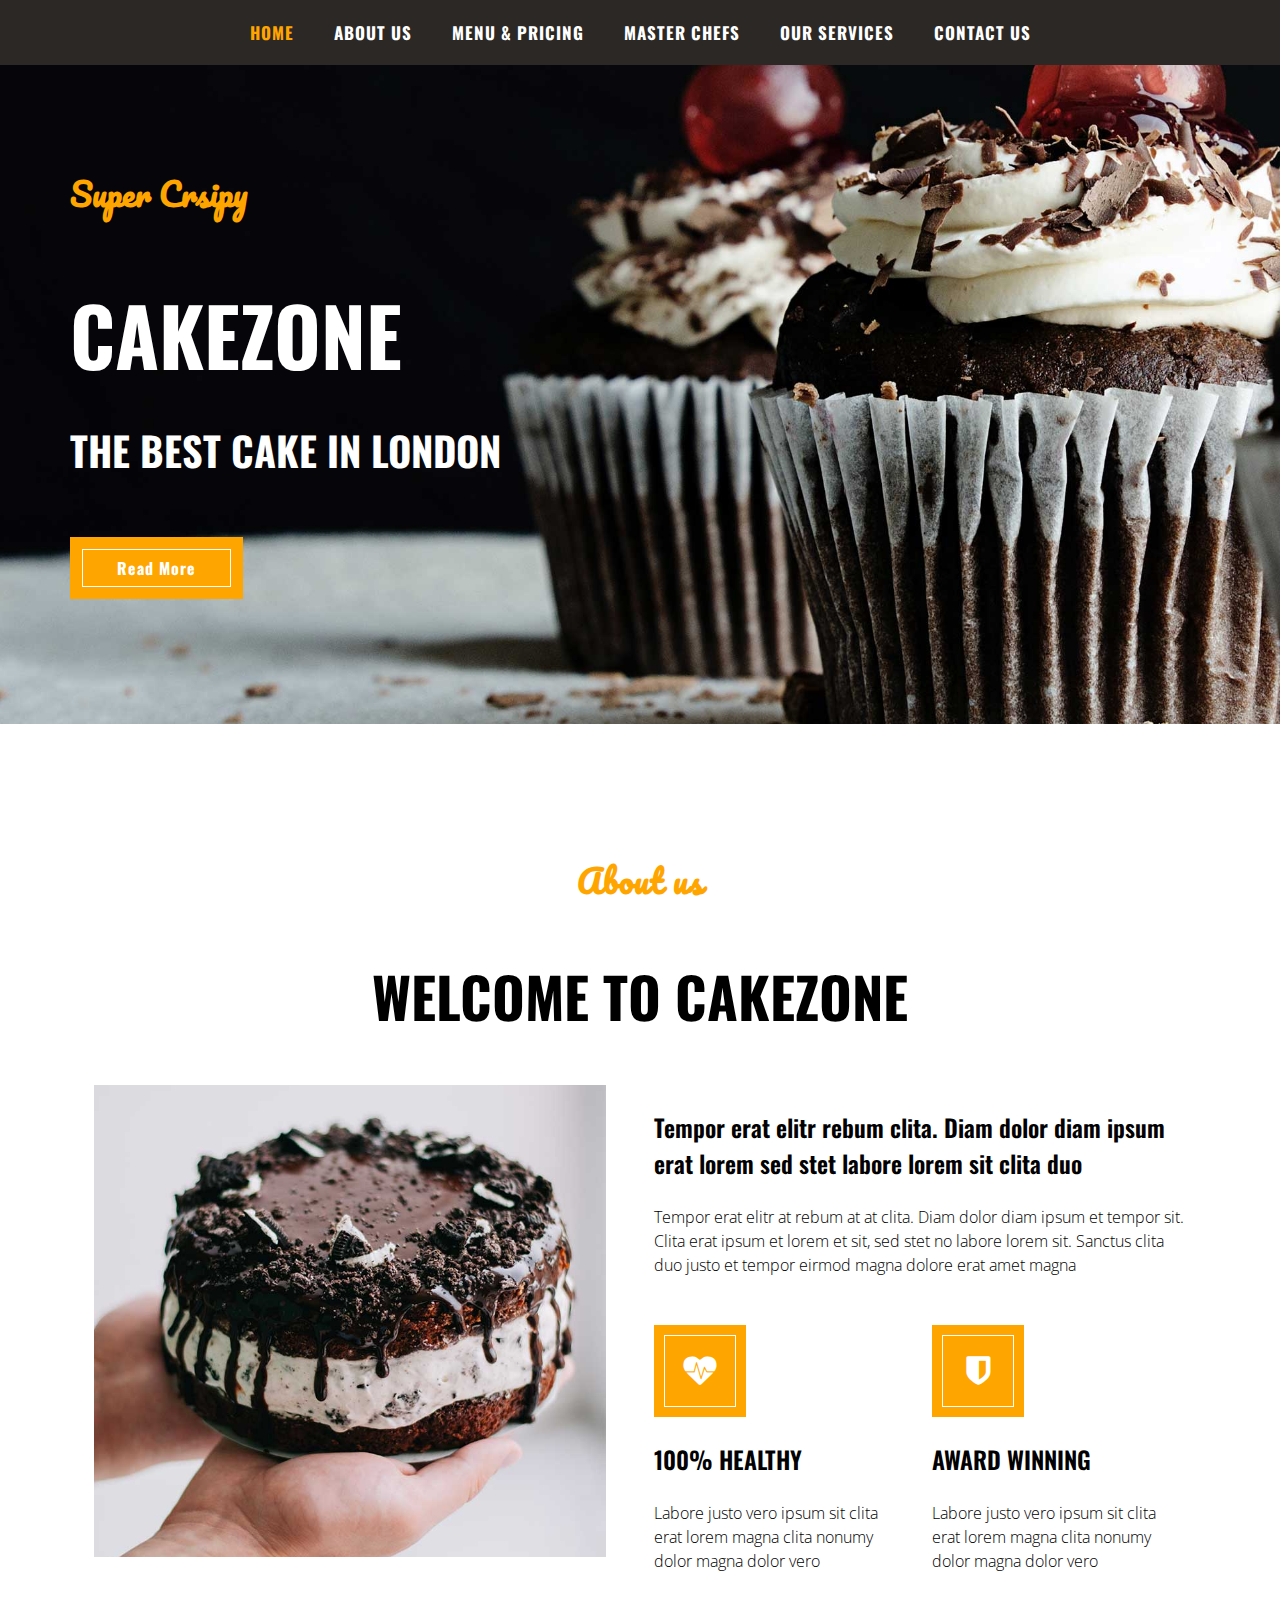
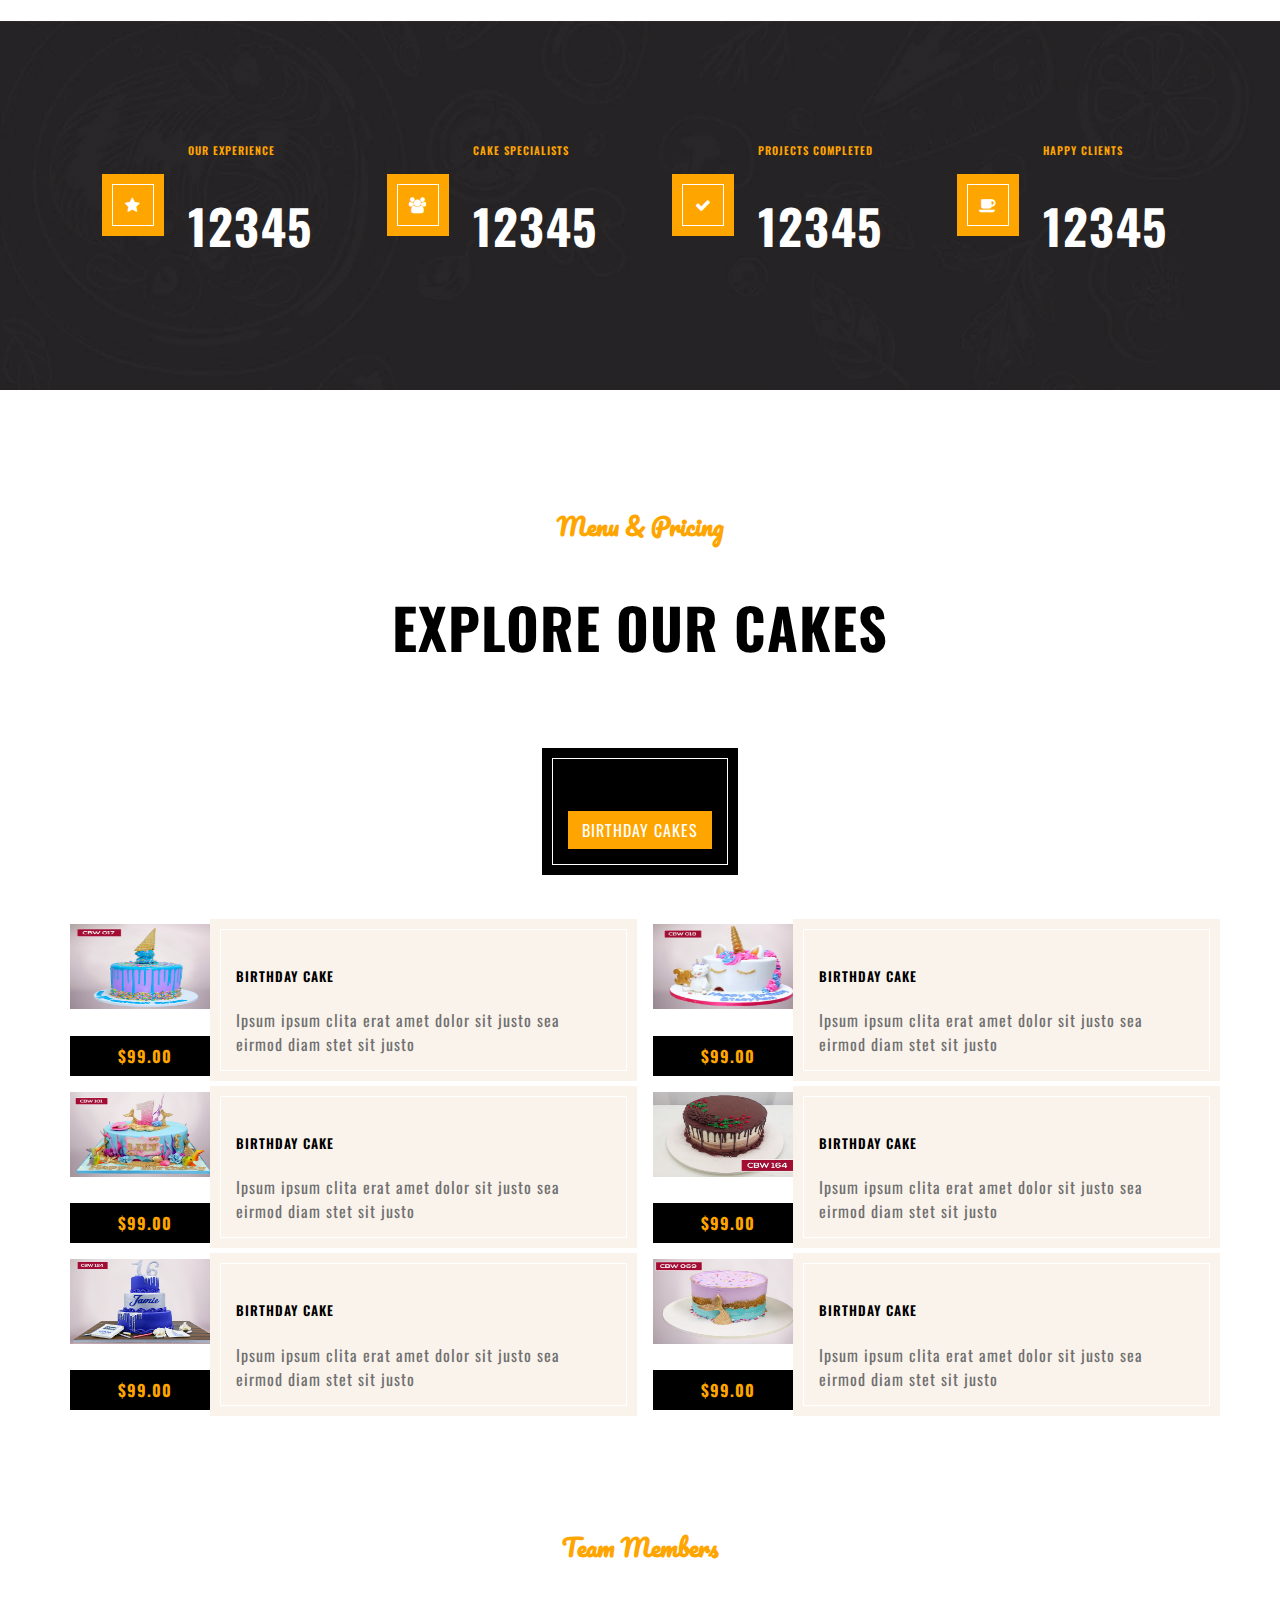
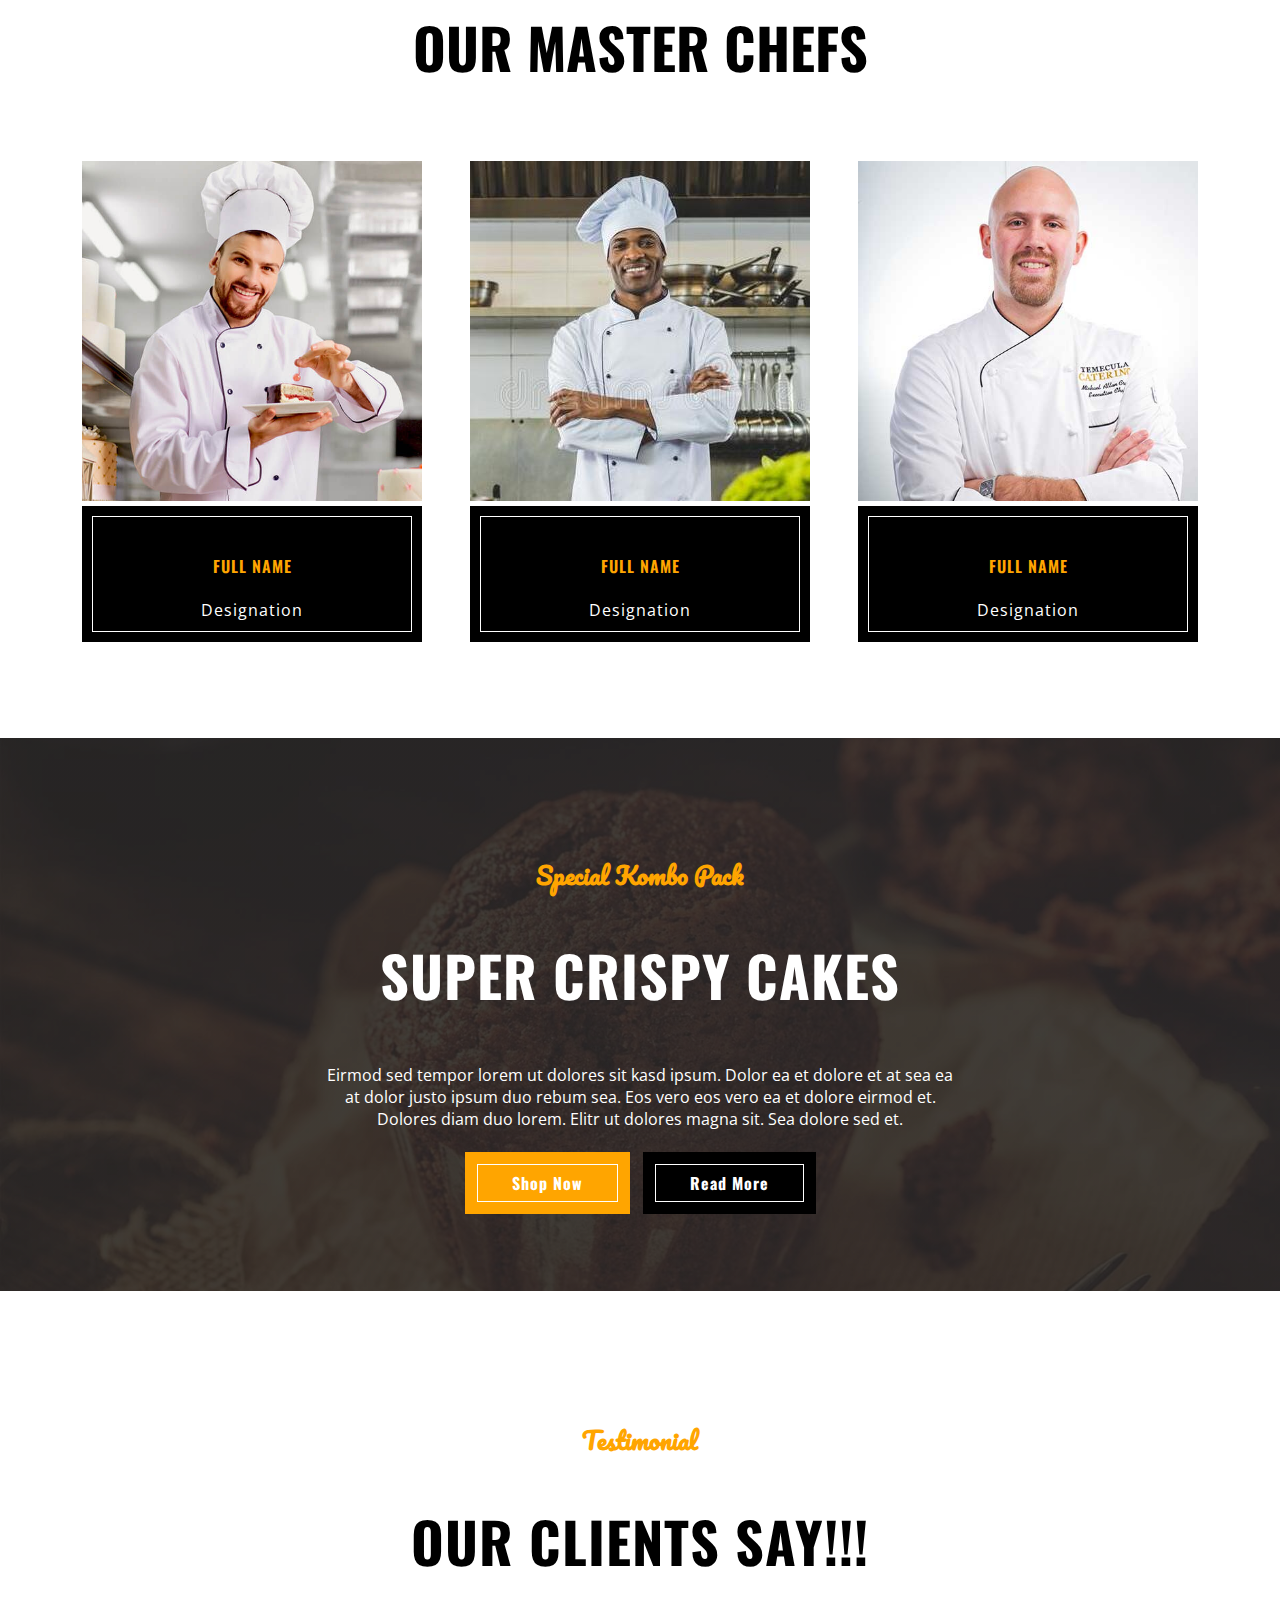
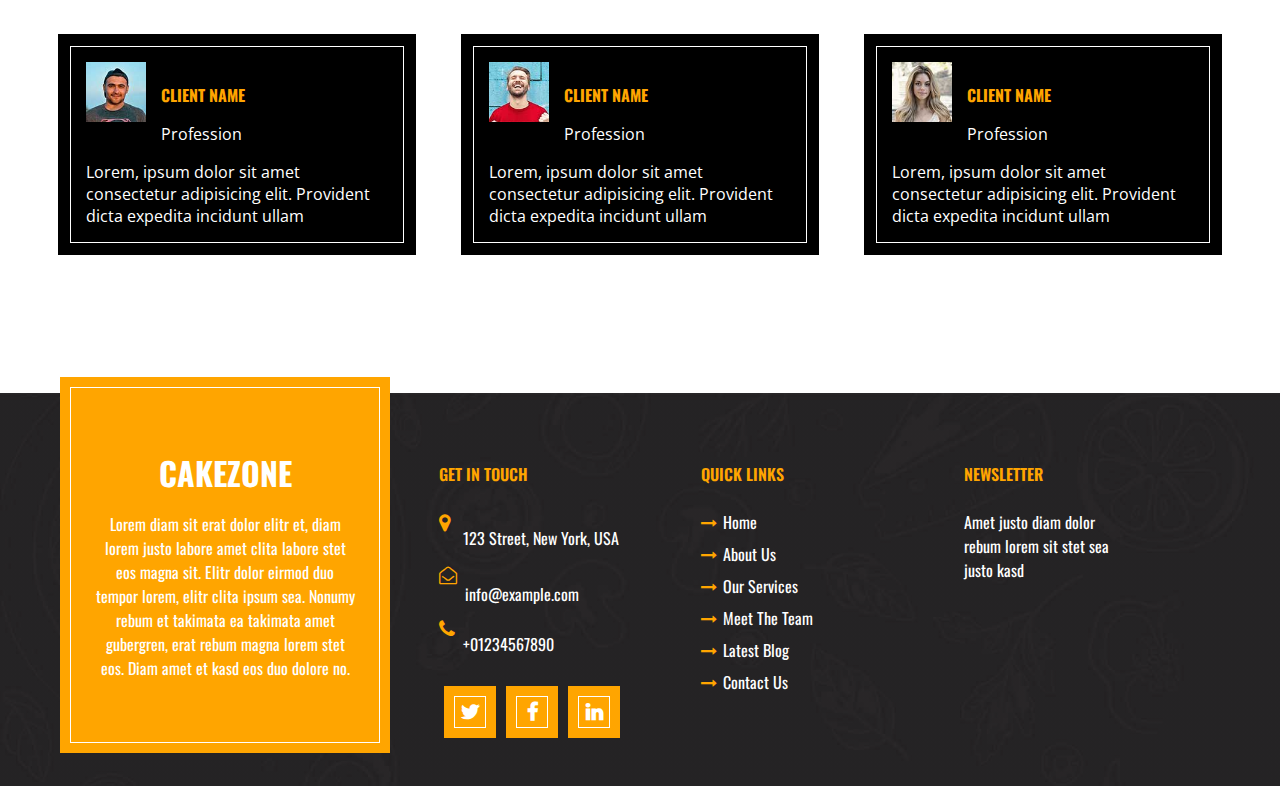
<file: index.html>
<!DOCTYPE html>
<html lang="en">
<head>
    <meta charset="UTF-8">
    <meta http-equiv="X-UA-Compatible" content="IE=edge">
    <meta name="viewport" content="width=device-width">
    <meta name="viewport" content="width=device-width, initial-scale=1.0,minimum-scale=1 /">
    <link rel="stylesheet" type="text/css" href="style.css">
    <link href="https://cdn.jsdelivr.net/npm/bootstrap@5.1.3/dist/css/bootstrap.min.css" rel="stylesheet" integrity="sha384-1BmE4kWBq78iYhFldvKuhfTAU6auU8tT94WrHftjDbrCEXSU1oBoqyl2QvZ6jIW3" crossorigin="anonymous">
    <link rel="stylesheet" href="https://cdnjs.cloudflare.com/ajax/libs/font-awesome/4.7.0/css/font-awesome.min.css">
    <link rel="preconnect" href="https://fonts.googleapis.com">
    <link rel="preconnect" href="https://fonts.gstatic.com" crossorigin>
    <link href="https://fonts.googleapis.com/css2?family=Oswald&display=swap" rel="stylesheet">
    <link href="https://fonts.googleapis.com/css2?family=Pacifico&display=swap" rel="stylesheet">
    <link href="https://fonts.googleapis.com/css2?family=Open+Sans:wght@300&display=swap" rel="stylesheet">
    <title>Document</title>
</head>
<body>
  <div class="MainContainer">
    <div class="topnav"  id="mynav">
        <a href="#home" class="active">Home</a>
        <a href="#news">About Us</a>
        <a href="#contact">Menu & Pricing</a>
        <a href="#about">Master Chefs</a>
        <a href="#services">Our Services</a>        
        <a href="#about">Contact Us</a>
        <a href="javascript:void(0);" class="icon" onclick="myFunction()">
          <i class="fa fa-bars"></i>
        </a>
    </div> 
      <div class=" bg-container">
          <div class="bg-container1">
                  <h1 class="supercrispy smscreen">Super Crsipy</h1>
                  <h1 class="cakezone smscreen">CakeZone</h1>
                  <h1 class="thebestcakeinlondon smscreen">The Best Cake In London</h1>
                  <div class="readmore smscreen">
                        <a href="#">Read More</a>
                  </div>
          </div>
      </div>
      <div class="aboutuscontainer">
          <div class="aboutuscontainer1">
              <div class="aboutus1">
                  <h3 class="aboutus1-line1">About us</h3>
                  <h2 class="aboutus1-line2">WELCOME TO CAKEZONE</h2>
              </div>
              <div class="aboutus2">
                  <div class="aboutus2pic"><img src="img/cake.jpg"></div>
                  <div class="aboutus2infobox">
                      <div class="aboutus2infobox1">
                        <h3 style="font-weight: 600;"">Tempor erat elitr rebum clita. Diam dolor diam ipsum erat lorem sed stet labore lorem sit clita duo</h3>
                        <p style="font-family: 'Open Sans', sans-serif; font-weight: 100; line-height: 1.5; ">Tempor erat elitr at rebum at at clita. Diam dolor diam ipsum et tempor sit. Clita erat ipsum et lorem et sit, sed stet no labore lorem sit. Sanctus clita duo justo et tempor eirmod magna dolore erat amet magna</p>
                      </div>
                      <div class="aboutus2infobox2">
                          <div class="aboutus2infobox2-award1">
                              <div class="aboutus2infobox2-award1-icon">
                                <i style="font-weight: 900; font-size: 2rem; color: white;" class="fa fa-heartbeat" aria-hidden="true"></i>
                              </div>
                              <div class="aboutus2infobox2-award1-info">
                                  <h3 style="font-size: 24px; font-family: 'Oswald', sans-serif; font-weight: 600;"> 100% HEALTHY</h3>
                                  <p style="font-family: 'Open Sans', sans-serif; font-weight: 100; line-height: 1.5;">Labore justo vero ipsum sit clita erat lorem magna clita nonumy dolor magna dolor vero</p>
                              </div>
                          </div>
                          <div class="aboutus2infobox2-award2">
                            <div class="aboutus2infobox2-award2-icon">
                                <i style="font-weight: 900; font-size: 2rem; color: white;" class="fa fa-shield" aria-hidden="true"></i>
                            </div>
                            <div class="aboutus2infobox2-award2-info">
                                <h3 style="font-size: 24px; font-family: 'Oswald', sans-serif; font-weight: 600;"> AWARD WINNING</h3>
                                <p style="font-family: 'Open Sans', sans-serif; font-weight: 100; line-height: 1.5;">Labore justo vero ipsum sit clita erat lorem magna clita nonumy dolor magna dolor vero </p>
                            </div>
                          </div>
                      </div>
                  </div>
              </div>
          </div>
      </div>
      <div class="bg-achievement">
          <div class="achievement">
              <div class="achievement1 achievement-disp">
                  <div class="achievement-icon">
                    <i class="fa fa-star" style="color: white;" aria-hidden="true"></i>
                  </div>
                  <div class="achievement1-info achievement-info">
                      <h6 style="color: orange; font-weight: 600;">OUR EXPERIENCE</h6>
                      <h1 style="color: white; font-size: 48px; font-weight: 700; letter-spacing: 1.5px;">12345</h1>
                  </div>
              </div>
              <div class="achievement2 achievement-disp">
                  <div class="achievement-icon">
                    <i class="fa fa-users" style="color: white;" aria-hidden="true"></i>
                  </div>
                  <div class="achievement2-info achievement-info">
                      <h6 style="color: orange; font-weight: 600;">CAKE SPECIALISTS</h6>
                      <h1 style="color: white; font-size: 48px; font-weight: 700; letter-spacing: 1.5px;">12345</h1>
                  </div>
              </div>
              <div class="achievement3 achievement-disp">
                   <div class="achievement-icon">
                    <i class="fa fa-check" style="color: white;" aria-hidden="true"></i>
                   </div>
                  <div class="achievement3-info achievement-info">
                      <h6 style="color: orange; font-weight: 600;">PROJECTS COMPLETED</h6>
                      <h1 style="color: white; font-size: 48px; font-weight: 700; letter-spacing: 1.5px;">12345</h1>
                  </div>
              </div>
              <div class="achievement4 achievement-disp">
                  <div class="achievement-icon">
                    <i class="fa fa-coffee" style="color: white;" aria-hidden="true"></i>
                  </div>
                  <div class="achievement4-info achievement-info">
                      <h6 style="color: orange; font-weight: 600;">HAPPY CLIENTS</h6>
                      <h1 style="color: white; font-size: 48px; font-weight: 700; letter-spacing: 1.5px;">12345</h1>
                  </div>
              </div>
          </div>
      </div>
      <div class="bg-menu">
        <div class="menu">
          <div class="menu-1">
            <h2 style="font-family: 'Pacifico', cursive; color: orange; font-weight: 700; ">Menu & Pricing</h2>
            <h1>EXPLORE OUR CAKES</h1>
          </div>
          <div class="menu-2">
             <div class="menu-2-bg">
               <div class="caketypes">
                 <div class="caketypes-bg-orange">
                   <h6>BIRTHDAY CAKES</h6>
                 </div>
               </div>
               <div class="mainmenu-bg">
                <div class="mainmenu-row">
                  <div class="mainmenu-row-item mainmenu-row-item-mr">
                    <div class="mainmenu-row-bg">
                    <div class="mainmenu-row1-item1-pic"><img class="birthdaycakeMENU" src="img/birthday cake1.jpg"></div>
                    <h4 class="cakeprice">$99.00</h4>
                    </div>
                    <div class="mainmenu-row-item-info">
                      <h5 style="font-weight: 600; letter-spacing: 1px;">BIRTHDAY CAKE</h5>
                      <span style="letter-spacing: 1px; color: rgb(112, 112, 112);">Ipsum ipsum clita erat amet dolor sit justo sea eirmod diam stet sit justo</span>
                    </div>
                  </div>
                  <div class="mainmenu-row-item">
                    <div class="mainmenu-row-bg">
                    <div class="mainmenu-row1-item2-pic"><img class="birthdaycakeMENU" src="img/birthday cake2.jpg"></div>
                    <h4 class="cakeprice">$99.00</h4>
                    </div>
                    <div class="mainmenu-row-item-info">
                      <h5 style="font-weight: 600; letter-spacing: 1px;">BIRTHDAY CAKE</h5>
                      <span style="letter-spacing: 1px; color: rgb(112, 112, 112);">Ipsum ipsum clita erat amet dolor sit justo sea eirmod diam stet sit justo</span>
                    </div>
                  </div>
                </div>
                <div class="mainmenu-row">
                  <div class="mainmenu-row-item mainmenu-row-item-mr">
                    <div class="mainmenu-row-bg">
                    <div class="mainmenu-row2-item1-pic"><img class="birthdaycakeMENU" src="img/birthday cake3.jpg"></div>
                    <h4 class="cakeprice">$99.00</h4>
                  </div>
                    <div class="mainmenu-row-item-info">
                      <h5 style="font-weight: 600; letter-spacing: 1px;">BIRTHDAY CAKE</h5>
                      <span style="letter-spacing: 1px; color: rgb(112, 112, 112);">Ipsum ipsum clita erat amet dolor sit justo sea eirmod diam stet sit justo</span>
                    </div>
                  </div>
                  <div class="mainmenu-row-item">
                    <div class="mainmenu-row-bg">
                    <div class="mainmenu-row2-item2-pic"><img class="birthdaycakeMENU" src="img/birthday cake4.jpg"></div>
                    <h4 class="cakeprice">$99.00</h4>
                  </div>
                    <div class="mainmenu-row-item-info">
                      <h5 style="font-weight: 600; letter-spacing: 1px;">BIRTHDAY CAKE</h5>
                      <span style="letter-spacing: 1px; color: rgb(112, 112, 112);">Ipsum ipsum clita erat amet dolor sit justo sea eirmod diam stet sit justo</span>
                    </div>
                  </div>
                </div>
                <div class="mainmenu-row">
                  <div class="mainmenu-row-item mainmenu-row-item-mr">
                    <div class="mainmenu-row-bg">
                    <div class="mainmenu-row3-item1-pic"><img class="birthdaycakeMENU" src="img/birthday cake5.jpg"></div>
                    <h4 class="cakeprice">$99.00</h4>
                  </div>
                    <div class="mainmenu-row-item-info">
                      <h5 style="font-weight: 600; letter-spacing: 1px;">BIRTHDAY CAKE</h5>
                      <span style="letter-spacing: 1px; color: rgb(112, 112, 112);">Ipsum ipsum clita erat amet dolor sit justo sea eirmod diam stet sit justo</span>
                    </div>
                  </div>
                  <div class="mainmenu-row-item">
                    <div class="mainmenu-row-bg">
                    <div class="mainmenu-row3-item2-pic"><img class="birthdaycakeMENU" src="img/birthday cake6.jpg"></div>
                    <h4 class="cakeprice">$99.00</h4>
                  </div>
                    <div class="mainmenu-row-item-info">
                      <h5 style="font-weight: 600; letter-spacing: 1px;">BIRTHDAY CAKE</h5>
                      <span style="letter-spacing: 1px; color: rgb(112, 112, 112);">Ipsum ipsum clita erat amet dolor sit justo sea eirmod diam stet sit justo</span>
                    </div>
                  </div>
                </div>
             </div>
            </div>
          </div>
        </div>
      </div>
      <div class="bg-chefs">
        <div class="chefs">
          <div class="chefs-row1">
            <h2 style="font-family: 'Pacifico', cursive; color: orange; font-weight: 700; ">Team Members</h2>
            <h1 style="font-family: 'Oswald', sans-serif; font-size: 56px; font-weight: 700;">OUR MASTER CHEFS</h1>
          </div>
          <div class="chefs-row2">
            <div class="chef-box-bg">
              <div class="chef-box">
                <div class="chef-img"><img src="img/chef1.jpg"></div>
                <div class="chef-info">
                  <h4>FULL NAME</h4>
                  <p>Designation</p>
                </div>
              </div>
            </div>
            <div class="chef-box-bg">
              <div class="chef-box">
                <div class="chef-img"><img src="img/chef2.jpg"></div>
                <div class="chef-info">
                  <h4>FULL NAME</h4>
                  <p>Designation</p>
                </div>
              </div>
            </div>
            <div class="chef-box-bg">
              <div class="chef-box">
                <div class="chef-img"><img src="img/chef3.jpg"></div>
                <div class="chef-info">
                  <h4>FULL NAME</h4>
                  <p>Designation</p>
                </div>
              </div>
            </div>
          </div>
        </div>
      </div>
      <div class="bg-combopack">
        <div class="combopack">
            <h2>Special Kombo Pack</h2>
            <h1>SUPER CRISPY CAKES</h1>
            <p>Eirmod sed tempor lorem ut dolores sit kasd ipsum. Dolor ea et dolore et at sea ea at dolor justo ipsum duo rebum sea. Eos vero eos vero ea et dolore eirmod et. Dolores diam duo lorem. Elitr ut dolores magna sit. Sea dolore sed et.</p>
            <div>
              <a class="combopack-btns combopack-btns-orange" href="#">Shop Now</a>
              <a class="combopack-btns combopack-btns-black" href="#">Read More</a>
            </div>
        </div>
      </div>
        <div class="bg-testimonial">
          <div class="testimonial">
            <div style="margin-bottom: 64px;" class="testimonial-row1">
              <h2 style="color: orange; font-family: 'Pacifico', cursive;">Testimonial</h2>
              <h1 style="font-family: 'Oswald', sans-serif;">OUR CLIENTS SAY!!!</h1>
            </div>
            <div class="testimonial-row2">
              <div class="testimonial-row2-client-bg">
                <div class="testimonial-row2-client">
                  <div class="client-name">
                    <div class="client-img"> <img src="img/client1.jpg"></div>
                    <div class="client-prof">
                      <h4 style="color: orange; margin-bottom: 4px;">CLIENT NAME</h4>
                      <P style="color: white; margin-bottom: 0px; font-family: 'Open Sans', sans-serif; ">Profession</P>
                    </div>
                  </div>
                  <p style="color: white; font-family: 'Open Sans', sans-serif;">Lorem, ipsum dolor sit amet consectetur adipisicing elit. Provident dicta expedita incidunt ullam</p>
                </div>
              </div>
              <div class="testimonial-row2-client-bg">
                <div class="testimonial-row2-client">
                  <div class="client-name">
                    <div class="client-img"> <img src="img/client2.jpg"></div>
                    <div class="client-prof">
                      <h4 style="color: orange; margin-bottom: 4px;">CLIENT NAME</h4>
                      <P style="color: white; margin-bottom: 0px; font-family: 'Open Sans', sans-serif;">Profession</P>
                    </div>
                  </div>
                  <p style="color: white; font-family: 'Open Sans', sans-serif; ">Lorem, ipsum dolor sit amet consectetur adipisicing elit. Provident dicta expedita incidunt ullam </p>
                </div>
              </div>
              <div class="testimonial-row2-client-bg testimonial-row2-client-bg-mr">
                <div class="testimonial-row2-client">
                  <div class="client-name">
                    <div class="client-img"> <img src="img/client3.jpg"></div>
                    <div class="client-prof">
                      <h4 style="color: orange; margin-bottom: 4px;">CLIENT NAME</h4>
                      <P style="color: white; margin-bottom: 0px; font-family: 'Open Sans', sans-serif;">Profession</P>
                    </div>
                  </div>
                  <p style="color: white; font-family: 'Open Sans', sans-serif; ">Lorem, ipsum dolor sit amet consectetur adipisicing elit. Provident dicta expedita incidunt ullam</p>
                </div>
              </div>
            </div>
          </div>
        </div>
        <div class="bg-outro">
          <div class="outro">
            <div class="cakezone-info-bg">
            <div class="cakezone-info">
              <h1 style="font-family: 'Oswald', sans-serif; text-align: center; padding-top: 40px; color: white; margin-bottom: 0px;">CAKEZONE</h1>
              <P style="text-align: center; padding-left: 24px; padding-right: 24px; margin-top: 16px; color: white;margin-bottom: 0px; padding-bottom: 62px;">Lorem diam sit erat dolor elitr et, diam lorem justo labore amet clita labore stet eos magna sit. Elitr dolor eirmod duo tempor lorem, elitr clita ipsum sea. Nonumy rebum et takimata ea takimata amet gubergren, erat rebum magna lorem stet eos. Diam amet et kasd eos duo dolore no.</P>
            </div>
            </div>
            <div class="cakezone-contact-bg">
             <div class="cakezone-smallscr-bg">
             <div class="cakezone-getintouch cakezone-contact-disp">
                <h4 style="color: orange; font-family: 'Oswald', sans-serif; margin-bottom: 24px; font-weight: 600;"">
                GET IN TOUCH</h4>
              <div>
                <div class="address">
                  <i class="fa fa-map-marker" aria-hidden="true" style="color: orange; margin-right: 13px; padding-top: 3px; font-size: 20px;" ></i>
                  <p style="color: white; margin-bottom: 10 npx;">123 Street, New York, USA</p>
              </div>
              </div>
              <div>
                <div class="address">
                  <i class="fa fa-envelope-open-o" aria-hidden="true" style="color: orange; margin-right: 8px; padding-top: 1px; font-size: 18px;"></i>
                  <p style="color: white; align-items: center; margin-bottom: 10px;">info@example.com</p>
              </div>
              </div>
              <div>
                <div class="address">
                  <i class="fa fa-phone" aria-hidden="true" style="color: orange; margin-right: 8px; padding-top: 3px; font-size: 20px;"></i>
                  <p style="color: white; margin-bottom: 10px;">+01234567890</p>
              </div>
              </div>
              <div class="getintouch-socials">
                <div class="socials-icon">
                 <a href="#" ><i class="fa fa-twitter" style="color: white; font-weight: 900; font-size: 1.25rem;" aria-hidden="true"></i> </a>
                 </div>
                 <div class="socials-icon">
                  <a href="#"><i class="fa fa-facebook" style="color: white;font-weight: 900; font-size: 1.25rem;" aria-hidden="true"></i></a>
                 </div>
                 <div class="socials-icon">
                  <a href="#"><i class="fa fa-linkedin" style="color: white;font-weight: 900; font-size: 1.25rem;" aria-hidden="true"></i></a>
                 </div>
              </div>
             </div>
             </div>
             <div class="cakezone-smallscr-bg">
             <div class="cakezone-quicklinks cakezone-contact-disp">
                <h4 style="color: orange; font-family: 'Oswald', sans-serif; margin-bottom: 24px; font-weight: 600;">
                  QUICK LINKS</h4>
                <ul class="quicklinks" style="padding-left: 0px;">
                  <li><i class="fa fa-long-arrow-right" style="color: orange; margin-right: 6px;" aria-hidden="true"></i><a href="#">Home</a></li>
                  <li><i class="fa fa-long-arrow-right" style="color: orange;margin-right: 6px;" aria-hidden="true"></i><a href="#">About Us</a></li>
                  <li><i class="fa fa-long-arrow-right" style="color: orange;margin-right: 6px;" aria-hidden="true"></i><a href="#">Our Services</a></li>
                  <li><i class="fa fa-long-arrow-right" style="color: orange;margin-right: 6px;" aria-hidden="true"></i><a href="#">Meet The Team</a></li>
                  <li><i class="fa fa-long-arrow-right" style="color: orange;margin-right: 6px;" aria-hidden="true"></i><a href="#">Latest Blog</a></li>
                  <li><i class="fa fa-long-arrow-right" style="color: orange;margin-right: 6px;" aria-hidden="true"></i><a href="#">Contact Us</a></li>
                </ul>
             </div>
             </div>
             <div class="cakezone-smallscr-bg">
             <div class="cakezone-newsletter cakezone-contact-disp">
                <h4 style="color: orange; font-family: 'Oswald', sans-serif; margin-bottom: 24px; font-weight: 600;"">
                  NEWSLETTER</h4>
                  <p>Amet justo diam dolor <br> rebum lorem sit stet sea <br> justo kasd</p>
             </div>
             </div>
            </div>
          </div>
        </div> 





      <script>
        function myFunction() {
         var x = document.getElementById("mynav");

         if (x.className === "topnav") {
            x.className += " responsive";
          } else {
            x.className = "topnav";
          }
         }
      </script> 








    <script src="https://cdn.jsdelivr.net/npm/bootstrap@5.1.3/dist/js/bootstrap.bundle.min.js" integrity="sha384-ka7Sk0Gln4gmtz2MlQnikT1wXgYsOg+OMhuP+IlRH9sENBO0LRn5q+8nbTov4+1p" crossorigin="anonymous"></script>
      </div>
</body>
</html>
</file>
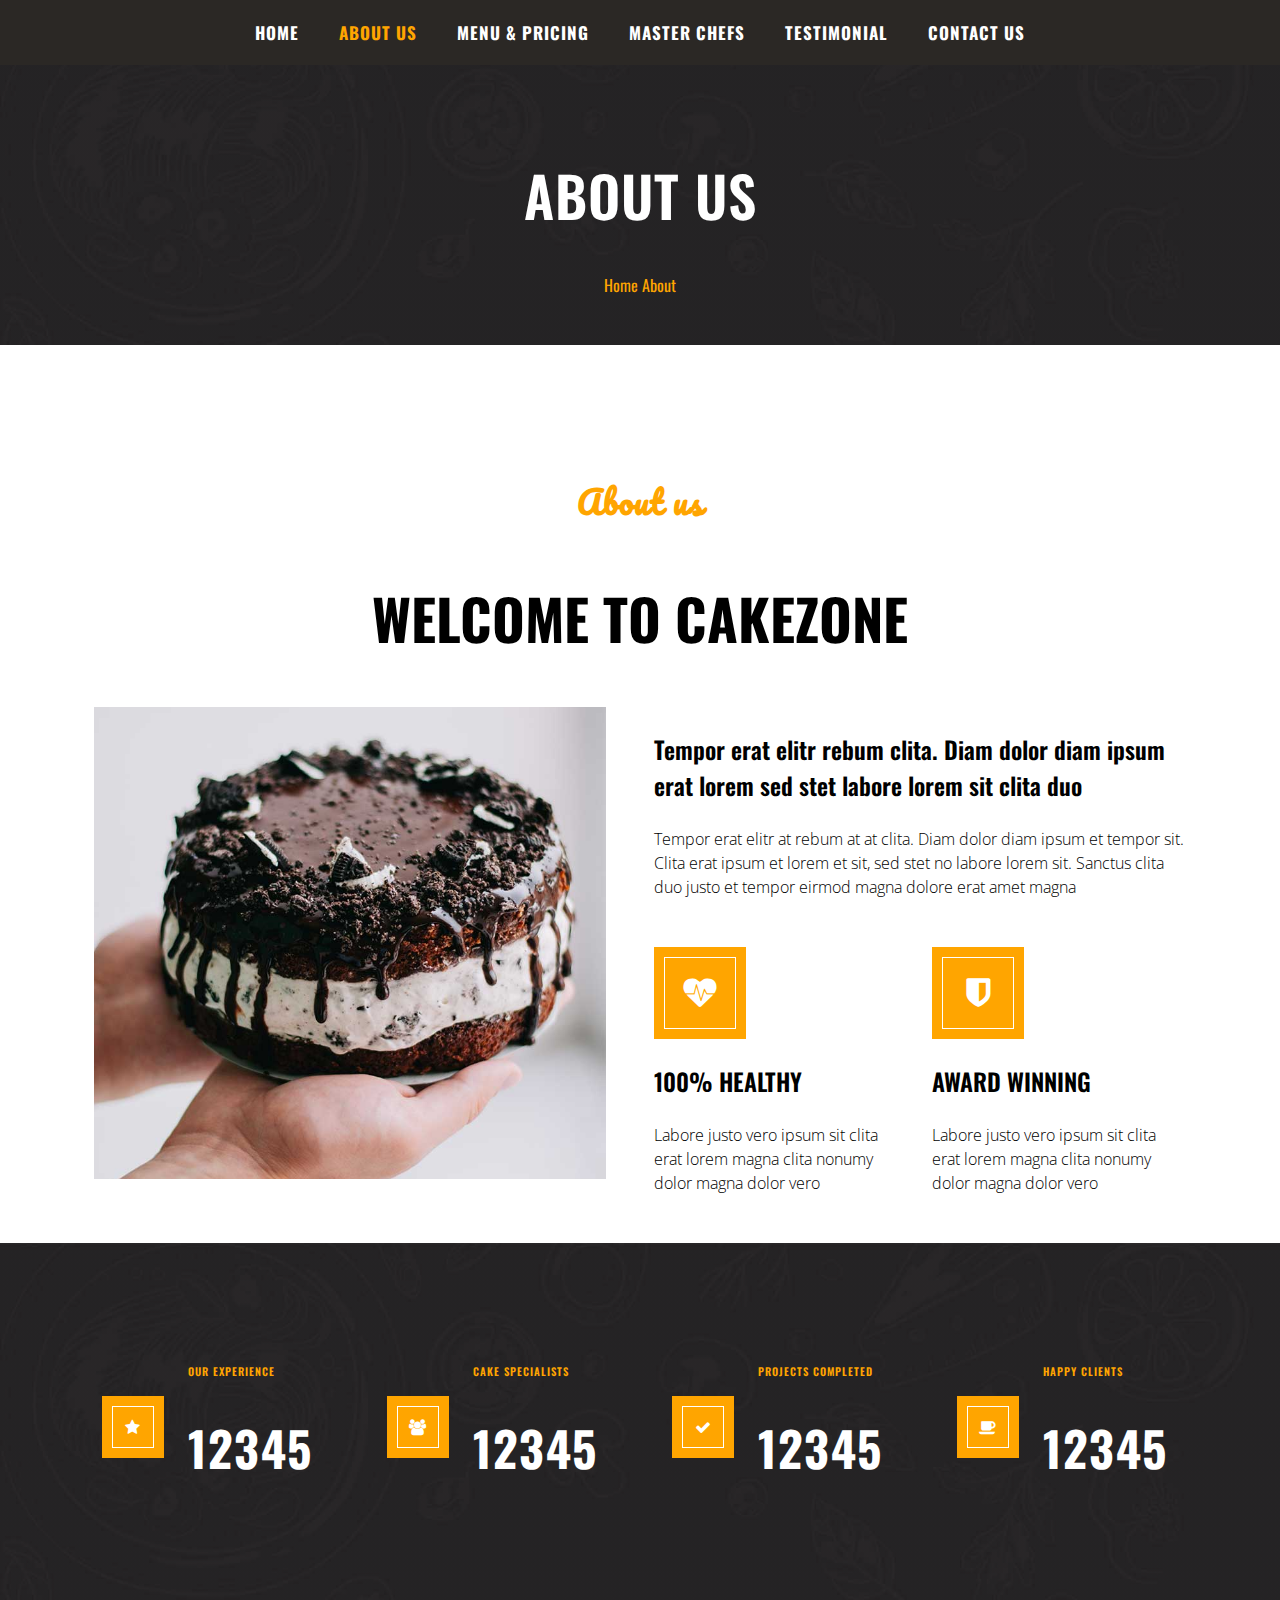
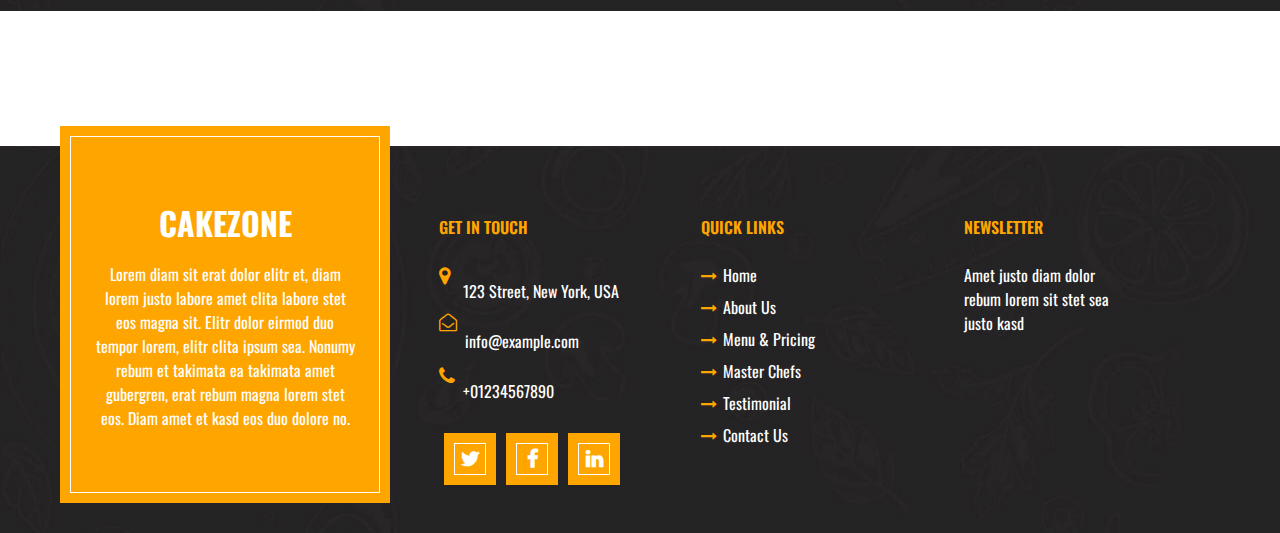
<file: aboutus.html>
<!DOCTYPE html>
<html lang="en">
<head>
    <meta charset="UTF-8">
    <meta http-equiv="X-UA-Compatible" content="IE=edge">
    <meta name="viewport" content="width=device-width">
    <meta name="viewport" content="width=device-width, initial-scale=1.0,minimum-scale=1 /">
    <link rel="stylesheet" type="text/css" href="css/aboutus.css">
    <link href="https://cdn.jsdelivr.net/npm/bootstrap@5.1.3/dist/css/bootstrap.min.css" rel="stylesheet" integrity="sha384-1BmE4kWBq78iYhFldvKuhfTAU6auU8tT94WrHftjDbrCEXSU1oBoqyl2QvZ6jIW3" crossorigin="anonymous">
    <link rel="stylesheet" href="https://cdnjs.cloudflare.com/ajax/libs/font-awesome/4.7.0/css/font-awesome.min.css">
    <link rel="preconnect" href="https://fonts.googleapis.com">
    <link rel="preconnect" href="https://fonts.gstatic.com" crossorigin>
    <link href="https://fonts.googleapis.com/css2?family=Oswald&display=swap" rel="stylesheet">
    <link href="https://fonts.googleapis.com/css2?family=Pacifico&display=swap" rel="stylesheet">
    <link href="https://fonts.googleapis.com/css2?family=Open+Sans:wght@300&display=swap" rel="stylesheet">
    <title>Document</title>
</head>
<body>
  <div class="MainContainer">
    <div class="topnav"  id="mynav">
        <a href="home.html">Home</a>
        <a href="aboutus.html" style="color: orange;">About Us</a>
        <a href="menu&pricing.html">Menu & Pricing</a>
        <a href="masterchefs.html">Master Chefs</a>
        <a href="testimonials.html">Testimonial</a>        
        <a href="contactus.html">Contact Us</a>
        <a href="javascript:void(0);" class="icon" onclick="myFunction()">
          <i class="fa fa-bars"></i>
        </a>
    </div> 

    <div class="aboutusheading-bg">
      <div class="aboutusheading">
        <h1>ABOUT US</h1>
        <a href="#">Home</a>
        <a href="#">About</a>
      </div>
    </div>

    <div class="aboutuscontainer">
      <div class="aboutuscontainer1">
          <div class="aboutus1">
              <h3 class="aboutus1-line1">About us</h3>
              <h2 class="aboutus1-line2">WELCOME TO CAKEZONE</h2>
          </div>
          <div class="aboutus2">
              <div class="aboutus2pic"><img src="img/cake.jpg"></div>
              <div class="aboutus2infobox">
                  <div class="aboutus2infobox1">
                    <h3 style="font-weight: 600;">Tempor erat elitr rebum clita. Diam dolor diam ipsum erat lorem sed stet labore lorem sit clita duo</h3>
                    <p style="font-family: 'Open Sans', sans-serif; font-weight: 100; line-height: 1.5; ">Tempor erat elitr at rebum at at clita. Diam dolor diam ipsum et tempor sit. Clita erat ipsum et lorem et sit, sed stet no labore lorem sit. Sanctus clita duo justo et tempor eirmod magna dolore erat amet magna</p>
                  </div>
                  <div class="aboutus2infobox2">
                      <div class="aboutus2infobox2-award1">
                          <div class="aboutus2infobox2-award1-icon">
                            <i style="font-weight: 900; font-size: 2rem; color: white;" class="fa fa-heartbeat" aria-hidden="true"></i>
                          </div>
                          <div class="aboutus2infobox2-award1-info">
                              <h3 style="font-size: 24px; font-family: 'Oswald', sans-serif; font-weight: 600;"> 100% HEALTHY</h3>
                              <p style="font-family: 'Open Sans', sans-serif; font-weight: 100; line-height: 1.5;">Labore justo vero ipsum sit clita erat lorem magna clita nonumy dolor magna dolor vero</p>
                          </div>
                      </div>
                      <div class="aboutus2infobox2-award2">
                        <div class="aboutus2infobox2-award2-icon">
                            <i style="font-weight: 900; font-size: 2rem; color: white;" class="fa fa-shield" aria-hidden="true"></i>
                        </div>
                        <div class="aboutus2infobox2-award2-info">
                            <h3 style="font-size: 24px; font-family: 'Oswald', sans-serif; font-weight: 600;"> AWARD WINNING</h3>
                            <p style="font-family: 'Open Sans', sans-serif; font-weight: 100; line-height: 1.5;">Labore justo vero ipsum sit clita erat lorem magna clita nonumy dolor magna dolor vero </p>
                        </div>
                      </div>
                  </div>
              </div>
          </div>
      </div>
  </div>

  <div class="bg-achievement">
    <div class="achievement">
        <div class="achievement1 achievement-disp">
            <div class="achievement-icon">
              <i class="fa fa-star" style="color: white;" aria-hidden="true"></i>
            </div>
            <div class="achievement1-info achievement-info">
                <h6 style="color: orange; font-weight: 600;">OUR EXPERIENCE</h6>
                <h1 style="color: white; font-size: 48px; font-weight: 700; letter-spacing: 1.5px;">12345</h1>
            </div>
        </div>
        <div class="achievement2 achievement-disp">
            <div class="achievement-icon">
              <i class="fa fa-users" style="color: white;" aria-hidden="true"></i>
            </div>
            <div class="achievement2-info achievement-info">
                <h6 style="color: orange; font-weight: 600;">CAKE SPECIALISTS</h6>
                <h1 style="color: white; font-size: 48px; font-weight: 700; letter-spacing: 1.5px;">12345</h1>
            </div>
        </div>
        <div class="achievement3 achievement-disp">
             <div class="achievement-icon">
              <i class="fa fa-check" style="color: white;" aria-hidden="true"></i>
             </div>
            <div class="achievement3-info achievement-info">
                <h6 style="color: orange; font-weight: 600;">PROJECTS COMPLETED</h6>
                <h1 style="color: white; font-size: 48px; font-weight: 700; letter-spacing: 1.5px;">12345</h1>
            </div>
        </div>
        <div class="achievement4 achievement-disp">
            <div class="achievement-icon">
              <i class="fa fa-coffee" style="color: white;" aria-hidden="true"></i>
            </div>
            <div class="achievement4-info achievement-info">
                <h6 style="color: orange; font-weight: 600;">HAPPY CLIENTS</h6>
                <h1 style="color: white; font-size: 48px; font-weight: 700; letter-spacing: 1.5px;">12345</h1>
            </div>
        </div>
    </div>
</div>

<div class="bg-outro">
  <div class="outro">
    <div class="cakezone-info-bg">
    <div class="cakezone-info">
      <h1 style="font-family: 'Oswald', sans-serif; text-align: center; padding-top: 40px; color: white; margin-bottom: 0px;">CAKEZONE</h1>
      <P style="text-align: center; padding-left: 24px; padding-right: 24px; margin-top: 16px; color: white;margin-bottom: 0px; padding-bottom: 62px;">Lorem diam sit erat dolor elitr et, diam lorem justo labore amet clita labore stet eos magna sit. Elitr dolor eirmod duo tempor lorem, elitr clita ipsum sea. Nonumy rebum et takimata ea takimata amet gubergren, erat rebum magna lorem stet eos. Diam amet et kasd eos duo dolore no.</P>
    </div>
    </div>
    <div class="cakezone-contact-bg">
     <div class="cakezone-smallscr-bg">
     <div class="cakezone-getintouch cakezone-contact-disp">
        <h4 style="color: orange; font-family: 'Oswald', sans-serif; margin-bottom: 24px; font-weight: 600;"">
        GET IN TOUCH</h4>
      <div>
        <div class="address">
          <i class="fa fa-map-marker" aria-hidden="true" style="color: orange; margin-right: 13px; padding-top: 3px; font-size: 20px;" ></i>
          <p style="color: white; margin-bottom: 10px;">123 Street, New York, USA</p>
      </div>
      </div>
      <div>
        <div class="address">
          <i class="fa fa-envelope-open-o" aria-hidden="true" style="color: orange; margin-right: 8px; padding-top: 1px; font-size: 18px;"></i>
          <p style="color: white; align-items: center; margin-bottom: 10px;">info@example.com</p>
      </div>
      </div>
      <div>
        <div class="address">
          <i class="fa fa-phone" aria-hidden="true" style="color: orange; margin-right: 8px; padding-top: 3px; font-size: 20px;"></i>
          <p style="color: white; margin-bottom: 10px;">+01234567890</p>
      </div>
      </div>
      <div class="getintouch-socials">
        <div class="socials-icon">
         <a href="#" ><i class="fa fa-twitter" style="color: white; font-weight: 900; font-size: 1.25rem;" aria-hidden="true"></i> </a>
         </div>
         <div class="socials-icon">
          <a href="#"><i class="fa fa-facebook" style="color: white;font-weight: 900; font-size: 1.25rem;" aria-hidden="true"></i></a>
         </div>
         <div class="socials-icon">
          <a href="#"><i class="fa fa-linkedin" style="color: white;font-weight: 900; font-size: 1.25rem;" aria-hidden="true"></i></a>
         </div>
      </div>
     </div>
     </div>
     <div class="cakezone-smallscr-bg">
     <div class="cakezone-quicklinks cakezone-contact-disp">
        <h4 style="color: orange; font-family: 'Oswald', sans-serif; margin-bottom: 24px; font-weight: 600;">
          QUICK LINKS</h4>
        <ul class="quicklinks" style="padding-left: 0px;">
          <li><i class="fa fa-long-arrow-right" style="color: orange; margin-right: 6px;" aria-hidden="true"></i><a href="home.html">Home</a></li>
                  <li><i class="fa fa-long-arrow-right" style="color: orange;margin-right: 6px;" aria-hidden="true"></i><a href="aboutus.html">About Us</a></li>
                  <li><i class="fa fa-long-arrow-right" style="color: orange;margin-right: 6px;" aria-hidden="true"></i><a href="menu&pricing.html">Menu & Pricing</a></li>
                  <li><i class="fa fa-long-arrow-right" style="color: orange;margin-right: 6px;" aria-hidden="true"></i><a href="masterchefs.html">Master Chefs</a></li>
                  <li><i class="fa fa-long-arrow-right" style="color: orange;margin-right: 6px;" aria-hidden="true"></i><a href="testimonials.html">Testimonial</a></li>
                  <li><i class="fa fa-long-arrow-right" style="color: orange;margin-right: 6px;" aria-hidden="true"></i><a href="contactus.html">Contact Us</a></li>
        </ul>
     </div>
     </div>
     <div class="cakezone-smallscr-bg">
     <div class="cakezone-newsletter cakezone-contact-disp">
        <h4 style="color: orange; font-family: 'Oswald', sans-serif; margin-bottom: 24px; font-weight: 600;"">
          NEWSLETTER</h4>
          <p>Amet justo diam dolor <br> rebum lorem sit stet sea <br> justo kasd</p>
     </div>
     </div>
    </div>
  </div>
</div> 





    <script>
      function myFunction() {
       var x = document.getElementById("mynav");

       if (x.className === "topnav") {
          x.className += " responsive";
        } else {
          x.className = "topnav";
        }
       }
    </script> 








  <script src="https://cdn.jsdelivr.net/npm/bootstrap@5.1.3/dist/js/bootstrap.bundle.min.js" integrity="sha384-ka7Sk0Gln4gmtz2MlQnikT1wXgYsOg+OMhuP+IlRH9sENBO0LRn5q+8nbTov4+1p" crossorigin="anonymous"></script>
    </div>
</body>
</html>
</file>
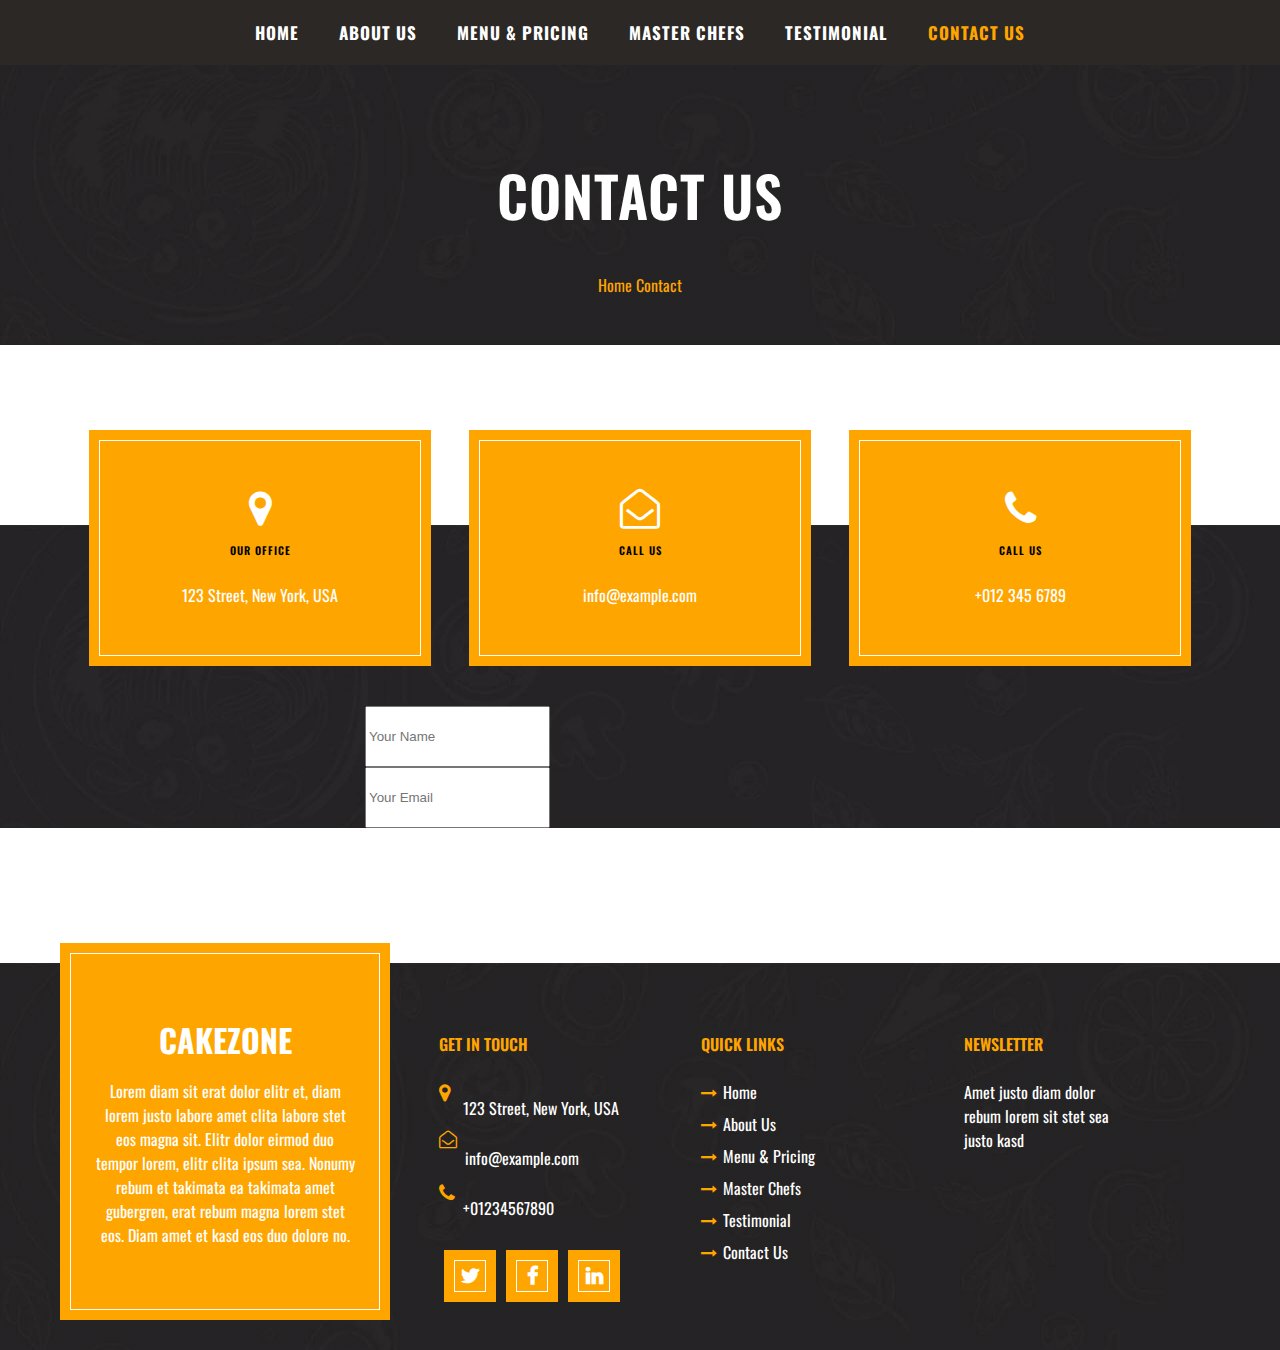
<file: contactus.html>
<!DOCTYPE html>
<html lang="en">
<head>
    <meta charset="UTF-8">
    <meta http-equiv="X-UA-Compatible" content="IE=edge">
    <meta name="viewport" content="width=device-width">
    <meta name="viewport" content="width=device-width, initial-scale=1.0,minimum-scale=1 /">
    <link rel="stylesheet" type="text/css" href="css/contactus.css">
    <link href="https://cdn.jsdelivr.net/npm/bootstrap@5.1.3/dist/css/bootstrap.min.css" rel="stylesheet" integrity="sha384-1BmE4kWBq78iYhFldvKuhfTAU6auU8tT94WrHftjDbrCEXSU1oBoqyl2QvZ6jIW3" crossorigin="anonymous">
    <link rel="stylesheet" href="https://cdnjs.cloudflare.com/ajax/libs/font-awesome/4.7.0/css/font-awesome.min.css">
    <link rel="preconnect" href="https://fonts.googleapis.com">
    <link rel="preconnect" href="https://fonts.gstatic.com" crossorigin>
    <link href="https://fonts.googleapis.com/css2?family=Oswald&display=swap" rel="stylesheet">
    <link href="https://fonts.googleapis.com/css2?family=Pacifico&display=swap" rel="stylesheet">
    <link href="https://fonts.googleapis.com/css2?family=Open+Sans:wght@300&display=swap" rel="stylesheet">
    <title>Document</title>
</head>
<body>
  <div class="MainContainer">
    <div class="topnav"  id="mynav">
        <a href="home.html">Home</a>
        <a href="aboutus.html">About Us</a>
        <a href="menu&pricing.html">Menu & Pricing</a>
        <a href="masterchefs.html">Master Chefs</a>
        <a href="testimonials.html">Testimonial</a>        
        <a href="contactus.html" style="color: orange;">Contact Us</a>
        <a href="javascript:void(0);" class="icon" onclick="myFunction()">
          <i class="fa fa-bars"></i>
        </a>
    </div> 

    <div class="aboutusheading-bg">
      <div class="aboutusheading">
        <h1>CONTACT US</h1>
        <a href="#">Home</a>
        <a href="#">Contact</a>
      </div>
    </div>

    <div class="contactus-forms-bg">
       <div class="contactus-bg">
      <div class="contactus">
        <div class="contactus-box">
          <div class="office contactus-box-style">
            <i class="fa fa-map-marker" aria-hidden="true"></i>
            <h6>OUR OFFICE</h6>
            <span>123 Street, New York, USA</span>
          </div>
        </div>
        <div class="contactus-box">
          <div class="emailus contactus-box-style">
            <i class="fa fa-envelope-open-o" aria-hidden="true"></i>
            <h6>CALL US</h6>
            <span>info@example.com</span>
          </div>
        </div>
        <div class="contactus-box">
          <div class="callus contactus-box-style">
            <i class="fa fa-phone" aria-hidden="true"></i>
            <h6>CALL US</h6>
            <span>+012 345 6789</span>
          </div>
        </div>
      </div>
       </div>
       
       <div class="contactus-form-bg">
         <div class="contactus-form">
           <form>
             <div class="row g-3">
               <div class="form-l1">
                 <input type="text" class="form-control bg-light border-o px-4" placeholder="Your Name" style="height: 55px;">
               </div>
               <div class="form-l1">
                <input type="text" class="form-control bg-light border-o px-4" placeholder="Your Email" style="height: 55px;">
              </div>
             </div>
           </form>
         </div>
       </div>
    </div>

    
    



    <div class="bg-outro">
        <div class="outro">
          <div class="cakezone-info-bg">
          <div class="cakezone-info">
            <h1 style="font-family: 'Oswald', sans-serif; text-align: center; padding-top: 40px; color: white; margin-bottom: 0px;">CAKEZONE</h1>
            <P style="text-align: center; padding-left: 24px; padding-right: 24px; margin-top: 16px; color: white;margin-bottom: 0px; padding-bottom: 62px;">Lorem diam sit erat dolor elitr et, diam lorem justo labore amet clita labore stet eos magna sit. Elitr dolor eirmod duo tempor lorem, elitr clita ipsum sea. Nonumy rebum et takimata ea takimata amet gubergren, erat rebum magna lorem stet eos. Diam amet et kasd eos duo dolore no.</P>
          </div>
          </div>
          <div class="cakezone-contact-bg">
           <div class="cakezone-smallscr-bg">
           <div class="cakezone-getintouch cakezone-contact-disp">
              <h4 style="color: orange; font-family: 'Oswald', sans-serif; margin-bottom: 24px; font-weight: 600;"">
              GET IN TOUCH</h4>
            <div>
              <div class="address">
                <i class="fa fa-map-marker" aria-hidden="true" style="color: orange; margin-right: 13px; padding-top: 3px; font-size: 20px;" ></i>
                <p style="color: white; margin-bottom: 10px;">123 Street, New York, USA</p>
            </div>
            </div>
            <div>
              <div class="address">
                <i class="fa fa-envelope-open-o" aria-hidden="true" style="color: orange; margin-right: 8px; padding-top: 1px; font-size: 18px;"></i>
                <p style="color: white; align-items: center; margin-bottom: 10px;">info@example.com</p>
            </div>
            </div>
            <div>
              <div class="address">
                <i class="fa fa-phone" aria-hidden="true" style="color: orange; margin-right: 8px; padding-top: 3px; font-size: 20px;"></i>
                <p style="color: white; margin-bottom: 10px;">+01234567890</p>
            </div>
            </div>
            <div class="getintouch-socials">
              <div class="socials-icon">
               <a href="#" ><i class="fa fa-twitter" style="color: white; font-weight: 900; font-size: 1.25rem;" aria-hidden="true"></i> </a>
               </div>
               <div class="socials-icon">
                <a href="#"><i class="fa fa-facebook" style="color: white;font-weight: 900; font-size: 1.25rem;" aria-hidden="true"></i></a>
               </div>
               <div class="socials-icon">
                <a href="#"><i class="fa fa-linkedin" style="color: white;font-weight: 900; font-size: 1.25rem;" aria-hidden="true"></i></a>
               </div>
            </div>
           </div>
           </div>
           <div class="cakezone-smallscr-bg">
           <div class="cakezone-quicklinks cakezone-contact-disp">
              <h4 style="color: orange; font-family: 'Oswald', sans-serif; margin-bottom: 24px; font-weight: 600;">
                QUICK LINKS</h4>
              <ul class="quicklinks" style="padding-left: 0px;">
                <li><i class="fa fa-long-arrow-right" style="color: orange; margin-right: 6px;" aria-hidden="true"></i><a href="home.html">Home</a></li>
                  <li><i class="fa fa-long-arrow-right" style="color: orange;margin-right: 6px;" aria-hidden="true"></i><a href="aboutus.html">About Us</a></li>
                  <li><i class="fa fa-long-arrow-right" style="color: orange;margin-right: 6px;" aria-hidden="true"></i><a href="menu&pricing.html">Menu & Pricing</a></li>
                  <li><i class="fa fa-long-arrow-right" style="color: orange;margin-right: 6px;" aria-hidden="true"></i><a href="masterchefs.html">Master Chefs</a></li>
                  <li><i class="fa fa-long-arrow-right" style="color: orange;margin-right: 6px;" aria-hidden="true"></i><a href="testimonials.html">Testimonial</a></li>
                  <li><i class="fa fa-long-arrow-right" style="color: orange;margin-right: 6px;" aria-hidden="true"></i><a href="contactus.html">Contact Us</a></li>
              </ul>
           </div>
           </div>
           <div class="cakezone-smallscr-bg">
           <div class="cakezone-newsletter cakezone-contact-disp">
              <h4 style="color: orange; font-family: 'Oswald', sans-serif; margin-bottom: 24px; font-weight: 600;"">
                NEWSLETTER</h4>
                <p>Amet justo diam dolor <br> rebum lorem sit stet sea <br> justo kasd</p>
           </div>
           </div>
          </div>
        </div>
    </div> 
      
      
      
      
      
          <script>
            function myFunction() {
             var x = document.getElementById("mynav");
      
             if (x.className === "topnav") {
                x.className += " responsive";
              } else {
                x.className = "topnav";
              }
             }
          </script> 
    
        <script src="https://cdn.jsdelivr.net/npm/bootstrap@5.1.3/dist/js/bootstrap.bundle.min.js" integrity="sha384-ka7Sk0Gln4gmtz2MlQnikT1wXgYsOg+OMhuP+IlRH9sENBO0LRn5q+8nbTov4+1p" crossorigin="anonymous"></script>
  </div>
      </body>
      </html>
</file>
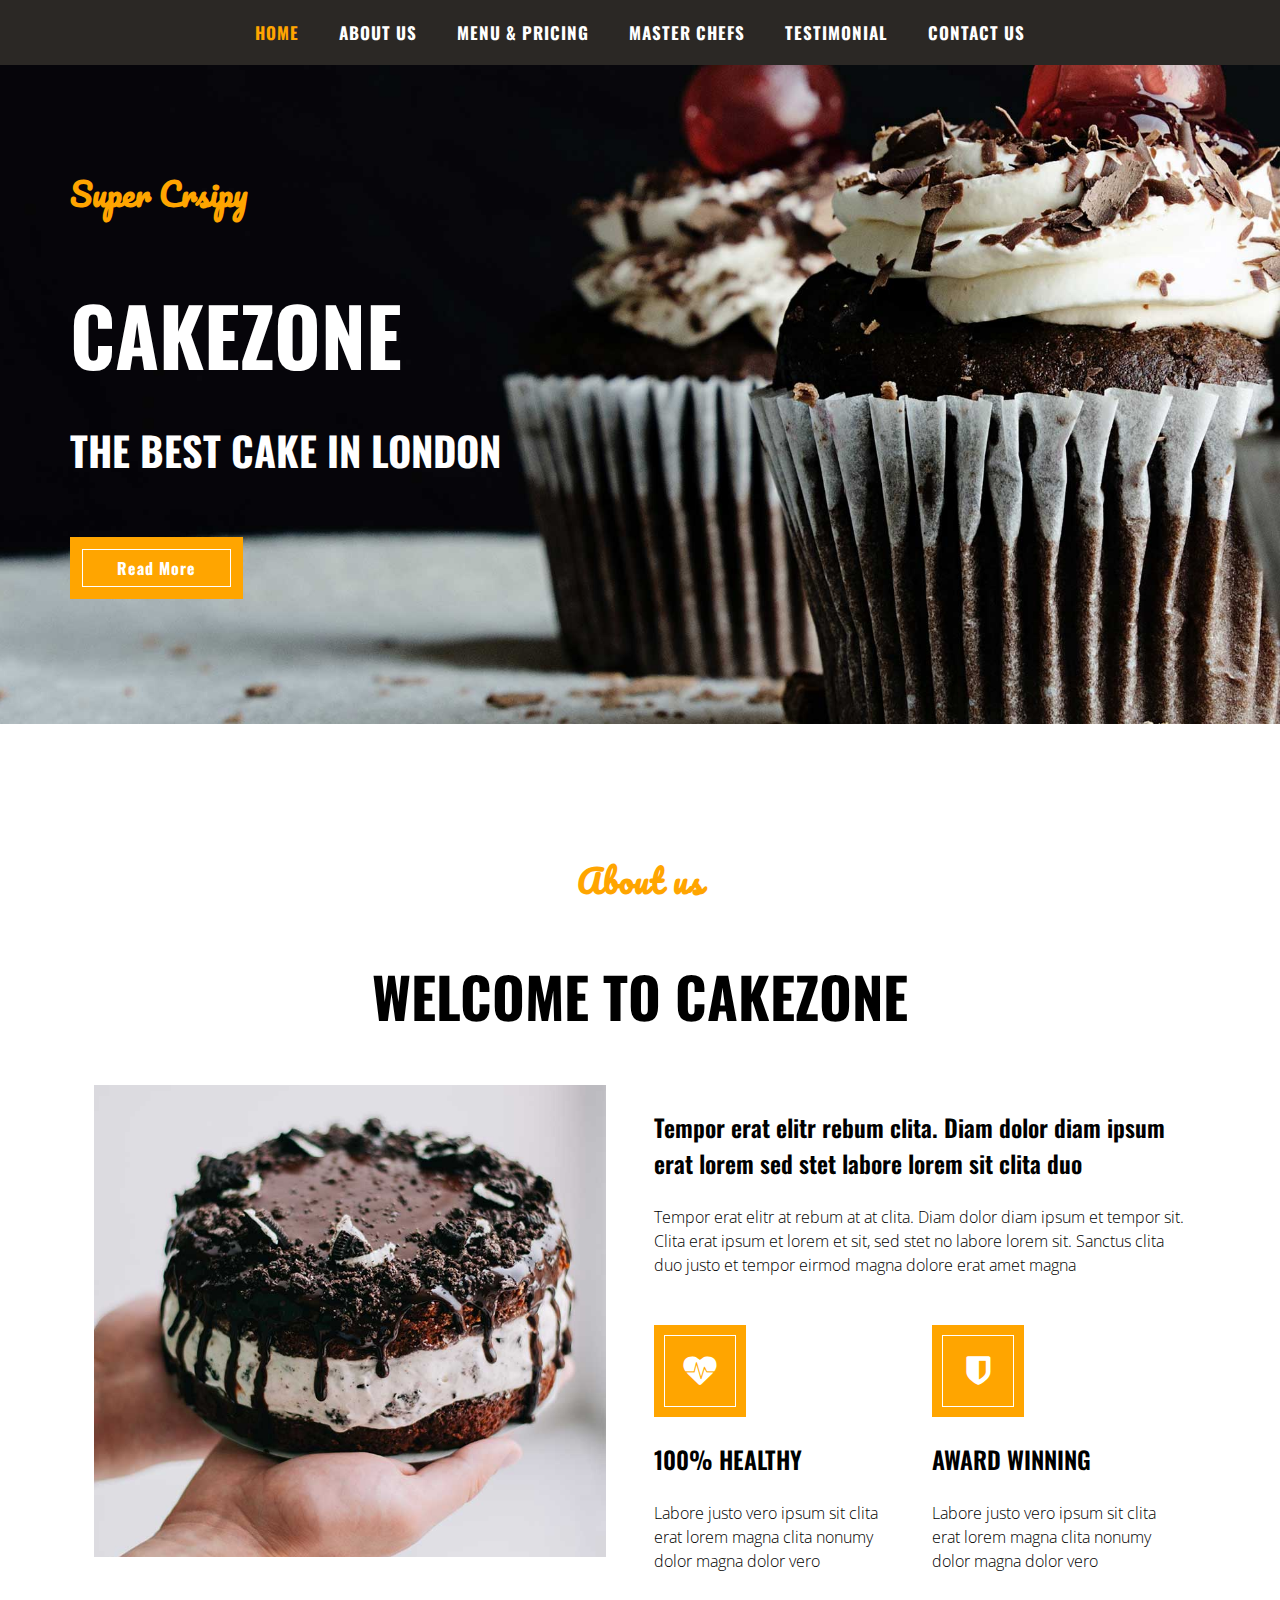
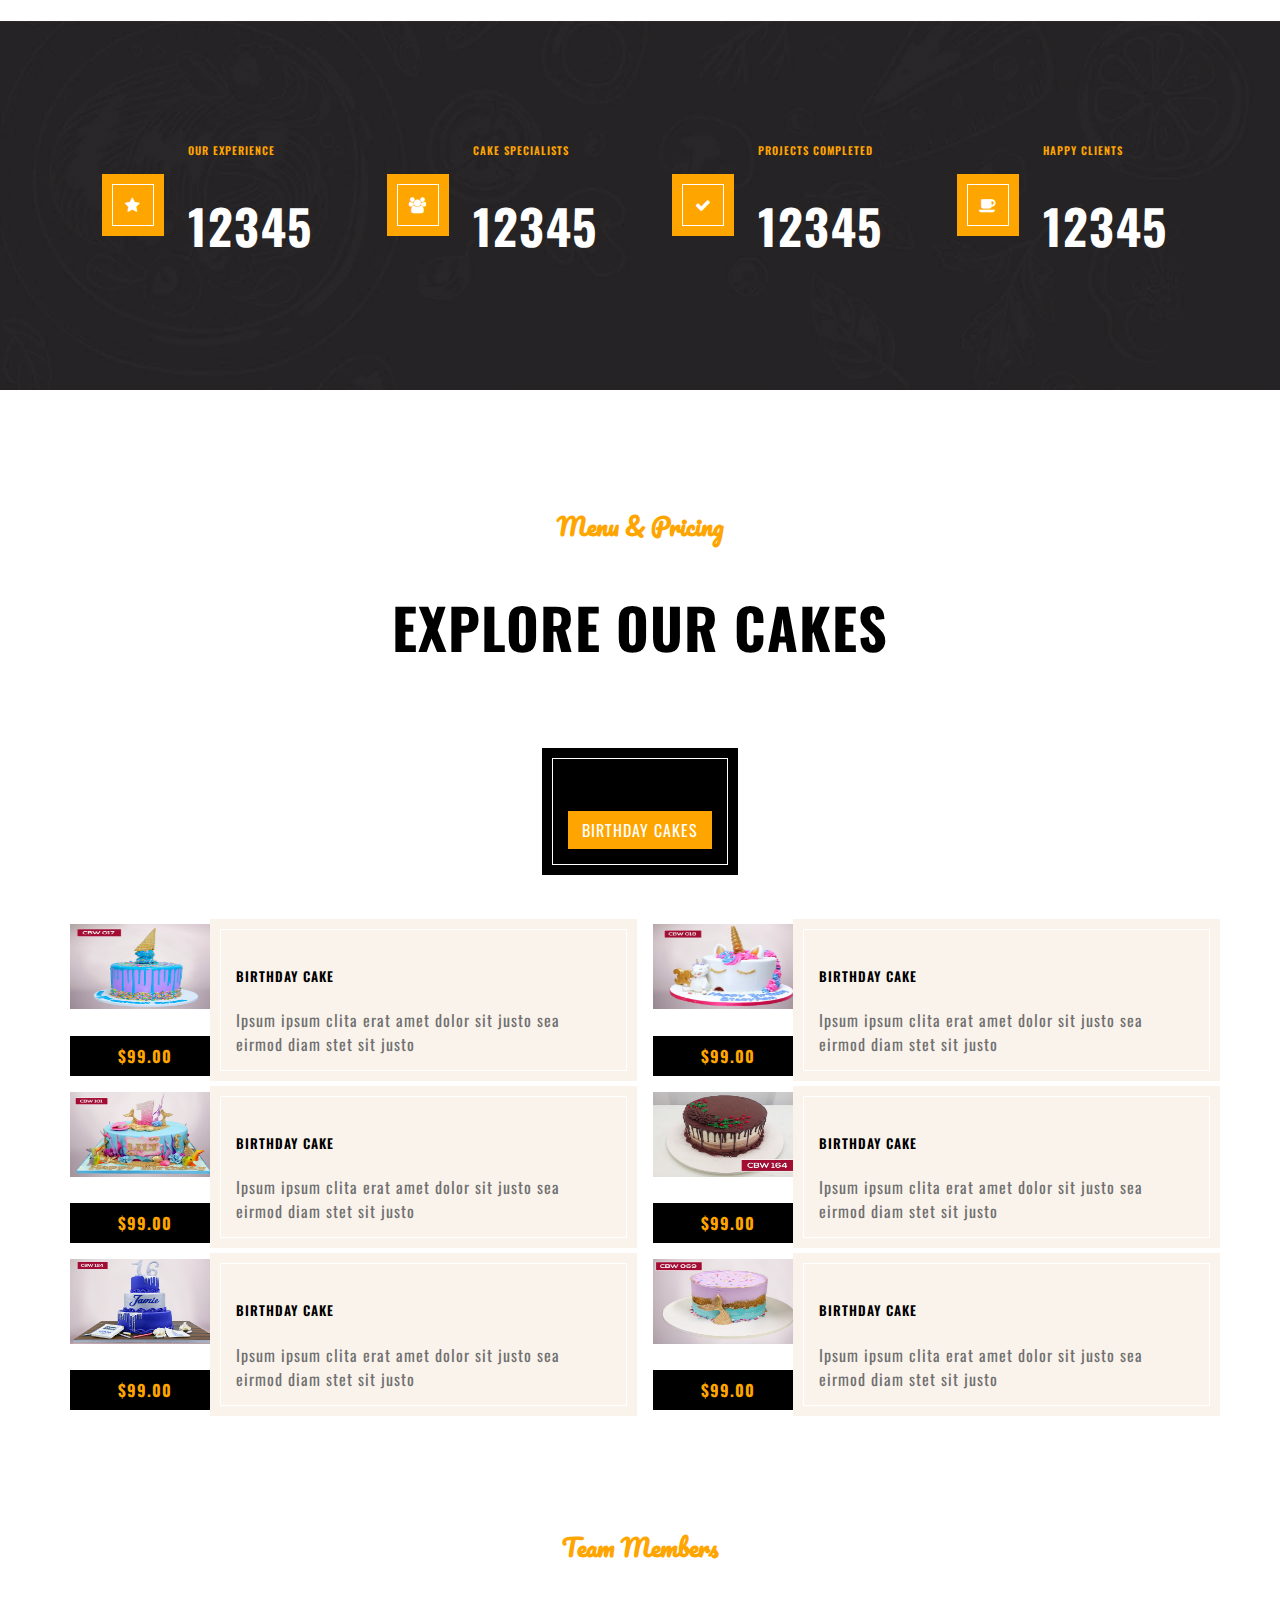
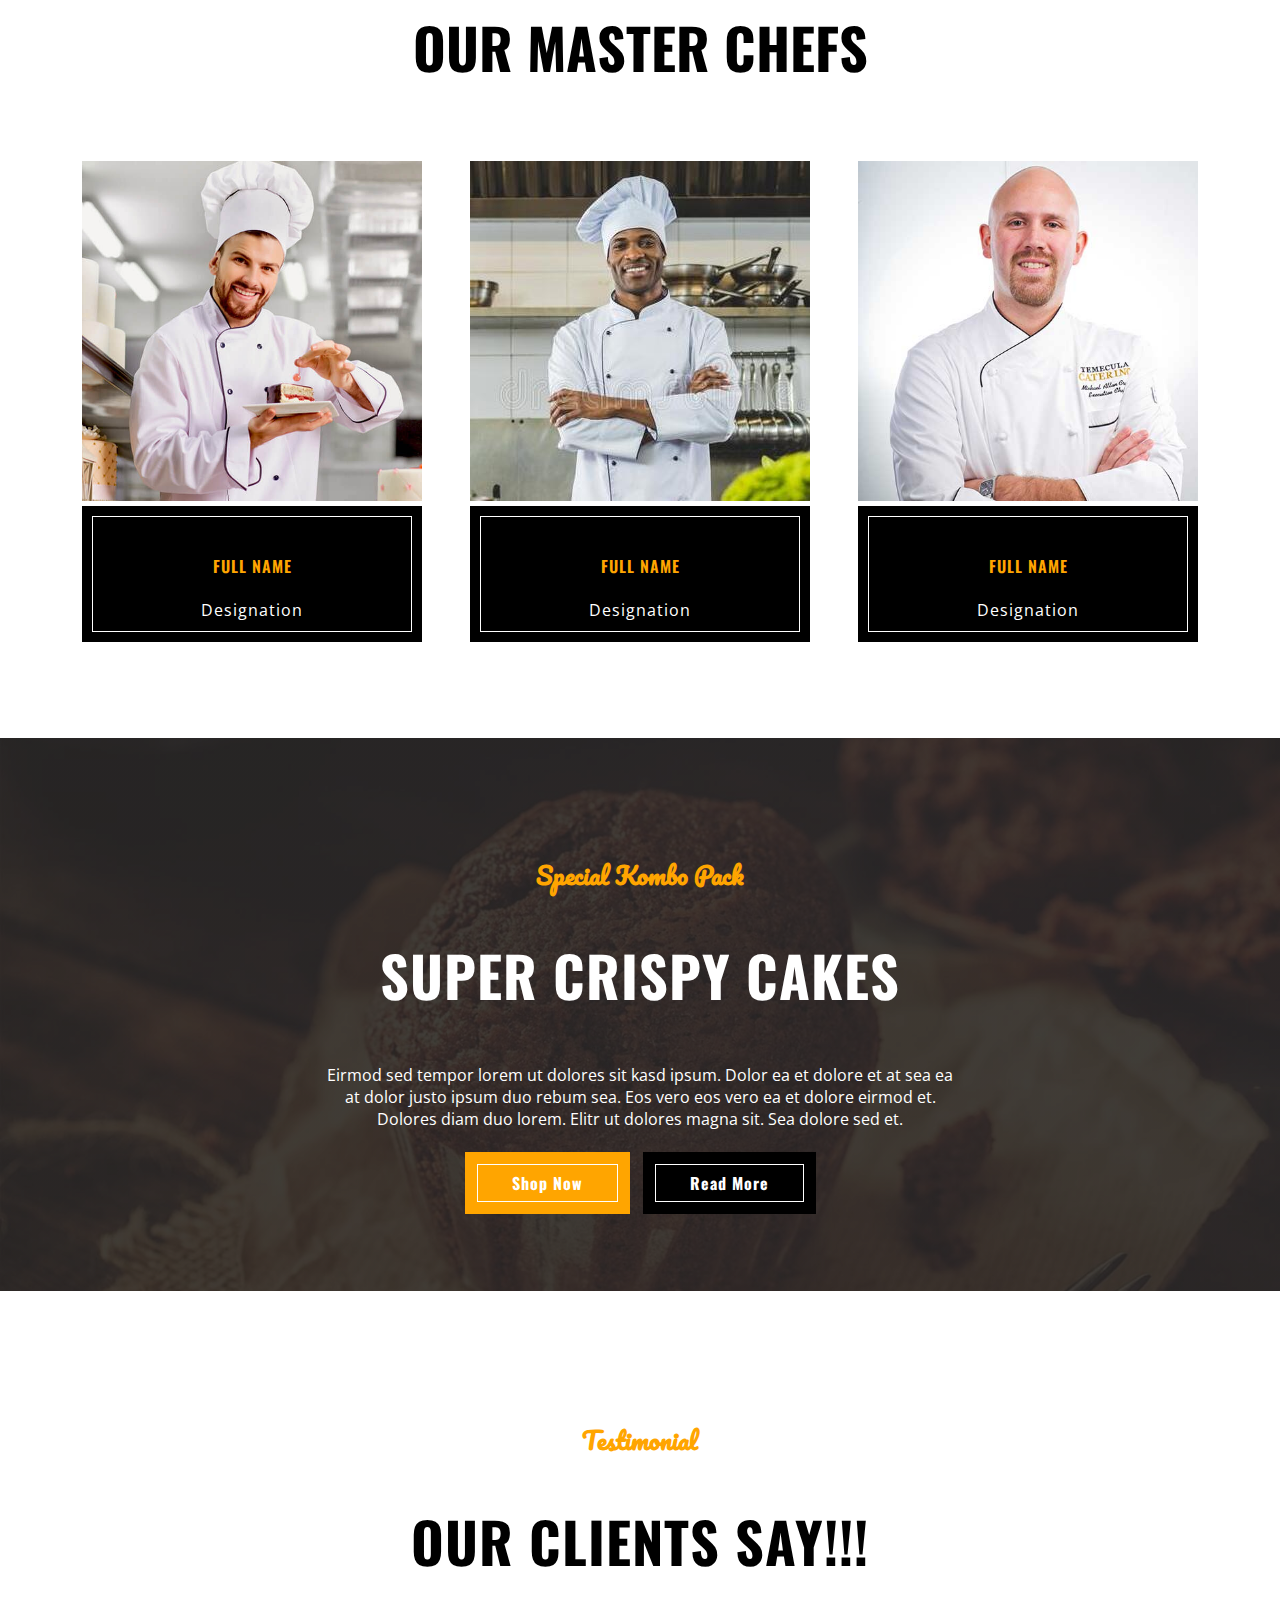
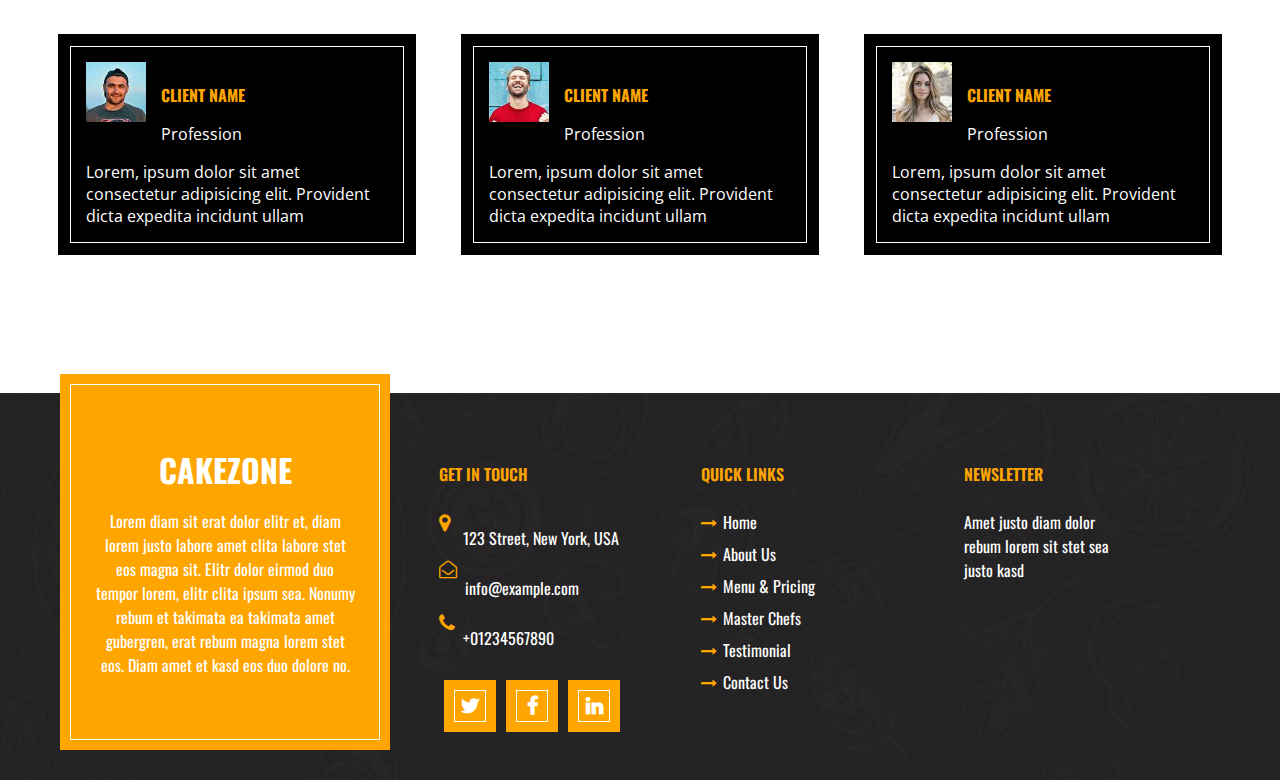
<file: home.html>
<!DOCTYPE html>
<html lang="en">
<head>
    <meta charset="UTF-8">
    <meta http-equiv="X-UA-Compatible" content="IE=edge">
    <meta name="viewport" content="width=device-width">
    <meta name="viewport" content="width=device-width, initial-scale=1.0,minimum-scale=1 /">
    <link rel="stylesheet" type="text/css" href="css/home.css">
    <link href="https://cdn.jsdelivr.net/npm/bootstrap@5.1.3/dist/css/bootstrap.min.css" rel="stylesheet" integrity="sha384-1BmE4kWBq78iYhFldvKuhfTAU6auU8tT94WrHftjDbrCEXSU1oBoqyl2QvZ6jIW3" crossorigin="anonymous">
    <link rel="stylesheet" href="https://cdnjs.cloudflare.com/ajax/libs/font-awesome/4.7.0/css/font-awesome.min.css">
    <link rel="preconnect" href="https://fonts.googleapis.com">
    <link rel="preconnect" href="https://fonts.gstatic.com" crossorigin>
    <link href="https://fonts.googleapis.com/css2?family=Oswald&display=swap" rel="stylesheet">
    <link href="https://fonts.googleapis.com/css2?family=Pacifico&display=swap" rel="stylesheet">
    <link href="https://fonts.googleapis.com/css2?family=Open+Sans:wght@300&display=swap" rel="stylesheet">
    <title>Document</title>
</head>
<body>
  <div class="MainContainer">
    <div class="topnav"  id="mynav">
        <a href="#home" class="active">Home</a>
        <a href="aboutus.html">About Us</a>
        <a href="menu&pricing.html">Menu & Pricing</a>
        <a href="masterchefs.html">Master Chefs</a>
        <a href="testimonials.html">Testimonial</a>        
        <a href="contactus.html">Contact Us</a>
        <a href="javascript:void(0);" class="icon" onclick="myFunction()">
          <i class="fa fa-bars"></i>
        </a>
    </div> 

      <div class=" bg-container">
          <div class="bg-container1">
                  <h1 class="supercrispy smscreen">Super Crsipy</h1>
                  <h1 class="cakezone smscreen">CakeZone</h1>
                  <h1 class="thebestcakeinlondon smscreen">The Best Cake In London</h1>
                  <div class="readmore smscreen">
                        <a href="#">Read More</a>
                  </div>
          </div>
      </div>

      <div class="aboutuscontainer">
          <div class="aboutuscontainer1">
              <div class="aboutus1">
                  <h3 class="aboutus1-line1">About us</h3>
                  <h2 class="aboutus1-line2">WELCOME TO CAKEZONE</h2>
              </div>
              <div class="aboutus2">
                  <div class="aboutus2pic"><img src="img/cake.jpg"></div>
                  <div class="aboutus2infobox">
                      <div class="aboutus2infobox1">
                        <h3 style="font-weight: 600;">Tempor erat elitr rebum clita. Diam dolor diam ipsum erat lorem sed stet labore lorem sit clita duo</h3>
                        <p style="font-family: 'Open Sans', sans-serif; font-weight: 100; line-height: 1.5; ">Tempor erat elitr at rebum at at clita. Diam dolor diam ipsum et tempor sit. Clita erat ipsum et lorem et sit, sed stet no labore lorem sit. Sanctus clita duo justo et tempor eirmod magna dolore erat amet magna</p>
                      </div>
                      <div class="aboutus2infobox2">
                          <div class="aboutus2infobox2-award1">
                              <div class="aboutus2infobox2-award1-icon">
                                <i style="font-weight: 900; font-size: 2rem; color: white;" class="fa fa-heartbeat" aria-hidden="true"></i>
                              </div>
                              <div class="aboutus2infobox2-award1-info">
                                  <h3 style="font-size: 24px; font-family: 'Oswald', sans-serif; font-weight: 600;"> 100% HEALTHY</h3>
                                  <p style="font-family: 'Open Sans', sans-serif; font-weight: 100; line-height: 1.5;">Labore justo vero ipsum sit clita erat lorem magna clita nonumy dolor magna dolor vero</p>
                              </div>
                          </div>
                          <div class="aboutus2infobox2-award2">
                            <div class="aboutus2infobox2-award2-icon">
                                <i style="font-weight: 900; font-size: 2rem; color: white;" class="fa fa-shield" aria-hidden="true"></i>
                            </div>
                            <div class="aboutus2infobox2-award2-info">
                                <h3 style="font-size: 24px; font-family: 'Oswald', sans-serif; font-weight: 600;"> AWARD WINNING</h3>
                                <p style="font-family: 'Open Sans', sans-serif; font-weight: 100; line-height: 1.5;">Labore justo vero ipsum sit clita erat lorem magna clita nonumy dolor magna dolor vero </p>
                            </div>
                          </div>
                      </div>
                  </div>
              </div>
          </div>
      </div>

      <div class="bg-achievement">
          <div class="achievement">
              <div class="achievement1 achievement-disp">
                  <div class="achievement-icon">
                    <i class="fa fa-star" style="color: white;" aria-hidden="true"></i>
                  </div>
                  <div class="achievement1-info achievement-info">
                      <h6 style="color: orange; font-weight: 600;">OUR EXPERIENCE</h6>
                      <h1 style="color: white; font-size: 48px; font-weight: 700; letter-spacing: 1.5px;">12345</h1>
                  </div>
              </div>
              <div class="achievement2 achievement-disp">
                  <div class="achievement-icon">
                    <i class="fa fa-users" style="color: white;" aria-hidden="true"></i>
                  </div>
                  <div class="achievement2-info achievement-info">
                      <h6 style="color: orange; font-weight: 600;">CAKE SPECIALISTS</h6>
                      <h1 style="color: white; font-size: 48px; font-weight: 700; letter-spacing: 1.5px;">12345</h1>
                  </div>
              </div>
              <div class="achievement3 achievement-disp">
                   <div class="achievement-icon">
                    <i class="fa fa-check" style="color: white;" aria-hidden="true"></i>
                   </div>
                  <div class="achievement3-info achievement-info">
                      <h6 style="color: orange; font-weight: 600;">PROJECTS COMPLETED</h6>
                      <h1 style="color: white; font-size: 48px; font-weight: 700; letter-spacing: 1.5px;">12345</h1>
                  </div>
              </div>
              <div class="achievement4 achievement-disp">
                  <div class="achievement-icon">
                    <i class="fa fa-coffee" style="color: white;" aria-hidden="true"></i>
                  </div>
                  <div class="achievement4-info achievement-info">
                      <h6 style="color: orange; font-weight: 600;">HAPPY CLIENTS</h6>
                      <h1 style="color: white; font-size: 48px; font-weight: 700; letter-spacing: 1.5px;">12345</h1>
                  </div>
              </div>
          </div>
      </div>

      <div class="bg-menu">
        <div class="menu">
          <div class="menu-1">
            <h2 style="font-family: 'Pacifico', cursive; color: orange; font-weight: 700; ">Menu & Pricing</h2>
            <h1>EXPLORE OUR CAKES</h1>
          </div>
          <div class="menu-2">
             <div class="menu-2-bg">
               <div class="caketypes">
                 <div class="caketypes-bg-orange">
                   <h6>BIRTHDAY CAKES</h6>
                 </div>
               </div>
               <div class="mainmenu-bg">
                <div class="mainmenu-row">
                  <div class="mainmenu-row-item mainmenu-row-item-mr">
                    <div class="mainmenu-row-bg">
                    <div class="mainmenu-row1-item1-pic"><img class="birthdaycakeMENU" src="img/birthday cake1.jpg"></div>
                    <h4 class="cakeprice">$99.00</h4>
                    </div>
                    <div class="mainmenu-row-item-info">
                      <h5 style="font-weight: 600; letter-spacing: 1px;">BIRTHDAY CAKE</h5>
                      <span style="letter-spacing: 1px; color: rgb(112, 112, 112);">Ipsum ipsum clita erat amet dolor sit justo sea eirmod diam stet sit justo</span>
                    </div>
                  </div>
                  <div class="mainmenu-row-item">
                    <div class="mainmenu-row-bg">
                    <div class="mainmenu-row1-item2-pic"><img class="birthdaycakeMENU" src="img/birthday cake2.jpg"></div>
                    <h4 class="cakeprice">$99.00</h4>
                    </div>
                    <div class="mainmenu-row-item-info">
                      <h5 style="font-weight: 600; letter-spacing: 1px;">BIRTHDAY CAKE</h5>
                      <span style="letter-spacing: 1px; color: rgb(112, 112, 112);">Ipsum ipsum clita erat amet dolor sit justo sea eirmod diam stet sit justo</span>
                    </div>
                  </div>
                </div>
                <div class="mainmenu-row">
                  <div class="mainmenu-row-item mainmenu-row-item-mr">
                    <div class="mainmenu-row-bg">
                    <div class="mainmenu-row2-item1-pic"><img class="birthdaycakeMENU" src="img/birthday cake3.jpg"></div>
                    <h4 class="cakeprice">$99.00</h4>
                  </div>
                    <div class="mainmenu-row-item-info">
                      <h5 style="font-weight: 600; letter-spacing: 1px;">BIRTHDAY CAKE</h5>
                      <span style="letter-spacing: 1px; color: rgb(112, 112, 112);">Ipsum ipsum clita erat amet dolor sit justo sea eirmod diam stet sit justo</span>
                    </div>
                  </div>
                  <div class="mainmenu-row-item">
                    <div class="mainmenu-row-bg">
                    <div class="mainmenu-row2-item2-pic"><img class="birthdaycakeMENU" src="img/birthday cake4.jpg"></div>
                    <h4 class="cakeprice">$99.00</h4>
                  </div>
                    <div class="mainmenu-row-item-info">
                      <h5 style="font-weight: 600; letter-spacing: 1px;">BIRTHDAY CAKE</h5>
                      <span style="letter-spacing: 1px; color: rgb(112, 112, 112);">Ipsum ipsum clita erat amet dolor sit justo sea eirmod diam stet sit justo</span>
                    </div>
                  </div>
                </div>
                <div class="mainmenu-row">
                  <div class="mainmenu-row-item mainmenu-row-item-mr">
                    <div class="mainmenu-row-bg">
                    <div class="mainmenu-row3-item1-pic"><img class="birthdaycakeMENU" src="img/birthday cake5.jpg"></div>
                    <h4 class="cakeprice">$99.00</h4>
                  </div>
                    <div class="mainmenu-row-item-info">
                      <h5 style="font-weight: 600; letter-spacing: 1px;">BIRTHDAY CAKE</h5>
                      <span style="letter-spacing: 1px; color: rgb(112, 112, 112);">Ipsum ipsum clita erat amet dolor sit justo sea eirmod diam stet sit justo</span>
                    </div>
                  </div>
                  <div class="mainmenu-row-item">
                    <div class="mainmenu-row-bg">
                    <div class="mainmenu-row3-item2-pic"><img class="birthdaycakeMENU" src="img/birthday cake6.jpg"></div>
                    <h4 class="cakeprice">$99.00</h4>
                  </div>
                    <div class="mainmenu-row-item-info">
                      <h5 style="font-weight: 600; letter-spacing: 1px;">BIRTHDAY CAKE</h5>
                      <span style="letter-spacing: 1px; color: rgb(112, 112, 112);">Ipsum ipsum clita erat amet dolor sit justo sea eirmod diam stet sit justo</span>
                    </div>
                  </div>
                </div>
             </div>
            </div>
          </div>
        </div>
      </div>

      <div class="bg-chefs">
        <div class="chefs">
          <div class="chefs-row1">
            <h2 style="font-family: 'Pacifico', cursive; color: orange; font-weight: 700; ">Team Members</h2>
            <h1 style="font-family: 'Oswald', sans-serif; font-size: 56px; font-weight: 700;">OUR MASTER CHEFS</h1>
          </div>
          <div class="chefs-row2">
            <div class="chef-box-bg">
              <div class="chef-box">
                <div class="chef-img"><img src="img/chef1.jpg"></div>
                <div class="chef-info">
                  <h4>FULL NAME</h4>
                  <p>Designation</p>
                </div>
              </div>
            </div>
            <div class="chef-box-bg">
              <div class="chef-box">
                <div class="chef-img"><img src="img/chef2.jpg"></div>
                <div class="chef-info">
                  <h4>FULL NAME</h4>
                  <p>Designation</p>
                </div>
              </div>
            </div>
            <div class="chef-box-bg">
              <div class="chef-box">
                <div class="chef-img"><img src="img/chef3.jpg"></div>
                <div class="chef-info">
                  <h4>FULL NAME</h4>
                  <p>Designation</p>
                </div>
              </div>
            </div>
          </div>
        </div>
      </div>

      <div class="bg-combopack">
        <div class="combopack">
            <h2>Special Kombo Pack</h2>
            <h1>SUPER CRISPY CAKES</h1>
            <p>Eirmod sed tempor lorem ut dolores sit kasd ipsum. Dolor ea et dolore et at sea ea at dolor justo ipsum duo rebum sea. Eos vero eos vero ea et dolore eirmod et. Dolores diam duo lorem. Elitr ut dolores magna sit. Sea dolore sed et.</p>
            <div>
              <a class="combopack-btns combopack-btns-orange" href="#">Shop Now</a>
              <a class="combopack-btns combopack-btns-black" href="#">Read More</a>
            </div>
        </div>
      </div>

        <div class="bg-testimonial">
          <div class="testimonial">
            <div style="margin-bottom: 64px;" class="testimonial-row1">
              <h2 style="color: orange; font-family: 'Pacifico', cursive;">Testimonial</h2>
              <h1 style="font-family: 'Oswald', sans-serif;">OUR CLIENTS SAY!!!</h1>
            </div>
            <div class="testimonial-row2">
              <div class="testimonial-row2-client-bg">
                <div class="testimonial-row2-client">
                  <div class="client-name">
                    <div class="client-img"> <img src="img/client1.jpg"></div>
                    <div class="client-prof">
                      <h4 style="color: orange; margin-bottom: 4px;">CLIENT NAME</h4>
                      <P style="color: white; margin-bottom: 0px; font-family: 'Open Sans', sans-serif; ">Profession</P>
                    </div>
                  </div>
                  <p style="color: white; font-family: 'Open Sans', sans-serif;">Lorem, ipsum dolor sit amet consectetur adipisicing elit. Provident dicta expedita incidunt ullam</p>
                </div>
              </div>
              <div class="testimonial-row2-client-bg">
                <div class="testimonial-row2-client">
                  <div class="client-name">
                    <div class="client-img"> <img src="img/client2.jpg"></div>
                    <div class="client-prof">
                      <h4 style="color: orange; margin-bottom: 4px;">CLIENT NAME</h4>
                      <P style="color: white; margin-bottom: 0px; font-family: 'Open Sans', sans-serif;">Profession</P>
                    </div>
                  </div>
                  <p style="color: white; font-family: 'Open Sans', sans-serif; ">Lorem, ipsum dolor sit amet consectetur adipisicing elit. Provident dicta expedita incidunt ullam </p>
                </div>
              </div>
              <div class="testimonial-row2-client-bg testimonial-row2-client-bg-mr">
                <div class="testimonial-row2-client">
                  <div class="client-name">
                    <div class="client-img"> <img src="img/client3.jpg"></div>
                    <div class="client-prof">
                      <h4 style="color: orange; margin-bottom: 4px;">CLIENT NAME</h4>
                      <P style="color: white; margin-bottom: 0px; font-family: 'Open Sans', sans-serif;">Profession</P>
                    </div>
                  </div>
                  <p style="color: white; font-family: 'Open Sans', sans-serif; ">Lorem, ipsum dolor sit amet consectetur adipisicing elit. Provident dicta expedita incidunt ullam</p>
                </div>
              </div>
            </div>
          </div>
        </div>

        <div class="bg-outro">
          <div class="outro">
            <div class="cakezone-info-bg">
            <div class="cakezone-info">
              <h1 style="font-family: 'Oswald', sans-serif; text-align: center; padding-top: 40px; color: white; margin-bottom: 0px;">CAKEZONE</h1>
              <P style="text-align: center; padding-left: 24px; padding-right: 24px; margin-top: 16px; color: white;margin-bottom: 0px; padding-bottom: 62px;">Lorem diam sit erat dolor elitr et, diam lorem justo labore amet clita labore stet eos magna sit. Elitr dolor eirmod duo tempor lorem, elitr clita ipsum sea. Nonumy rebum et takimata ea takimata amet gubergren, erat rebum magna lorem stet eos. Diam amet et kasd eos duo dolore no.</P>
            </div>
            </div>
            <div class="cakezone-contact-bg">
             <div class="cakezone-smallscr-bg">
             <div class="cakezone-getintouch cakezone-contact-disp">
                <h4 style="color: orange; font-family: 'Oswald', sans-serif; margin-bottom: 24px; font-weight: 600;"">
                GET IN TOUCH</h4>
              <div>
                <div class="address">
                  <i class="fa fa-map-marker" aria-hidden="true" style="color: orange; margin-right: 13px; padding-top: 3px; font-size: 20px;" ></i>
                  <p style="color: white; margin-bottom: 10px;">123 Street, New York, USA</p>
              </div>
              </div>
              <div>
                <div class="address">
                  <i class="fa fa-envelope-open-o" aria-hidden="true" style="color: orange; margin-right: 8px; padding-top: 1px; font-size: 18px;"></i>
                  <p style="color: white; align-items: center; margin-bottom: 10px;">info@example.com</p>
              </div>
              </div>
              <div>
                <div class="address">
                  <i class="fa fa-phone" aria-hidden="true" style="color: orange; margin-right: 8px; padding-top: 3px; font-size: 20px;"></i>
                  <p style="color: white; margin-bottom: 10px;">+01234567890</p>
              </div>
              </div>
              <div class="getintouch-socials">
                <div class="socials-icon">
                 <a href="#" ><i class="fa fa-twitter" style="color: white; font-weight: 900; font-size: 1.25rem;" aria-hidden="true"></i> </a>
                 </div>
                 <div class="socials-icon">
                  <a href="#"><i class="fa fa-facebook" style="color: white;font-weight: 900; font-size: 1.25rem;" aria-hidden="true"></i></a>
                 </div>
                 <div class="socials-icon">
                  <a href="#"><i class="fa fa-linkedin" style="color: white;font-weight: 900; font-size: 1.25rem;" aria-hidden="true"></i></a>
                 </div>
              </div>
             </div>
             </div>
             <div class="cakezone-smallscr-bg">
             <div class="cakezone-quicklinks cakezone-contact-disp">
                <h4 style="color: orange; font-family: 'Oswald', sans-serif; margin-bottom: 24px; font-weight: 600;">
                  QUICK LINKS</h4>
                <ul class="quicklinks" style="padding-left: 0px;">
                  <li><i class="fa fa-long-arrow-right" style="color: orange; margin-right: 6px;" aria-hidden="true"></i><a href="home.html">Home</a></li>
                  <li><i class="fa fa-long-arrow-right" style="color: orange;margin-right: 6px;" aria-hidden="true"></i><a href="aboutus.html">About Us</a></li>
                  <li><i class="fa fa-long-arrow-right" style="color: orange;margin-right: 6px;" aria-hidden="true"></i><a href="menu&pricing.html">Menu & Pricing</a></li>
                  <li><i class="fa fa-long-arrow-right" style="color: orange;margin-right: 6px;" aria-hidden="true"></i><a href="masterchefs.html">Master Chefs</a></li>
                  <li><i class="fa fa-long-arrow-right" style="color: orange;margin-right: 6px;" aria-hidden="true"></i><a href="testimonials.html">Testimonial</a></li>
                  <li><i class="fa fa-long-arrow-right" style="color: orange;margin-right: 6px;" aria-hidden="true"></i><a href="contactus.html">Contact Us</a></li>
                </ul>
             </div>
             </div>
             <div class="cakezone-smallscr-bg">
             <div class="cakezone-newsletter cakezone-contact-disp">
                <h4 style="color: orange; font-family: 'Oswald', sans-serif; margin-bottom: 24px; font-weight: 600;"">
                  NEWSLETTER</h4>
                  <p>Amet justo diam dolor <br> rebum lorem sit stet sea <br> justo kasd</p>
             </div>
             </div>
            </div>
          </div>
        </div> 





      <script>
        function myFunction() {
         var x = document.getElementById("mynav");

         if (x.className === "topnav") {
            x.className += " responsive";
          } else {
            x.className = "topnav";
          }
         }
      </script> 








    <script src="https://cdn.jsdelivr.net/npm/bootstrap@5.1.3/dist/js/bootstrap.bundle.min.js" integrity="sha384-ka7Sk0Gln4gmtz2MlQnikT1wXgYsOg+OMhuP+IlRH9sENBO0LRn5q+8nbTov4+1p" crossorigin="anonymous"></script>
      </div>
</body>
</html>
</file>
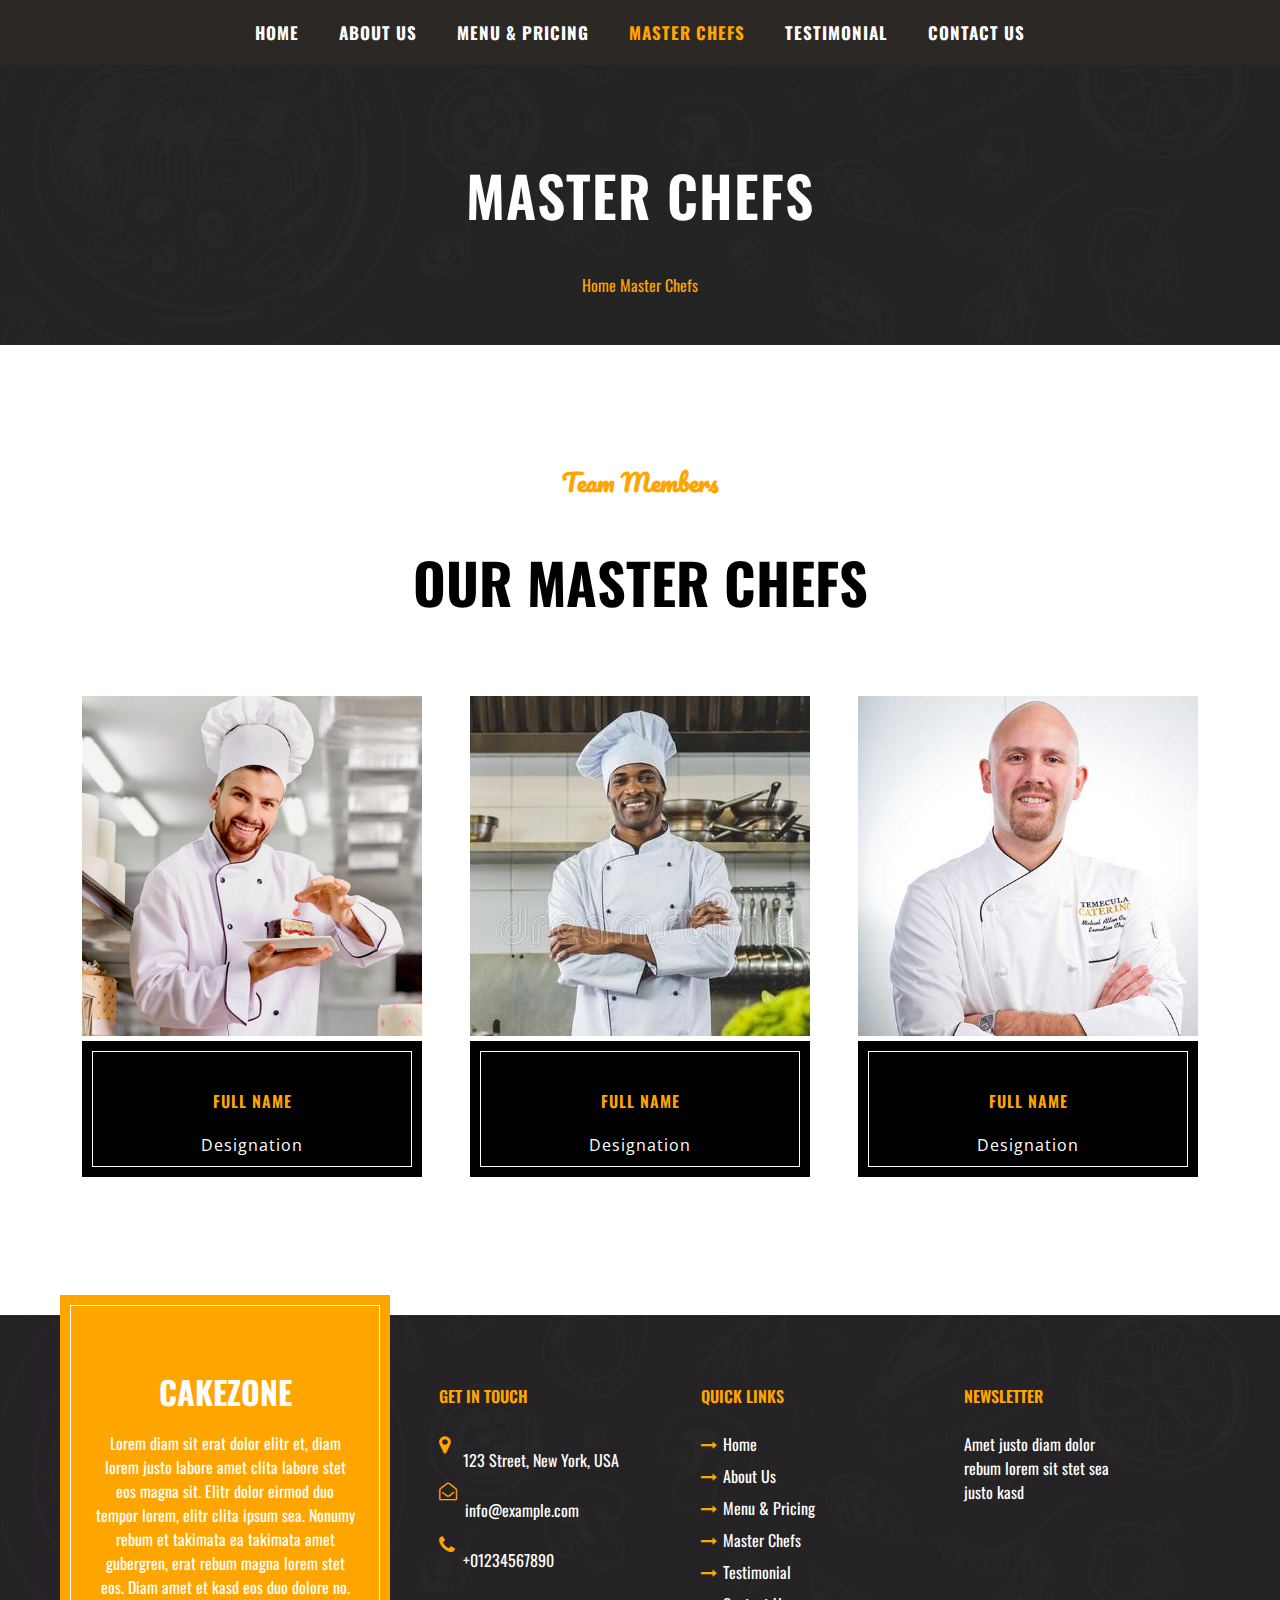
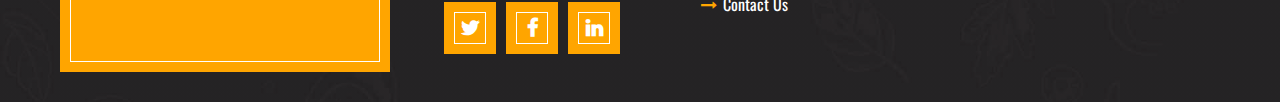
<file: masterchefs.html>
<!DOCTYPE html>
<html lang="en">
<head>
    <meta charset="UTF-8">
    <meta http-equiv="X-UA-Compatible" content="IE=edge">
    <meta name="viewport" content="width=device-width">
    <meta name="viewport" content="width=device-width, initial-scale=1.0,minimum-scale=1 /">
    <link rel="stylesheet" type="text/css" href="css/masterchefs.css">
    <link href="https://cdn.jsdelivr.net/npm/bootstrap@5.1.3/dist/css/bootstrap.min.css" rel="stylesheet" integrity="sha384-1BmE4kWBq78iYhFldvKuhfTAU6auU8tT94WrHftjDbrCEXSU1oBoqyl2QvZ6jIW3" crossorigin="anonymous">
    <link rel="stylesheet" href="https://cdnjs.cloudflare.com/ajax/libs/font-awesome/4.7.0/css/font-awesome.min.css">
    <link rel="preconnect" href="https://fonts.googleapis.com">
    <link rel="preconnect" href="https://fonts.gstatic.com" crossorigin>
    <link href="https://fonts.googleapis.com/css2?family=Oswald&display=swap" rel="stylesheet">
    <link href="https://fonts.googleapis.com/css2?family=Pacifico&display=swap" rel="stylesheet">
    <link href="https://fonts.googleapis.com/css2?family=Open+Sans:wght@300&display=swap" rel="stylesheet">
    <title>Document</title>
</head>
<body>
  <div class="MainContainer">
    <div class="topnav"  id="mynav">
        <a href="home.html">Home</a>
        <a href="aboutus.html">About Us</a>
        <a href="menu&pricing.html">Menu & Pricing</a>
        <a href="masterchefs.html" style="color: orange;">Master Chefs</a>
        <a href="testimonials.html">Testimonial</a>        
        <a href="contactus.html">Contact Us</a>
        <a href="javascript:void(0);" class="icon" onclick="myFunction()">
          <i class="fa fa-bars"></i>
        </a>
    </div> 

    <div class="aboutusheading-bg">
      <div class="aboutusheading">
        <h1>MASTER CHEFS</h1>
        <a href="#">Home</a>
        <a href="#">Master Chefs</a>
      </div>
    </div>

    <div class="bg-chefs">
        <div class="chefs">
          <div class="chefs-row1">
            <h2 style="font-family: 'Pacifico', cursive; color: orange; font-weight: 700; ">Team Members</h2>
            <h1 style="font-family: 'Oswald', sans-serif; font-size: 56px; font-weight: 700;">OUR MASTER CHEFS</h1>
          </div>
          <div class="chefs-row2">
            <div class="chef-box-bg">
              <div class="chef-box">
                <div class="chef-img"><img src="img/chef1.jpg"></div>
                <div class="chef-info">
                  <h4>FULL NAME</h4>
                  <p>Designation</p>
                </div>
              </div>
            </div>
            <div class="chef-box-bg">
              <div class="chef-box">
                <div class="chef-img"><img src="img/chef2.jpg"></div>
                <div class="chef-info">
                  <h4>FULL NAME</h4>
                  <p>Designation</p>
                </div>
              </div>
            </div>
            <div class="chef-box-bg">
              <div class="chef-box">
                <div class="chef-img"><img src="img/chef3.jpg"></div>
                <div class="chef-info">
                  <h4>FULL NAME</h4>
                  <p>Designation</p>
                </div>
              </div>
            </div>
          </div>
        </div>
      </div>

    <div class="bg-outro">
        <div class="outro">
          <div class="cakezone-info-bg">
          <div class="cakezone-info">
            <h1 style="font-family: 'Oswald', sans-serif; text-align: center; padding-top: 40px; color: white; margin-bottom: 0px;">CAKEZONE</h1>
            <P style="text-align: center; padding-left: 24px; padding-right: 24px; margin-top: 16px; color: white;margin-bottom: 0px; padding-bottom: 62px;">Lorem diam sit erat dolor elitr et, diam lorem justo labore amet clita labore stet eos magna sit. Elitr dolor eirmod duo tempor lorem, elitr clita ipsum sea. Nonumy rebum et takimata ea takimata amet gubergren, erat rebum magna lorem stet eos. Diam amet et kasd eos duo dolore no.</P>
          </div>
          </div>
          <div class="cakezone-contact-bg">
           <div class="cakezone-smallscr-bg">
           <div class="cakezone-getintouch cakezone-contact-disp">
              <h4 style="color: orange; font-family: 'Oswald', sans-serif; margin-bottom: 24px; font-weight: 600;"">
              GET IN TOUCH</h4>
            <div>
              <div class="address">
                <i class="fa fa-map-marker" aria-hidden="true" style="color: orange; margin-right: 13px; padding-top: 3px; font-size: 20px;" ></i>
                <p style="color: white; margin-bottom: 10px;">123 Street, New York, USA</p>
            </div>
            </div>
            <div>
              <div class="address">
                <i class="fa fa-envelope-open-o" aria-hidden="true" style="color: orange; margin-right: 8px; padding-top: 1px; font-size: 18px;"></i>
                <p style="color: white; align-items: center; margin-bottom: 10px;">info@example.com</p>
            </div>
            </div>
            <div>
              <div class="address">
                <i class="fa fa-phone" aria-hidden="true" style="color: orange; margin-right: 8px; padding-top: 3px; font-size: 20px;"></i>
                <p style="color: white; margin-bottom: 10px;">+01234567890</p>
            </div>
            </div>
            <div class="getintouch-socials">
              <div class="socials-icon">
               <a href="#" ><i class="fa fa-twitter" style="color: white; font-weight: 900; font-size: 1.25rem;" aria-hidden="true"></i> </a>
               </div>
               <div class="socials-icon">
                <a href="#"><i class="fa fa-facebook" style="color: white;font-weight: 900; font-size: 1.25rem;" aria-hidden="true"></i></a>
               </div>
               <div class="socials-icon">
                <a href="#"><i class="fa fa-linkedin" style="color: white;font-weight: 900; font-size: 1.25rem;" aria-hidden="true"></i></a>
               </div>
            </div>
           </div>
           </div>
           <div class="cakezone-smallscr-bg">
           <div class="cakezone-quicklinks cakezone-contact-disp">
              <h4 style="color: orange; font-family: 'Oswald', sans-serif; margin-bottom: 24px; font-weight: 600;">
                QUICK LINKS</h4>
              <ul class="quicklinks" style="padding-left: 0px;">
                <li><i class="fa fa-long-arrow-right" style="color: orange; margin-right: 6px;" aria-hidden="true"></i><a href="home.html">Home</a></li>
                  <li><i class="fa fa-long-arrow-right" style="color: orange;margin-right: 6px;" aria-hidden="true"></i><a href="aboutus.html">About Us</a></li>
                  <li><i class="fa fa-long-arrow-right" style="color: orange;margin-right: 6px;" aria-hidden="true"></i><a href="menu&pricing.html">Menu & Pricing</a></li>
                  <li><i class="fa fa-long-arrow-right" style="color: orange;margin-right: 6px;" aria-hidden="true"></i><a href="masterchefs.html">Master Chefs</a></li>
                  <li><i class="fa fa-long-arrow-right" style="color: orange;margin-right: 6px;" aria-hidden="true"></i><a href="testimonials.html">Testimonial</a></li>
                  <li><i class="fa fa-long-arrow-right" style="color: orange;margin-right: 6px;" aria-hidden="true"></i><a href="contactus.html">Contact Us</a></li>
              </ul>
           </div>
           </div>
           <div class="cakezone-smallscr-bg">
           <div class="cakezone-newsletter cakezone-contact-disp">
              <h4 style="color: orange; font-family: 'Oswald', sans-serif; margin-bottom: 24px; font-weight: 600;"">
                NEWSLETTER</h4>
                <p>Amet justo diam dolor <br> rebum lorem sit stet sea <br> justo kasd</p>
           </div>
           </div>
          </div>
        </div>
    </div> 
      
      
      
      
      
          <script>
            function myFunction() {
             var x = document.getElementById("mynav");
      
             if (x.className === "topnav") {
                x.className += " responsive";
              } else {
                x.className = "topnav";
              }
             }
          </script> 
    
        <script src="https://cdn.jsdelivr.net/npm/bootstrap@5.1.3/dist/js/bootstrap.bundle.min.js" integrity="sha384-ka7Sk0Gln4gmtz2MlQnikT1wXgYsOg+OMhuP+IlRH9sENBO0LRn5q+8nbTov4+1p" crossorigin="anonymous"></script>
  </div>
      </body>
      </html>
</file>
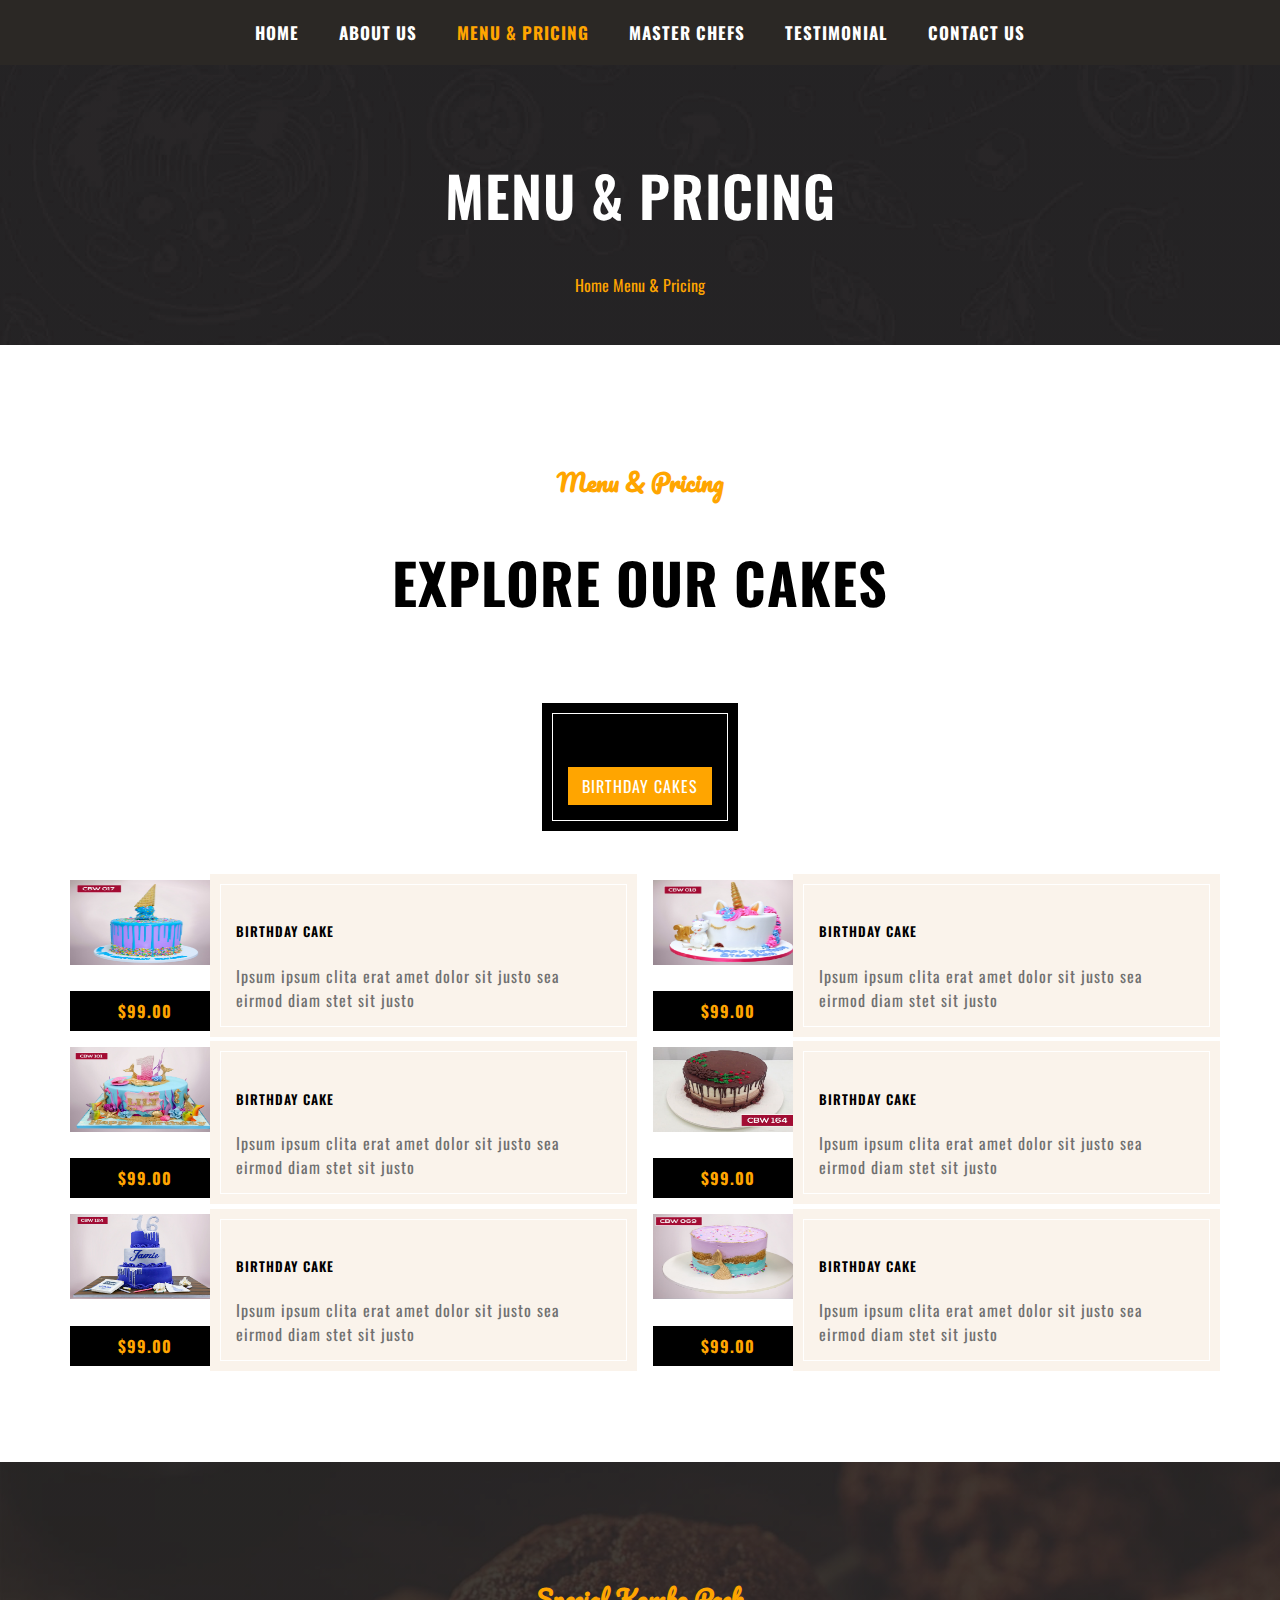
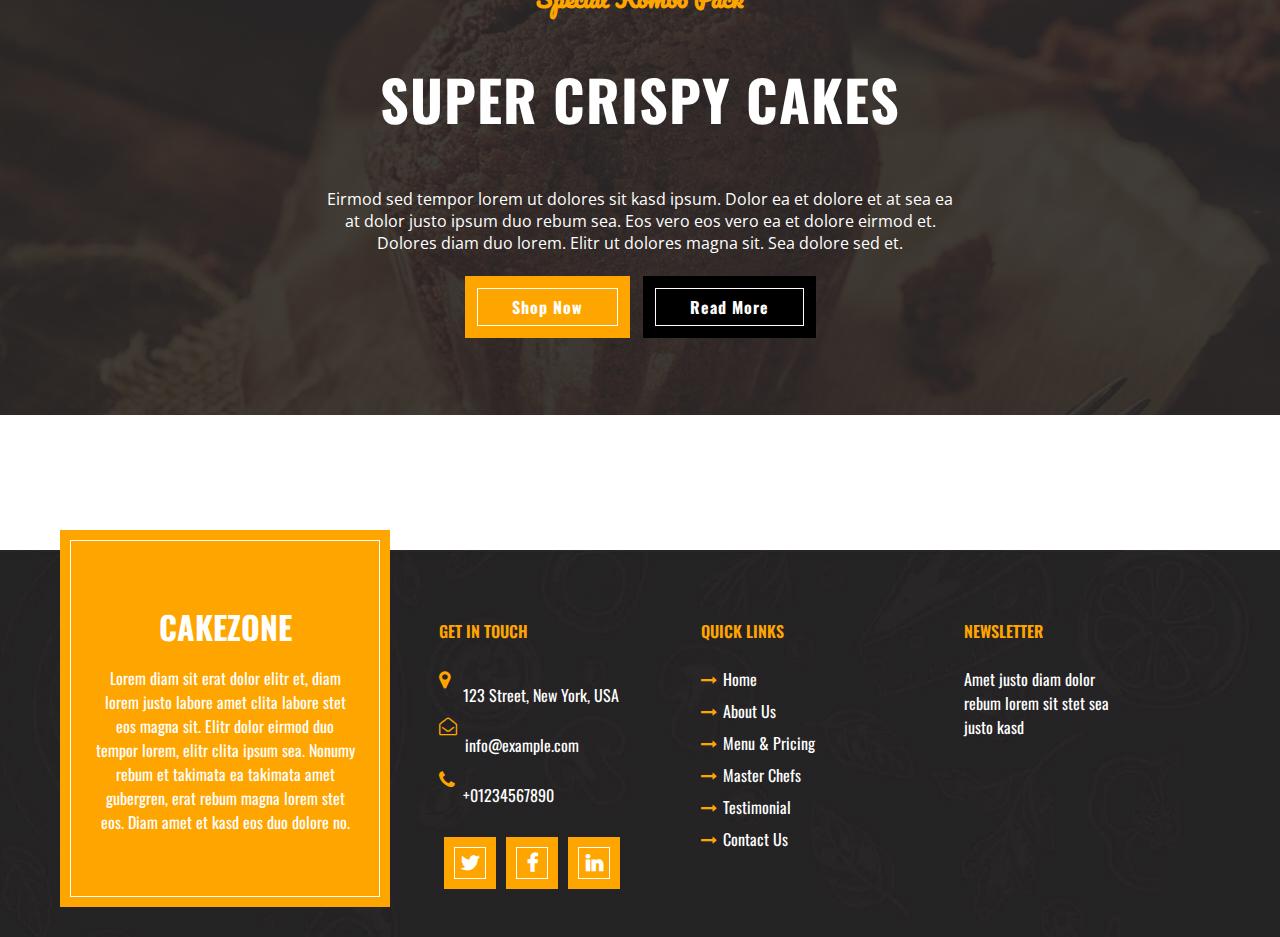
<file: menu&pricing.html>
<!DOCTYPE html>
<html lang="en">
<head>
    <meta charset="UTF-8">
    <meta http-equiv="X-UA-Compatible" content="IE=edge">
    <meta name="viewport" content="width=device-width">
    <meta name="viewport" content="width=device-width, initial-scale=1.0,minimum-scale=1 /">
    <link rel="stylesheet" type="text/css" href="css/menu&pricing.css">
    <link href="https://cdn.jsdelivr.net/npm/bootstrap@5.1.3/dist/css/bootstrap.min.css" rel="stylesheet" integrity="sha384-1BmE4kWBq78iYhFldvKuhfTAU6auU8tT94WrHftjDbrCEXSU1oBoqyl2QvZ6jIW3" crossorigin="anonymous">
    <link rel="stylesheet" href="https://cdnjs.cloudflare.com/ajax/libs/font-awesome/4.7.0/css/font-awesome.min.css">
    <link rel="preconnect" href="https://fonts.googleapis.com">
    <link rel="preconnect" href="https://fonts.gstatic.com" crossorigin>
    <link href="https://fonts.googleapis.com/css2?family=Oswald&display=swap" rel="stylesheet">
    <link href="https://fonts.googleapis.com/css2?family=Pacifico&display=swap" rel="stylesheet">
    <link href="https://fonts.googleapis.com/css2?family=Open+Sans:wght@300&display=swap" rel="stylesheet">
    <title>Document</title>
</head>
<body>
  <div class="MainContainer">
    <div class="topnav"  id="mynav">
        <a href="home.html">Home</a>
        <a href="aboutus.html">About Us</a>
        <a href="menu&pricing.html" style="color: orange;">Menu & Pricing</a>
        <a href="masterchefs.html">Master Chefs</a>
        <a href="testimonials.html">Testimonial</a>        
        <a href="contactus.html">Contact Us</a>
        <a href="javascript:void(0);" class="icon" onclick="myFunction()">
          <i class="fa fa-bars"></i>
        </a>
    </div> 

    <div class="aboutusheading-bg">
      <div class="aboutusheading">
        <h1>MENU & PRICING</h1>
        <a href="#">Home</a>
        <a href="#">Menu & Pricing</a>
      </div>
    </div>

    <div class="bg-menu">
        <div class="menu">
          <div class="menu-1">
            <h2 style="font-family: 'Pacifico', cursive; color: orange; font-weight: 700; ">Menu & Pricing</h2>
            <h1>EXPLORE OUR CAKES</h1>
          </div>
          <div class="menu-2">
             <div class="menu-2-bg">
               <div class="caketypes">
                 <div class="caketypes-bg-orange">
                   <h6>BIRTHDAY CAKES</h6>
                 </div>
               </div>
               <div class="mainmenu-bg">
                <div class="mainmenu-row">
                  <div class="mainmenu-row-item mainmenu-row-item-mr">
                    <div class="mainmenu-row-bg">
                    <div class="mainmenu-row1-item1-pic"><img class="birthdaycakeMENU" src="img/birthday cake1.jpg"></div>
                    <h4 class="cakeprice">$99.00</h4>
                    </div>
                    <div class="mainmenu-row-item-info">
                      <h5 style="font-weight: 600; letter-spacing: 1px;">BIRTHDAY CAKE</h5>
                      <span style="letter-spacing: 1px; color: rgb(112, 112, 112);">Ipsum ipsum clita erat amet dolor sit justo sea eirmod diam stet sit justo</span>
                    </div>
                  </div>
                  <div class="mainmenu-row-item">
                    <div class="mainmenu-row-bg">
                    <div class="mainmenu-row1-item2-pic"><img class="birthdaycakeMENU" src="img/birthday cake2.jpg"></div>
                    <h4 class="cakeprice">$99.00</h4>
                    </div>
                    <div class="mainmenu-row-item-info">
                      <h5 style="font-weight: 600; letter-spacing: 1px;">BIRTHDAY CAKE</h5>
                      <span style="letter-spacing: 1px; color: rgb(112, 112, 112);">Ipsum ipsum clita erat amet dolor sit justo sea eirmod diam stet sit justo</span>
                    </div>
                  </div>
                </div>
                <div class="mainmenu-row">
                  <div class="mainmenu-row-item mainmenu-row-item-mr">
                    <div class="mainmenu-row-bg">
                    <div class="mainmenu-row2-item1-pic"><img class="birthdaycakeMENU" src="img/birthday cake3.jpg"></div>
                    <h4 class="cakeprice">$99.00</h4>
                  </div>
                    <div class="mainmenu-row-item-info">
                      <h5 style="font-weight: 600; letter-spacing: 1px;">BIRTHDAY CAKE</h5>
                      <span style="letter-spacing: 1px; color: rgb(112, 112, 112);">Ipsum ipsum clita erat amet dolor sit justo sea eirmod diam stet sit justo</span>
                    </div>
                  </div>
                  <div class="mainmenu-row-item">
                    <div class="mainmenu-row-bg">
                    <div class="mainmenu-row2-item2-pic"><img class="birthdaycakeMENU" src="img/birthday cake4.jpg"></div>
                    <h4 class="cakeprice">$99.00</h4>
                  </div>
                    <div class="mainmenu-row-item-info">
                      <h5 style="font-weight: 600; letter-spacing: 1px;">BIRTHDAY CAKE</h5>
                      <span style="letter-spacing: 1px; color: rgb(112, 112, 112);">Ipsum ipsum clita erat amet dolor sit justo sea eirmod diam stet sit justo</span>
                    </div>
                  </div>
                </div>
                <div class="mainmenu-row">
                  <div class="mainmenu-row-item mainmenu-row-item-mr">
                    <div class="mainmenu-row-bg">
                    <div class="mainmenu-row3-item1-pic"><img class="birthdaycakeMENU" src="img/birthday cake5.jpg"></div>
                    <h4 class="cakeprice">$99.00</h4>
                  </div>
                    <div class="mainmenu-row-item-info">
                      <h5 style="font-weight: 600; letter-spacing: 1px;">BIRTHDAY CAKE</h5>
                      <span style="letter-spacing: 1px; color: rgb(112, 112, 112);">Ipsum ipsum clita erat amet dolor sit justo sea eirmod diam stet sit justo</span>
                    </div>
                  </div>
                  <div class="mainmenu-row-item">
                    <div class="mainmenu-row-bg">
                    <div class="mainmenu-row3-item2-pic"><img class="birthdaycakeMENU" src="img/birthday cake6.jpg"></div>
                    <h4 class="cakeprice">$99.00</h4>
                  </div>
                    <div class="mainmenu-row-item-info">
                      <h5 style="font-weight: 600; letter-spacing: 1px;">BIRTHDAY CAKE</h5>
                      <span style="letter-spacing: 1px; color: rgb(112, 112, 112);">Ipsum ipsum clita erat amet dolor sit justo sea eirmod diam stet sit justo</span>
                    </div>
                  </div>
                </div>
             </div>
            </div>
          </div>
        </div>
    </div>

    <div class="bg-combopack">
        <div class="combopack">
            <h2>Special Kombo Pack</h2>
            <h1>SUPER CRISPY CAKES</h1>
            <p>Eirmod sed tempor lorem ut dolores sit kasd ipsum. Dolor ea et dolore et at sea ea at dolor justo ipsum duo rebum sea. Eos vero eos vero ea et dolore eirmod et. Dolores diam duo lorem. Elitr ut dolores magna sit. Sea dolore sed et.</p>
            <div>
              <a class="combopack-btns combopack-btns-orange" href="#">Shop Now</a>
              <a class="combopack-btns combopack-btns-black" href="#">Read More</a>
            </div>
        </div>
      </div>
 






 <div class="bg-outro">
    <div class="outro">
      <div class="cakezone-info-bg">
      <div class="cakezone-info">
        <h1 style="font-family: 'Oswald', sans-serif; text-align: center; padding-top: 40px; color: white; margin-bottom: 0px;">CAKEZONE</h1>
        <P style="text-align: center; padding-left: 24px; padding-right: 24px; margin-top: 16px; color: white;margin-bottom: 0px; padding-bottom: 62px;">Lorem diam sit erat dolor elitr et, diam lorem justo labore amet clita labore stet eos magna sit. Elitr dolor eirmod duo tempor lorem, elitr clita ipsum sea. Nonumy rebum et takimata ea takimata amet gubergren, erat rebum magna lorem stet eos. Diam amet et kasd eos duo dolore no.</P>
      </div>
      </div>
      <div class="cakezone-contact-bg">
       <div class="cakezone-smallscr-bg">
       <div class="cakezone-getintouch cakezone-contact-disp">
          <h4 style="color: orange; font-family: 'Oswald', sans-serif; margin-bottom: 24px; font-weight: 600;"">
          GET IN TOUCH</h4>
        <div>
          <div class="address">
            <i class="fa fa-map-marker" aria-hidden="true" style="color: orange; margin-right: 13px; padding-top: 3px; font-size: 20px;" ></i>
            <p style="color: white; margin-bottom: 10px;">123 Street, New York, USA</p>
        </div>
        </div>
        <div>
          <div class="address">
            <i class="fa fa-envelope-open-o" aria-hidden="true" style="color: orange; margin-right: 8px; padding-top: 1px; font-size: 18px;"></i>
            <p style="color: white; align-items: center; margin-bottom: 10px;">info@example.com</p>
        </div>
        </div>
        <div>
          <div class="address">
            <i class="fa fa-phone" aria-hidden="true" style="color: orange; margin-right: 8px; padding-top: 3px; font-size: 20px;"></i>
            <p style="color: white; margin-bottom: 10px;">+01234567890</p>
        </div>
        </div>
        <div class="getintouch-socials">
          <div class="socials-icon">
           <a href="#" ><i class="fa fa-twitter" style="color: white; font-weight: 900; font-size: 1.25rem;" aria-hidden="true"></i> </a>
           </div>
           <div class="socials-icon">
            <a href="#"><i class="fa fa-facebook" style="color: white;font-weight: 900; font-size: 1.25rem;" aria-hidden="true"></i></a>
           </div>
           <div class="socials-icon">
            <a href="#"><i class="fa fa-linkedin" style="color: white;font-weight: 900; font-size: 1.25rem;" aria-hidden="true"></i></a>
           </div>
        </div>
       </div>
       </div>
       <div class="cakezone-smallscr-bg">
       <div class="cakezone-quicklinks cakezone-contact-disp">
          <h4 style="color: orange; font-family: 'Oswald', sans-serif; margin-bottom: 24px; font-weight: 600;">
            QUICK LINKS</h4>
          <ul class="quicklinks" style="padding-left: 0px;">
            <li><i class="fa fa-long-arrow-right" style="color: orange; margin-right: 6px;" aria-hidden="true"></i><a href="home.html">Home</a></li>
                  <li><i class="fa fa-long-arrow-right" style="color: orange;margin-right: 6px;" aria-hidden="true"></i><a href="aboutus.html">About Us</a></li>
                  <li><i class="fa fa-long-arrow-right" style="color: orange;margin-right: 6px;" aria-hidden="true"></i><a href="menu&pricing.html">Menu & Pricing</a></li>
                  <li><i class="fa fa-long-arrow-right" style="color: orange;margin-right: 6px;" aria-hidden="true"></i><a href="masterchefs.html">Master Chefs</a></li>
                  <li><i class="fa fa-long-arrow-right" style="color: orange;margin-right: 6px;" aria-hidden="true"></i><a href="testimonials.html">Testimonial</a></li>
                  <li><i class="fa fa-long-arrow-right" style="color: orange;margin-right: 6px;" aria-hidden="true"></i><a href="contactus.html">Contact Us</a></li>
          </ul>
       </div>
       </div>
       <div class="cakezone-smallscr-bg">
       <div class="cakezone-newsletter cakezone-contact-disp">
          <h4 style="color: orange; font-family: 'Oswald', sans-serif; margin-bottom: 24px; font-weight: 600;"">
            NEWSLETTER</h4>
            <p>Amet justo diam dolor <br> rebum lorem sit stet sea <br> justo kasd</p>
       </div>
       </div>
      </div>
    </div>
  </div> 
  
  
  
  
  
      <script>
        function myFunction() {
         var x = document.getElementById("mynav");
  
         if (x.className === "topnav") {
            x.className += " responsive";
          } else {
            x.className = "topnav";
          }
         }
      </script> 

    <script src="https://cdn.jsdelivr.net/npm/bootstrap@5.1.3/dist/js/bootstrap.bundle.min.js" integrity="sha384-ka7Sk0Gln4gmtz2MlQnikT1wXgYsOg+OMhuP+IlRH9sENBO0LRn5q+8nbTov4+1p" crossorigin="anonymous"></script>
      </div>
  </body>
  </html>
</file>
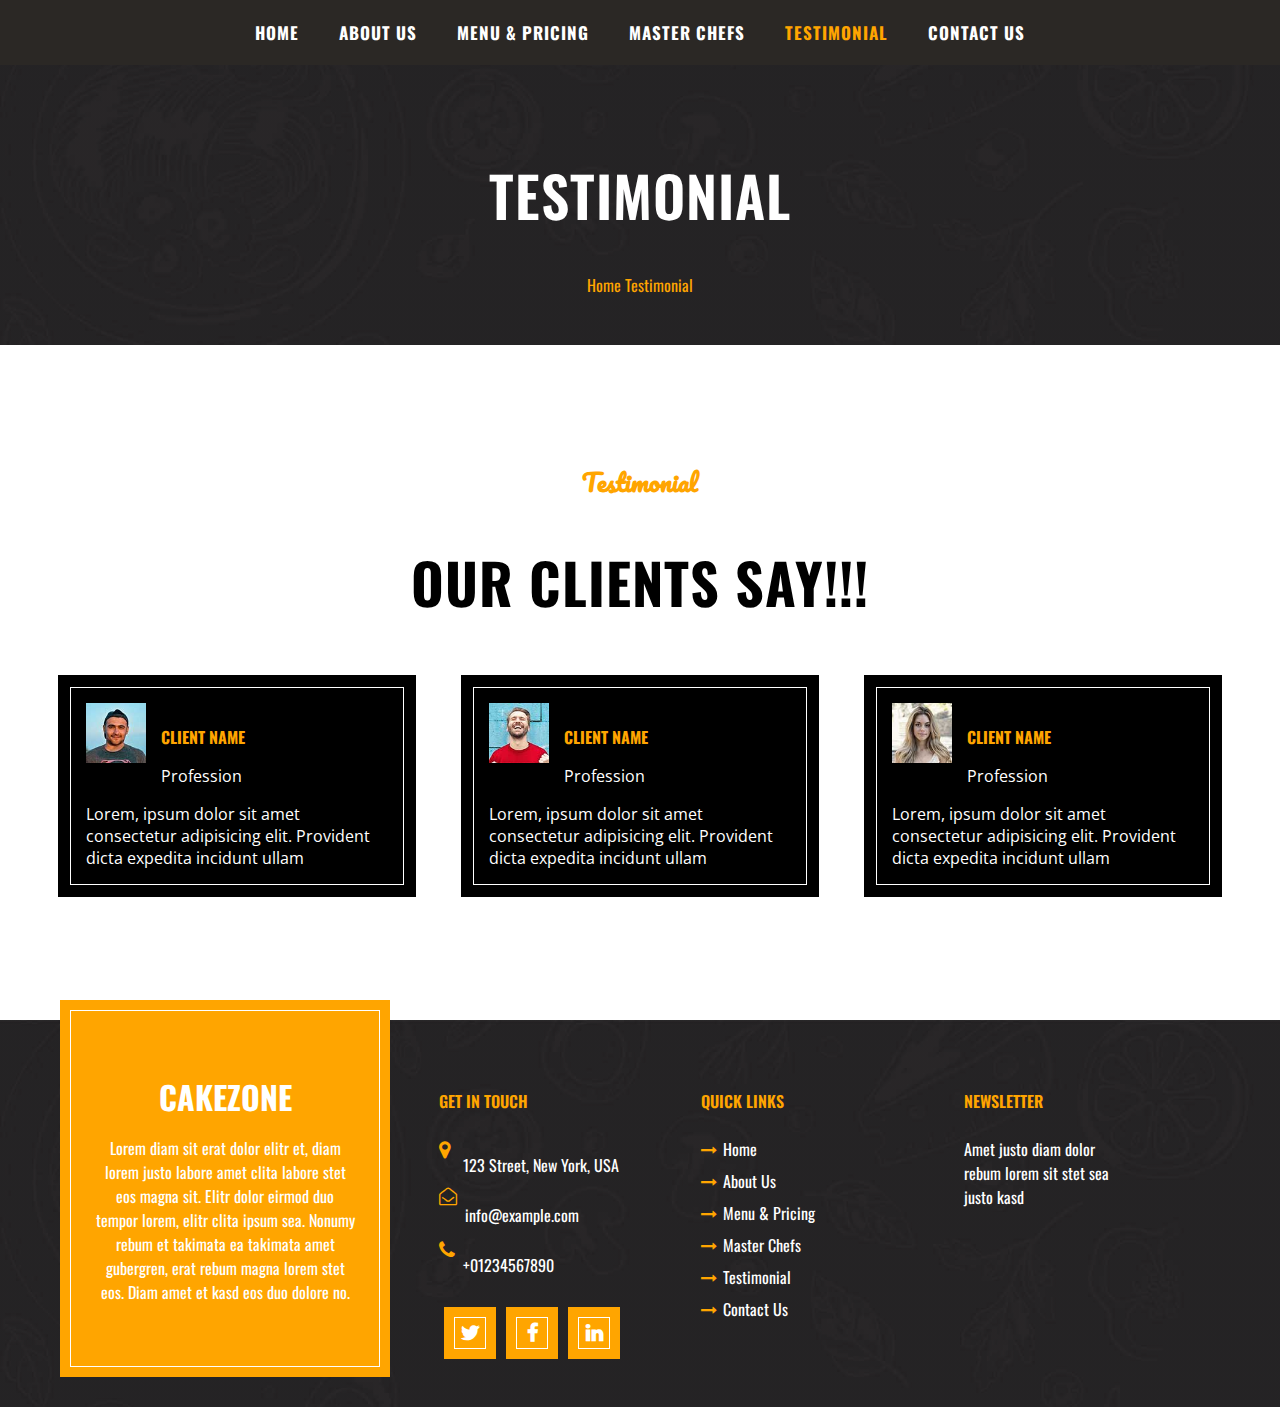
<file: testimonials.html>
<!DOCTYPE html>
<html lang="en">
<head>
    <meta charset="UTF-8">
    <meta http-equiv="X-UA-Compatible" content="IE=edge">
    <meta name="viewport" content="width=device-width">
    <meta name="viewport" content="width=device-width, initial-scale=1.0,minimum-scale=1 /">
    <link rel="stylesheet" type="text/css" href="css/testimonials.css">
    <link href="https://cdn.jsdelivr.net/npm/bootstrap@5.1.3/dist/css/bootstrap.min.css" rel="stylesheet" integrity="sha384-1BmE4kWBq78iYhFldvKuhfTAU6auU8tT94WrHftjDbrCEXSU1oBoqyl2QvZ6jIW3" crossorigin="anonymous">
    <link rel="stylesheet" href="https://cdnjs.cloudflare.com/ajax/libs/font-awesome/4.7.0/css/font-awesome.min.css">
    <link rel="preconnect" href="https://fonts.googleapis.com">
    <link rel="preconnect" href="https://fonts.gstatic.com" crossorigin>
    <link href="https://fonts.googleapis.com/css2?family=Oswald&display=swap" rel="stylesheet">
    <link href="https://fonts.googleapis.com/css2?family=Pacifico&display=swap" rel="stylesheet">
    <link href="https://fonts.googleapis.com/css2?family=Open+Sans:wght@300&display=swap" rel="stylesheet">
    <title>Document</title>
</head>
<body>
  <div class="MainContainer">
    <div class="topnav"  id="mynav">
        <a href="home.html">Home</a>
        <a href="aboutus.html">About Us</a>
        <a href="menu&pricing.html">Menu & Pricing</a>
        <a href="masterchefs.html">Master Chefs</a>
        <a href="testimonials.html" style="color: orange;">Testimonial</a>        
        <a href="contactus.html">Contact Us</a>
        <a href="javascript:void(0);" class="icon" onclick="myFunction()">
          <i class="fa fa-bars"></i>
        </a>
    </div> 

    <div class="aboutusheading-bg">
      <div class="aboutusheading">
        <h1>TESTIMONIAL</h1>
        <a href="#">Home</a>
        <a href="#">Testimonial</a>
      </div>
    </div>

    <div class="bg-testimonial">
        <div class="testimonial">
          <div style="margin-bottom: 64px;" class="testimonial-row1">
            <h2 style="color: orange; font-family: 'Pacifico', cursive;">Testimonial</h2>
            <h1 style="font-family: 'Oswald', sans-serif;">OUR CLIENTS SAY!!!</h1>
          </div>
          <div class="testimonial-row2">
            <div class="testimonial-row2-client-bg">
              <div class="testimonial-row2-client">
                <div class="client-name">
                  <div class="client-img"> <img src="img/client1.jpg"></div>
                  <div class="client-prof">
                    <h4 style="color: orange; margin-bottom: 4px;">CLIENT NAME</h4>
                    <P style="color: white; margin-bottom: 0px; font-family: 'Open Sans', sans-serif; ">Profession</P>
                  </div>
                </div>
                <p style="color: white; font-family: 'Open Sans', sans-serif;">Lorem, ipsum dolor sit amet consectetur adipisicing elit. Provident dicta expedita incidunt ullam</p>
              </div>
            </div>
            <div class="testimonial-row2-client-bg">
              <div class="testimonial-row2-client">
                <div class="client-name">
                  <div class="client-img"> <img src="img/client2.jpg"></div>
                  <div class="client-prof">
                    <h4 style="color: orange; margin-bottom: 4px;">CLIENT NAME</h4>
                    <P style="color: white; margin-bottom: 0px; font-family: 'Open Sans', sans-serif;">Profession</P>
                  </div>
                </div>
                <p style="color: white; font-family: 'Open Sans', sans-serif; ">Lorem, ipsum dolor sit amet consectetur adipisicing elit. Provident dicta expedita incidunt ullam </p>
              </div>
            </div>
            <div class="testimonial-row2-client-bg testimonial-row2-client-bg-mr">
              <div class="testimonial-row2-client">
                <div class="client-name">
                  <div class="client-img"> <img src="img/client3.jpg"></div>
                  <div class="client-prof">
                    <h4 style="color: orange; margin-bottom: 4px;">CLIENT NAME</h4>
                    <P style="color: white; margin-bottom: 0px; font-family: 'Open Sans', sans-serif;">Profession</P>
                  </div>
                </div>
                <p style="color: white; font-family: 'Open Sans', sans-serif; ">Lorem, ipsum dolor sit amet consectetur adipisicing elit. Provident dicta expedita incidunt ullam</p>
              </div>
            </div>
          </div>
        </div>
      </div>

    <div class="bg-outro">
        <div class="outro">
          <div class="cakezone-info-bg">
          <div class="cakezone-info">
            <h1 style="font-family: 'Oswald', sans-serif; text-align: center; padding-top: 40px; color: white; margin-bottom: 0px;">CAKEZONE</h1>
            <P style="text-align: center; padding-left: 24px; padding-right: 24px; margin-top: 16px; color: white;margin-bottom: 0px; padding-bottom: 62px;">Lorem diam sit erat dolor elitr et, diam lorem justo labore amet clita labore stet eos magna sit. Elitr dolor eirmod duo tempor lorem, elitr clita ipsum sea. Nonumy rebum et takimata ea takimata amet gubergren, erat rebum magna lorem stet eos. Diam amet et kasd eos duo dolore no.</P>
          </div>
          </div>
          <div class="cakezone-contact-bg">
           <div class="cakezone-smallscr-bg">
           <div class="cakezone-getintouch cakezone-contact-disp">
              <h4 style="color: orange; font-family: 'Oswald', sans-serif; margin-bottom: 24px; font-weight: 600;"">
              GET IN TOUCH</h4>
            <div>
              <div class="address">
                <i class="fa fa-map-marker" aria-hidden="true" style="color: orange; margin-right: 13px; padding-top: 3px; font-size: 20px;" ></i>
                <p style="color: white; margin-bottom: 10px;">123 Street, New York, USA</p>
            </div>
            </div>
            <div>
              <div class="address">
                <i class="fa fa-envelope-open-o" aria-hidden="true" style="color: orange; margin-right: 8px; padding-top: 1px; font-size: 18px;"></i>
                <p style="color: white; align-items: center; margin-bottom: 10px;">info@example.com</p>
            </div>
            </div>
            <div>
              <div class="address">
                <i class="fa fa-phone" aria-hidden="true" style="color: orange; margin-right: 8px; padding-top: 3px; font-size: 20px;"></i>
                <p style="color: white; margin-bottom: 10px;">+01234567890</p>
            </div>
            </div>
            <div class="getintouch-socials">
              <div class="socials-icon">
               <a href="#" ><i class="fa fa-twitter" style="color: white; font-weight: 900; font-size: 1.25rem;" aria-hidden="true"></i> </a>
               </div>
               <div class="socials-icon">
                <a href="#"><i class="fa fa-facebook" style="color: white;font-weight: 900; font-size: 1.25rem;" aria-hidden="true"></i></a>
               </div>
               <div class="socials-icon">
                <a href="#"><i class="fa fa-linkedin" style="color: white;font-weight: 900; font-size: 1.25rem;" aria-hidden="true"></i></a>
               </div>
            </div>
           </div>
           </div>
           <div class="cakezone-smallscr-bg">
           <div class="cakezone-quicklinks cakezone-contact-disp">
              <h4 style="color: orange; font-family: 'Oswald', sans-serif; margin-bottom: 24px; font-weight: 600;">
                QUICK LINKS</h4>
              <ul class="quicklinks" style="padding-left: 0px;">
                <li><i class="fa fa-long-arrow-right" style="color: orange; margin-right: 6px;" aria-hidden="true"></i><a href="home.html">Home</a></li>
                  <li><i class="fa fa-long-arrow-right" style="color: orange;margin-right: 6px;" aria-hidden="true"></i><a href="aboutus.html">About Us</a></li>
                  <li><i class="fa fa-long-arrow-right" style="color: orange;margin-right: 6px;" aria-hidden="true"></i><a href="menu&pricing.html">Menu & Pricing</a></li>
                  <li><i class="fa fa-long-arrow-right" style="color: orange;margin-right: 6px;" aria-hidden="true"></i><a href="masterchefs.html">Master Chefs</a></li>
                  <li><i class="fa fa-long-arrow-right" style="color: orange;margin-right: 6px;" aria-hidden="true"></i><a href="testimonials.html">Testimonial</a></li>
                  <li><i class="fa fa-long-arrow-right" style="color: orange;margin-right: 6px;" aria-hidden="true"></i><a href="contactus.html">Contact Us</a></li>
              </ul>
           </div>
           </div>
           <div class="cakezone-smallscr-bg">
           <div class="cakezone-newsletter cakezone-contact-disp">
              <h4 style="color: orange; font-family: 'Oswald', sans-serif; margin-bottom: 24px; font-weight: 600;"">
                NEWSLETTER</h4>
                <p>Amet justo diam dolor <br> rebum lorem sit stet sea <br> justo kasd</p>
           </div>
           </div>
          </div>
        </div>
    </div> 
      
      
      
      
      
          <script>
            function myFunction() {
             var x = document.getElementById("mynav");
      
             if (x.className === "topnav") {
                x.className += " responsive";
              } else {
                x.className = "topnav";
              }
             }
          </script> 
    
        <script src="https://cdn.jsdelivr.net/npm/bootstrap@5.1.3/dist/js/bootstrap.bundle.min.js" integrity="sha384-ka7Sk0Gln4gmtz2MlQnikT1wXgYsOg+OMhuP+IlRH9sENBO0LRn5q+8nbTov4+1p" crossorigin="anonymous"></script>
  </div>
      </body>
      </html>
</file>
<file: style.css>
body {
    margin: 0 auto;
    width: auto;
    font-family: 'Oswald', sans-serif;
}
.MainContainer{
    margin: 0 auto;
    width: 100%;
}
.topnav{
    display:flex ;
    justify-content: center;
    background-color: #2B2825;
    font-family: 'Oswald', sans-serif;
    width: 100%;
    position: fixed;
    text-align: center;
}
.topnav a {
    padding: 20px 20px;
    color:white;
    text-align: center;
    text-decoration: none;
    font-size: 17px;
    font-weight: 700;
    font-family: 'Oswald', sans-serif;
    text-transform: uppercase;
    letter-spacing: 1px;
  }
.topnav a:hover {
    color: orange;
    transition: all .5s ease-in-out;
  }
.topnav a.active {
    color: orange;
  }
.topnav .icon {
    display: none;
  }
@media screen and (max-width: 550px) 
{
    .topnav a:not(:first-child) {display: none;}
    .topnav a.icon {
      float: right;
      display: block;
      font-family: Arial, Helvetica, sans-serif;
    } 
}
@media screen and (max-width: 550px) 
{
    .topnav{
        display: block;
    }
    .topnav.responsive 
    {
        position: relative;
    }
    .topnav.responsive a.icon {
      position: absolute;
      right: 0;
      top: 0;
      
    }
    .topnav.responsive a {
      float: none;
      display: block;
      text-align: center;
    }
}
.bg-container{
   background: url(img/BACKimage.jpg);
    background-size: cover;
    background-position-x: right;
    background-position-y: top;
    height:fit-content;
    display: flex;
    justify-content: center;
    align-items: center;
    padding: 48px 0px;
    margin-bottom: 48px;
}
.bg-container1{
    width: 1140px;
    padding: 96px 12px;
}
.supercrispy{
    margin-bottom: 24px;
    color: orange;
    font-family: 'Pacifico', cursive;
    font-weight: bold;
}
.cakezone{
    margin-bottom: 24px;
    color: white;
    font-size: 5rem;
    text-transform: uppercase;
    font-family: 'Oswald', sans-serif;
    font-weight: bolder;
}
.thebestcakeinlondon{
    margin-bottom: 8px;
    color: white;
    text-transform: uppercase;
    font-size: 2.5rem;
    font-family: 'Oswald', sans-serif;
    font-weight: bolder;
}
.readmore{
    padding-top: 68px;
    padding-left: 12px;
    font-family: 'Oswald', sans-serif;
}
.readmore a{
    padding: 6px 34px;
    background-color: orange;
    text-decoration: none;
    color: white;
    border: 1px solid white;
    outline: orange solid 12px;
    font-family: 'Oswald', sans-serif;
    font-weight: bolder;
    letter-spacing: 1px;
}
.readmore a:hover{
    color: black;
    transition: all .5s ease-in-out;
}
@media only screen and ( max-width:900px){
    .bg-container{
        width: 100%;
        justify-content: center;
        align-items: center;
        padding: 25px 12px 96px 12px;
    }
    .smscreen{
        text-align: center;
    }
}
.aboutuscontainer{
    padding-top: 48px;
    display: flex;
    justify-content: center;
    align-items: center;
    background-color: white;
}
.aboutuscontainer1{
    width: 1140px;   
}
.aboutus1{
    text-align: center;
    margin-bottom: 48px;
}
.aboutus1-line1{
    font-family: 'Pacifico', cursive;
    color: orange;
    font-size: 32px;
    font-weight: 600;
    letter-spacing: 1px;
}
.aboutus1-line2{
    font-size: 56px;
    font-family: 'Oswald', sans-serif;
    font-weight: 700;
}
.aboutus2{
    display: flex;
}
.aboutus2pic img{
    width: 512px;
    height: 472px;
    padding: 0 24px;
    object-fit: cover;
}
.aboutus2infobox{
    padding: 0px 24px 32px 24px;
}
.aboutus2infobox2{
    display: flex;
    margin-top: 58px;
}
.aboutus2infobox2-award1{
    padding-right: 24px;
}
.aboutus2infobox2-award2{
    padding: 0px 24px 0px 24px;
}
.aboutus2infobox1 h3{
    font-size: 24px;
    font-family: 'Oswald', sans-serif;
    margin-bottom: 24px;
}
.aboutus2infobox2-award1-icon{
    width: 70px;
    height: 70px;
    background-color: orange;
    display: flex;
    justify-content: center;
    align-items: center;
    border: 1px solid white;
    outline: orange solid 10px;
    margin-bottom: 34px;
    margin-left: 10px;
}
.aboutus2infobox2-award2-icon{
    width: 70px;
    height: 70px;
    background-color: orange;
    display: flex;
    justify-content: center;
    align-items: center;
    border: 1px solid white;
    outline: orange solid 10px;
    margin-bottom: 34px;
    margin-left: 10px;
}
@media screen and (max-width: 900px){
    .aboutuscontainer{
        padding-top: 0px;
    }
    .aboutus1-line1{
        font-size: 24px;
    }
    .aboutus1-line2{
        font-size: 33px;
    }
    .aboutus2{
        display: block;
    }
    .aboutus2pic{
        display: flex;
        justify-content: center;
        align-items: center;
        margin-bottom: 40px;
    }
    .aboutus2pic img{
        width: 327px;
        height: 400px;
        padding-left: 0;
        padding-right: 0;
    }
    .aboutus2infobox2{
        display: block;
    }
    .aboutus2infobox2-award1{
        padding-right: 0px;
    }
    .aboutus2infobox2-award2{
        padding: 0px;
    }
}
.bg-achievement{
    background-image: linear-gradient(rgba(43, 40, 37, 0.5), rgba(43, 40, 37, 0.5)), url("/img/bg1.jpg");
    background-size: cover;
    display: flex;
    justify-content: center;
    align-items: center;
    margin-bottom: 48px;
}
.achievement{
    width: 1140px;
    padding: 96px 0px;
    display: flex;
    justify-content: center;
    align-items: center;
    font-family: 'Oswald', sans-serif;
    letter-spacing: 1px;
}
.achievement-disp{
    padding: 0px 24px;
    display: flex;
    justify-content: center;
    align-items: center;
    margin: auto;
}
.achievement-icon{
    width: 40px;
    height: 40px;
    background-color: orange;
    display: flex;
    justify-content: center;
    align-items: center;
    border: 1px solid white;
    outline: orange solid 10px;
}
.achievement-info{
    padding-left: 34px;
}
@media screen and (max-width: 900px){
    .achievement{
        display: block;
    }
    .achievement-disp{
        justify-content: left;
        padding-left: 34px;
        margin-top: 14px;
        
    }
}
.bg-menu{
    padding: 48px 12px;
    display: flex;
    justify-content: center;
    align-items: center;
}
.menu{
    width: 1140px;
    padding:0px 12px 0px 12px;
    display: block;
}
.menu-1{
    text-align: center;
    font-family: 'Oswald', sans-serif;
    margin-bottom: 64px;
}
.menu-1 h1{
    font-weight: 700;
    font-size: 56px;
    letter-spacing: 1px;
}
.menu-2-bg{
    display: block;
}
.caketypes{
    display:flex;
    flex-wrap: wrap;
    justify-content: center;
    align-items: center;
    margin-bottom: 33px;
    padding: 26px 30px 26px 30px;
    font-family: 'Oswald', sans-serif;
}
.caketypes-bg-orange{
    padding: 15px 15px;
    background-color: black;
    border: 1px solid white;
    outline: black solid 10px;
}
.caketypes-bg-orange h6{
    background-color: orange;
    color: white;
    font-size: 1rem;
    font-weight: 400;
    line-height: 1.5;
    padding: 7px 14px 7px 14px;
    margin-bottom: 0;
    outline: black solid 15px;
    font-family: 'Oswald', sans-serif;
    letter-spacing: 1px;
}
.mainmenu-bg{
    display: block;
}
.mainmenu-row{
    display: flex;
    justify-content: center;
    align-items: center;
    margin-top: 16px;
}
.mainmenu-row-item{
    display: flex;
    justify-content: center;
    align-items: center;
    font-family: 'Oswald', sans-serif;
}
.mainmenu-row-item-mr{
    margin-right: 26px;
}
.mainmenu-row-bg{
    display: block;
}
.birthdaycakeMENU{
    width: 150px;
    height: 85px;
}
.cakeprice{
    text-align: center;
    color: orange;
    background-color: black;
    padding: 8px 8px;
    font-weight: 800;
    font-family: 'Oswald', sans-serif;
    margin-bottom: 0;
    letter-spacing: 1px;
}
.mainmenu-row-item-info{
    padding: 14px 15px;
    border: 1px solid white;
    background-color: #FAF3EB;
    outline: #FAF3EB solid 10px;
}
@media screen and (max-width: 900px){
    .mainmenu-row{
        display: block;
        margin-top: 0px;
    }
    .mainmenu-row-item-mr{
        margin-right: 0px;
    }
    .mainmenu-row-item{
        margin-top: 40px;
    }
}
.bg-chefs{
    padding: 48px 12px;
    display: flex;
    justify-content: center;
    align-items: center;
}
.chefs{
    width: 1140px;
    padding:0px 12px 0px 12px;
    display: block;
}
.chefs-row1{
    margin-bottom: 73px;
    text-align: center;
}
.chefs-row2{
    display: flex;
    justify-content: center;
    align-items: center;
}
.chef-box-bg{
    padding: 0px 24px 0px 24px;
}
.chef-box{
    display: block;
}
.chef-img img{
    width: 340px;
    height: 340px;
}
.chef-info{
    text-align: center;
    font-family: 'Oswald', sans-serif;
    background-color: black;
    padding: 15px 0 10px 0;
    margin: 10px 10px;
    border: 1px solid white;
    outline: black solid 10px; 
}
.chef-info h4{
    color: orange;
    font-weight: 600;
    letter-spacing: 1px;
}
.chef-info p{
    margin-bottom: 0px;
    color: white;
    font-family: 'Open Sans', sans-serif;
    letter-spacing: 1px;
}
@media screen and (max-width: 900px){
    .chefs-row2{
        display: block;
    }
    .chef-box{
        padding: 20px 0 20px 0;
    }
    .chef-box-bg{
        padding: 0px;
    }
    .chefs-row1{
        margin-bottom: 30px;
    }
    .chef-img {
        display: flex;
        justify-content: center;
    }
}
.bg-combopack{
    padding: 48px 12px;
    display: flex;
    justify-content: center;
    align-items: center;
    margin-top: 48px;
    margin-bottom: 48px;
    background-image: linear-gradient(rgba(43, 40, 37, 0.9), rgba(43, 40, 37, 0.9)),url(/img/bg2.jpg);
    background-color: initial;
    background-size: cover;
    background-position-x: initial, center;
    background-position-y: initial, center;
}
.combopack{
    width: 630px;
    padding:48px 12px 48px 12px;
    text-align: center;
}
.combopack h2{
    font-family: 'Pacifico', cursive; 
    color: orange; 
    font-weight: 700;
}
.combopack h1{
    font-family: 'Oswald', sans-serif; 
    font-size: 56px; 
    font-weight: 900; 
    letter-spacing: 1px;
    margin-bottom: 48px;
    color: white;
}
.combopack p{
    font-family: 'Open Sans', sans-serif; 
    margin-bottom: 41px;
    color: white;
    font-weight: 400;
}
.combopack-btns {
    padding: 6px 34px;
    background-color: orange;
    text-decoration: none;
    color: white;
    border: 1px solid white;
    outline: orange solid 12px;
    font-family: 'Oswald', sans-serif;
    font-weight: bolder;
    letter-spacing: 1px;
}
.combopack-btns:hover{
    color: black;
    transition: all .5s ease-in-out;
}
.combopack-btns-orange{
    margin-right: 33px;
}
.combopack-btns-black{
    background-color: black;
    outline: black solid 12px;
}
.combopack-btns-black:hover{
    color: white;
}
.bg-testimonial{
    padding: 60px 12px;
    display: flex;
    justify-content: center;
    align-items: center;
}
.testimonial{
    width: 1140px;
    padding:0px 12px 0px 12px;
    text-align: center;
}
.testimonial-row1 h2{
    font-weight: 600;
    text-align: center;
}
.testimonial-row1 h1{
    font-size: 56px;
    font-weight: 900;
    letter-spacing: 1px;
}
.testimonial-row2{
    display: flex;
    justify-content: center;
}
.testimonial-row2-client-bg{
    margin-right: 69px;
}
.testimonial-row2-client-bg-mr{
    margin-right: 0px;
}
.testimonial-row2-client{
    background-color: black;
    border: 1px solid white;
    outline: black solid 12px;
    padding: 15px 15px;
}
.testimonial-row2-client p{
    text-align: left;
    margin-bottom: 0px;
}
.client-name{
    display: flex;
}
.client-name img{
    margin-right: 15px;
    margin-bottom: 15px;
}
.client-img img{
    width: 60px;
    height: 60px;
}
.client-prof{
    align-items: center;
    font-family: 'Oswald', sans-serif;
}
@media screen and (max-width: 900px){
    .testimonial-row1 h1{
        font-size: 45px;
    }
    .testimonial-row2{
        display: block;
    }
    .testimonial-row2-client-bg {
        margin-right: 0;
        padding: 25px 0 25px 0;
    }
    .bg-testimonial{
        padding-top: 10px;
        padding-bottom: 10px;
    }
}
.bg-outro{
    margin-top: 90px;
    padding: 0px 12px 0px 12px;
    background-image: linear-gradient(rgba(43, 40, 37, 0.5), rgba(43, 40, 37, 0.5)), url("/img/bg1.jpg");
    background-size: cover;
    display: flex;
    justify-content: center;
    align-items: center;
}
.outro{
    width: 1140px;
    padding-left: 12px;
    padding-right: 12px;
    display: flex;
    justify-content: center;
    align-items: center;
}
.cakezone-info{
    background-color: orange;
    border: 1px solid white;
    outline: orange solid 10px;
    margin-top: -50px;
}
.cakezone-info-bg{
    width: 320px;
}
.cakezone-contact-bg{
    display:flex;
    margin-left: 35px;
    width: 820px;
}
.cakezone-smallscr-bg{
    width: 33%;
}
.cakezone-contact-disp{
    padding: 48px 10px 0px 24px;
    color: white;
    margin-bottom: 48px;
}
.address{
    display: flex; 
    width: 180px;
}
.getintouch-socials{
    margin-top: 30px;
    display: flex;
    padding-bottom: 10px;
}
.socials-icon{
    width: 30px;
    height: 30px;
    background-color: orange;
    display: flex;
    justify-content: center;
    align-items: center;
    border: 1px solid white;
    outline: orange solid 10px;
    margin: 0 15px 0 15px ;
}
.socials-icon i:hover{
    color: black;
}
.cakezone-quicklinks li{
    margin-bottom: 8px;
    list-style: none;
}
.cakezone-quicklinks li a{
    text-decoration: none;
    color: white;
}
@media screen and (max-width: 900px){
    .outro{
        display: block;
        width: auto;
        padding: 0;
    }
    .cakezone-info-bg{
        width: 100%;
        display: flex;
        justify-content: center;
        padding: 0 12px 0 12px;
    }
    .cakezone-info{
        margin-top: 30px;
    }
    .cakezone-contact-bg{
        width: 100%;
        display: block;
        margin-left: 0px;
        margin-right: 0px;
        justify-content: center;
    }
    .cakezone-smallscr-bg{
        width: 100%;
    }
    .cakezone-contact-disp{
        margin-bottom: 0;
        padding-left: 10px;
    }
    .quicklinks{
        margin-bottom: 0px;
    }
    .address{
        width: 100%;
    }
    .cakezone-newsletter br{
        display: none;
    }
}
</file>
<file: css/aboutus.css>
body {
    margin: 0 auto;
    width: auto;
    font-family: 'Oswald', sans-serif;
}
.MainContainer{
    margin: 0 auto;
    width: 100%;
}
.topnav{
    display:flex ;
    justify-content: center;
    background-color: #2B2825;
    font-family: 'Oswald', sans-serif;
    width: 100%;
    position: fixed;
    text-align: center;
}
.topnav a {
    padding: 20px 20px;
    color:white;
    text-align: center;
    text-decoration: none;
    font-size: 17px;
    font-weight: 700;
    font-family: 'Oswald', sans-serif;
    text-transform: uppercase;
    letter-spacing: 1px;
  }
.topnav a:hover {
    color: orange;
    transition: all .5s ease-in-out;
  }
.topnav .icon {
    display: none;
  }
@media screen and (max-width: 550px) 
{
    .topnav a:not(:first-child) {display: none;}
    .topnav a.icon {
      float: right;
      display: block;
      font-family: Arial, Helvetica, sans-serif;
    } 
}
@media screen and (max-width: 550px) 
{
    .topnav{
        display: block;
    }
    .topnav.responsive 
    {
        position: relative;
    }
    .topnav.responsive a.icon {
      position: absolute;
      right: 0;
      top: 0;
      
    }
    .topnav.responsive a {
      float: none;
      display: block;
      text-align: center;
    }
}
.aboutusheading-bg{
    background-image: linear-gradient(rgba(43, 40, 37, 0.5), rgba(43, 40, 37, 0.5)), url("/img/bg1.jpg");
    background-size: cover;
    padding: 48px 48px;
    margin-bottom: 48px;
    padding-top: 115px;
}
.aboutusheading{
    padding: 0 12px 0 12px;
    text-align: center;
}
.aboutusheading h1{
    color: white;
    font-weight: 600;
    letter-spacing: 1px;
    font-size: 56px;
    font-family: 'Oswald', sans-serif;
}
.aboutusheading a{
    color: orange;
    text-decoration: none;
}
@media screen and (max-width: 900px){
    .aboutusheading h1{
        font-size: 33px;
    }
}
.aboutuscontainer{
    padding-top: 48px;
    display: flex;
    justify-content: center;
    align-items: center;
    background-color: white;
}
.aboutuscontainer1{
    width: 1140px;   
}
.aboutus1{
    text-align: center;
    margin-bottom: 48px;
}
.aboutus1-line1{
    font-family: 'Pacifico', cursive;
    color: orange;
    font-size: 32px;
    font-weight: 600;
    letter-spacing: 1px;
}
.aboutus1-line2{
    font-size: 56px;
    font-family: 'Oswald', sans-serif;
    font-weight: 700;
}
.aboutus2{
    display: flex;
}
.aboutus2pic img{
    width: 512px;
    height: 472px;
    padding: 0 24px;
    object-fit: cover;
}
.aboutus2infobox{
    padding: 0px 24px 32px 24px;
}
.aboutus2infobox2{
    display: flex;
    margin-top: 58px;
}
.aboutus2infobox2-award1{
    padding-right: 24px;
}
.aboutus2infobox2-award2{
    padding: 0px 24px 0px 24px;
}
.aboutus2infobox1 h3{
    font-size: 24px;
    font-family: 'Oswald', sans-serif;
    margin-bottom: 24px;
}
.aboutus2infobox2-award1-icon{
    width: 70px;
    height: 70px;
    background-color: orange;
    display: flex;
    justify-content: center;
    align-items: center;
    border: 1px solid white;
    outline: orange solid 10px;
    margin-bottom: 34px;
    margin-left: 10px;
}
.aboutus2infobox2-award2-icon{
    width: 70px;
    height: 70px;
    background-color: orange;
    display: flex;
    justify-content: center;
    align-items: center;
    border: 1px solid white;
    outline: orange solid 10px;
    margin-bottom: 34px;
    margin-left: 10px;
}
@media screen and (max-width: 900px){
    .aboutuscontainer{
        padding-top: 0px;
    }
    .aboutus1-line1{
        font-size: 24px;
    }
    .aboutus1-line2{
        font-size: 33px;
    }
    .aboutus2{
        display: block;
    }
    .aboutus2pic{
        display: flex;
        justify-content: center;
        align-items: center;
        margin-bottom: 40px;
    }
    .aboutus2pic img{
        width: 327px;
        height: 400px;
        padding-left: 0;
        padding-right: 0;
    }
    .aboutus2infobox2{
        display: block;
    }
    .aboutus2infobox2-award1{
        padding-right: 0px;
    }
    .aboutus2infobox2-award2{
        padding: 0px;
    }
}


.bg-achievement{
    background-image: linear-gradient(rgba(43, 40, 37, 0.5), rgba(43, 40, 37, 0.5)), url("/img/bg1.jpg");
    background-size: cover;
    display: flex;
    justify-content: center;
    align-items: center;
    margin-bottom: 48px;
}
.achievement{
    width: 1140px;
    padding: 96px 0px;
    display: flex;
    justify-content: center;
    align-items: center;
    font-family: 'Oswald', sans-serif;
    letter-spacing: 1px;
}
.achievement-disp{
    padding: 0px 24px;
    display: flex;
    justify-content: center;
    align-items: center;
    margin: auto;
}
.achievement-icon{
    width: 40px;
    height: 40px;
    background-color: orange;
    display: flex;
    justify-content: center;
    align-items: center;
    border: 1px solid white;
    outline: orange solid 10px;
}
.achievement-info{
    padding-left: 34px;
}
@media screen and (max-width: 900px){
    .achievement{
        display: block;
    }
    .achievement-disp{
        justify-content: left;
        padding-left: 34px;
        margin-top: 14px;
        
    }
}


.bg-outro{
    margin-top: 135px;
    padding: 0px 12px 0px 12px;
    background-image: linear-gradient(rgba(43, 40, 37, 0.5), rgba(43, 40, 37, 0.5)), url("/img/bg1.jpg");
    background-size: cover;
    display: flex;
    justify-content: center;
    align-items: center;
}
.outro{
    width: 1140px;
    padding-left: 12px;
    padding-right: 12px;
    display: flex;
    justify-content: center;
    align-items: center;
}
.cakezone-info{
    background-color: orange;
    border: 1px solid white;
    outline: orange solid 10px;
    margin-top: -50px;
}
.cakezone-info-bg{
    width: 320px;
}
.cakezone-contact-bg{
    display:flex;
    margin-left: 35px;
    width: 820px;
}
.cakezone-smallscr-bg{
    width: 33%;
}
.cakezone-contact-disp{
    padding: 48px 10px 0px 24px;
    color: white;
    margin-bottom: 48px;
}
.address{
    display: flex; 
    width: 180px;
}
.getintouch-socials{
    margin-top: 30px;
    display: flex;
    padding-bottom: 10px;
}
.socials-icon{
    width: 30px;
    height: 30px;
    background-color: orange;
    display: flex;
    justify-content: center;
    align-items: center;
    border: 1px solid white;
    outline: orange solid 10px;
    margin: 0 15px 0 15px ;
}
.socials-icon i:hover{
    color: black;
}
.cakezone-quicklinks li{
    margin-bottom: 8px;
    list-style: none;
}
.cakezone-quicklinks li a{
    text-decoration: none;
    color: white;
}
@media screen and (max-width: 900px){
    .outro{
        display: block;
        width: auto;
        padding: 0;
    }
    .cakezone-info-bg{
        width: 100%;
        display: flex;
        justify-content: center;
        padding: 0 12px 0 12px;
    }
    .cakezone-info{
        margin-top: 30px;
    }
    .cakezone-contact-bg{
        width: 100%;
        display: block;
        margin-left: 0px;
        margin-right: 0px;
        justify-content: center;
    }
    .cakezone-smallscr-bg{
        width: 100%;
    }
    .cakezone-contact-disp{
        margin-bottom: 0;
        padding-left: 10px;
    }
    .quicklinks{
        margin-bottom: 0px;
    }
    .address{
        width: 100%;
    }
    .cakezone-newsletter br{
        display: none;
    }
}
</file>
<file: css/contactus.css>
body {
    margin: 0 auto;
    width: auto;
    font-family: 'Oswald', sans-serif;
}
.MainContainer{
    margin: 0 auto;
    width: 100%;
}
.topnav{
    display:flex ;
    justify-content: center;
    background-color: #2B2825;
    font-family: 'Oswald', sans-serif;
    width: 100%;
    position: fixed;
    text-align: center;
}
.topnav a {
    padding: 20px 20px;
    color:white;
    text-align: center;
    text-decoration: none;
    font-size: 17px;
    font-weight: 700;
    font-family: 'Oswald', sans-serif;
    text-transform: uppercase;
    letter-spacing: 1px;
  }
.topnav a:hover {
    color: orange;
    transition: all .5s ease-in-out;
  }
.topnav .icon {
    display: none;
  }
@media screen and (max-width: 550px) 
{
    .topnav a:not(:first-child) {display: none;}
    .topnav a.icon {
      float: right;
      display: block;
      font-family: Arial, Helvetica, sans-serif;
    } 
}
@media screen and (max-width: 550px) 
{
    .topnav{
        display: block;
    }
    .topnav.responsive 
    {
        position: relative;
    }
    .topnav.responsive a.icon {
      position: absolute;
      right: 0;
      top: 0;
      
    }
    .topnav.responsive a {
      float: none;
      display: block;
      text-align: center;
    }
}
.aboutusheading-bg{
    background-image: linear-gradient(rgba(43, 40, 37, 0.5), rgba(43, 40, 37, 0.5)), url("/img/bg1.jpg");
    background-size: cover;
    padding: 48px 48px;
    margin-bottom: 180px;
    padding-top: 115px;
}
.aboutusheading{
    padding: 0 12px 0 12px;
    text-align: center;
}
.aboutusheading h1{
    color: white;
    font-weight: 600;
    letter-spacing: 1px;
    font-size: 56px;
    font-family: 'Oswald', sans-serif;
}
.aboutusheading a{
    color: orange;
    text-decoration: none;
}
@media screen and (max-width: 900px){
    .aboutusheading h1{
        font-size: 33px;
    }
}
.contactus-bg{
    padding: 0 12x 0 12px;
    display: flex;
    justify-content: center;
    align-items: center;  
    margin-bottom: 50px;
}
.contactus{
    padding: 0px 12x 0px 12px;
    width: 1140px;
    display: flex;
    justify-content: center;
    align-items: center;
    margin-top: -85px;
}
.contactus-box{
    width: 320px;
    margin: auto;
    background-color: orange;
    border: 1px solid white;
    outline: orange solid 10px;
}
.contactus-box-style{
    padding: 48px;
    text-align: center;
}
.contactus-box-style i{
    font-size: 2.5rem;
    color: white;
    margin-bottom: 5px;
}
.contactus-box-style h6{
    margin-top: 8px;
    font-family: 'Oswald', sans-serif;
    font-weight: 600;
    letter-spacing: 1px;
}
.contactus-box-style span{
    color: white;
}
.contactus-forms-bg{
    background-image: linear-gradient(rgba(43, 40, 37, 0.5), rgba(43, 40, 37, 0.5)), url("/img/bg1.jpg");
    background-size: cover;
}
@media screen and (max-width: 900px){
    .contactus{
        display: block;
        padding: 0px 12x 0px 12px;
        margin: auto;
        justify-content: center;
    }
    .contactus-box{
        margin: auto;
        
    }

}






.contactus-form-bg{
    display: flex;
    justify-content: center;
}
.contactus-form{
    padding: 0 12px 0 12px;
    width: 550px;
    
}
.row{
    width: 100%;
}
.form-l1{
    w
    margin-top: 16px;
}






.bg-outro{
    margin-top: 135px;
    padding: 0px 12px 0px 12px;
    background-image: linear-gradient(rgba(43, 40, 37, 0.5), rgba(43, 40, 37, 0.5)), url("/img/bg1.jpg");
    background-size: cover;
    display: flex;
    justify-content: center;
    align-items: center;
}
.outro{
    width: 1140px;
    padding-left: 12px;
    padding-right: 12px;
    display: flex;
    justify-content: center;
    align-items: center;
}
.cakezone-info{
    background-color: orange;
    border: 1px solid white;
    outline: orange solid 10px;
    margin-top: -50px;
}
.cakezone-info-bg{
    width: 320px;
}
.cakezone-contact-bg{
    display:flex;
    margin-left: 35px;
    width: 820px;
}
.cakezone-smallscr-bg{
    width: 33%;
}
.cakezone-contact-disp{
    padding: 48px 10px 0px 24px;
    color: white;
    margin-bottom: 48px;
}
.address{
    display: flex; 
    width: 180px;
}
.getintouch-socials{
    margin-top: 30px;
    display: flex;
    padding-bottom: 10px;
}
.socials-icon{
    width: 30px;
    height: 30px;
    background-color: orange;
    display: flex;
    justify-content: center;
    align-items: center;
    border: 1px solid white;
    outline: orange solid 10px;
    margin: 0 15px 0 15px ;
}
.socials-icon i:hover{
    color: black;
}
.cakezone-quicklinks li{
    margin-bottom: 8px;
    list-style: none;
}
.cakezone-quicklinks li a{
    text-decoration: none;
    color: white;
}
@media screen and (max-width: 900px){
    .outro{
        display: block;
        width: auto;
        padding: 0;
    }
    .cakezone-info-bg{
        width: 100%;
        display: flex;
        justify-content: center;
        padding: 0 12px 0 12px;
    }
    .cakezone-info{
        margin-top: 30px;
    }
    .cakezone-contact-bg{
        width: 100%;
        display: block;
        margin-left: 0px;
        margin-right: 0px;
        justify-content: center;
    }
    .cakezone-smallscr-bg{
        width: 100%;
    }
    .cakezone-contact-disp{
        margin-bottom: 0;
        padding-left: 10px;
    }
    .quicklinks{
        margin-bottom: 0px;
    }
    .address{
        width: 100%;
    }
    .cakezone-newsletter br{
        display: none;
    }
}
</file>
<file: css/home.css>
body {
    margin: 0 auto;
    width: auto;
    font-family: 'Oswald', sans-serif;
}
.MainContainer{
    margin: 0 auto;
    width: 100%;
}
.topnav{
    display:flex ;
    justify-content: center;
    background-color: #2B2825;
    font-family: 'Oswald', sans-serif;
    width: 100%;
    position: fixed;
    text-align: center;
}
.topnav a {
    padding: 20px 20px;
    color:white;
    text-align: center;
    text-decoration: none;
    font-size: 17px;
    font-weight: 700;
    font-family: 'Oswald', sans-serif;
    text-transform: uppercase;
    letter-spacing: 1px;
  }
.topnav a:hover {
    color: orange;
    transition: all .5s ease-in-out;
  }
.topnav a.active {
    color: orange;
  }
.topnav .icon {
    display: none;
  }
@media screen and (max-width: 550px) 
{
    .topnav a:not(:first-child) {display: none;}
    .topnav a.icon {
      float: right;
      display: block;
      font-family: Arial, Helvetica, sans-serif;
    } 
}
@media screen and (max-width: 550px) 
{
    .topnav{
        display: block;
        position: fixed;
    }
    .topnav.responsive 
    {
        position: relative;
    }
    .topnav.responsive a.icon {
      position: absolute;
      right: 0;
      top: 0;
      
    }
    .topnav.responsive a {
      float: none;
      display: block;
      text-align: center;
    }
}
.bg-container{
    background: url(/img/BACKimage.jpg);
    background-size: cover;
    background-position-x: right;
    background-position-y: top;
    height:fit-content;
    display: flex;
    justify-content: center;
    align-items: center;
    padding: 48px 0px;
    margin-bottom: 48px;
}
.bg-container1{
    width: 1140px;
    padding: 96px 12px;
}
.supercrispy{
    margin-bottom: 24px;
    color: orange;
    font-family: 'Pacifico', cursive;
    font-weight: bold;
}
.cakezone{
    margin-bottom: 24px;
    color: white;
    font-size: 5rem;
    text-transform: uppercase;
    font-family: 'Oswald', sans-serif;
    font-weight: bolder;
}
.thebestcakeinlondon{
    margin-bottom: 8px;
    color: white;
    text-transform: uppercase;
    font-size: 2.5rem;
    font-family: 'Oswald', sans-serif;
    font-weight: bolder;
}
.readmore{
    padding-top: 68px;
    padding-left: 12px;
    font-family: 'Oswald', sans-serif;
}
.readmore a{
    padding: 6px 34px;
    background-color: orange;
    text-decoration: none;
    color: white;
    border: 1px solid white;
    outline: orange solid 12px;
    font-family: 'Oswald', sans-serif;
    font-weight: bolder;
    letter-spacing: 1px;
}
.readmore a:hover{
    color: black;
    transition: all .5s ease-in-out;
}
@media only screen and ( max-width:900px){
    .bg-container{
        width: 100%;
        justify-content: center;
        align-items: center;
        padding: 25px 12px 96px 12px;
    }
    .smscreen{
        text-align: center;
    }
}
.aboutuscontainer{
    padding-top: 48px;
    display: flex;
    justify-content: center;
    align-items: center;
    background-color: white;
}
.aboutuscontainer1{
    width: 1140px;   
}
.aboutus1{
    text-align: center;
    margin-bottom: 48px;
}
.aboutus1-line1{
    font-family: 'Pacifico', cursive;
    color: orange;
    font-size: 32px;
    font-weight: 600;
    letter-spacing: 1px;
}
.aboutus1-line2{
    font-size: 56px;
    font-family: 'Oswald', sans-serif;
    font-weight: 700;
}
.aboutus2{
    display: flex;
}
.aboutus2pic img{
    width: 512px;
    height: 472px;
    padding: 0 24px;
    object-fit: cover;
}
.aboutus2infobox{
    padding: 0px 24px 32px 24px;
}
.aboutus2infobox2{
    display: flex;
    margin-top: 58px;
}
.aboutus2infobox2-award1{
    padding-right: 24px;
}
.aboutus2infobox2-award2{
    padding: 0px 24px 0px 24px;
}
.aboutus2infobox1 h3{
    font-size: 24px;
    font-family: 'Oswald', sans-serif;
    margin-bottom: 24px;
}
.aboutus2infobox2-award1-icon{
    width: 70px;
    height: 70px;
    background-color: orange;
    display: flex;
    justify-content: center;
    align-items: center;
    border: 1px solid white;
    outline: orange solid 10px;
    margin-bottom: 34px;
    margin-left: 10px;
}
.aboutus2infobox2-award2-icon{
    width: 70px;
    height: 70px;
    background-color: orange;
    display: flex;
    justify-content: center;
    align-items: center;
    border: 1px solid white;
    outline: orange solid 10px;
    margin-bottom: 34px;
    margin-left: 10px;
}
@media screen and (max-width: 900px){
    .aboutuscontainer{
        padding-top: 0px;
    }
    .aboutus1-line1{
        font-size: 24px;
    }
    .aboutus1-line2{
        font-size: 33px;
    }
    .aboutus2{
        display: block;
    }
    .aboutus2pic{
        display: flex;
        justify-content: center;
        align-items: center;
        margin-bottom: 40px;
    }
    .aboutus2pic img{
        width: 327px;
        height: 400px;
        padding-left: 0;
        padding-right: 0;
    }
    .aboutus2infobox2{
        display: block;
    }
    .aboutus2infobox2-award1{
        padding-right: 0px;
    }
    .aboutus2infobox2-award2{
        padding: 0px;
    }
}
.bg-achievement{
    background-image: linear-gradient(rgba(43, 40, 37, 0.5), rgba(43, 40, 37, 0.5)), url("/img/bg1.jpg");
    background-size: cover;
    display: flex;
    justify-content: center;
    align-items: center;
    margin-bottom: 48px;
}
.achievement{
    width: 1140px;
    padding: 96px 0px;
    display: flex;
    justify-content: center;
    align-items: center;
    font-family: 'Oswald', sans-serif;
    letter-spacing: 1px;
}
.achievement-disp{
    padding: 0px 24px;
    display: flex;
    justify-content: center;
    align-items: center;
    margin: auto;
}
.achievement-icon{
    width: 40px;
    height: 40px;
    background-color: orange;
    display: flex;
    justify-content: center;
    align-items: center;
    border: 1px solid white;
    outline: orange solid 10px;
}
.achievement-info{
    padding-left: 34px;
}
@media screen and (max-width: 900px){
    .achievement{
        display: block;
    }
    .achievement-disp{
        justify-content: left;
        padding-left: 34px;
        margin-top: 14px;
        
    }
}
.bg-menu{
    padding: 48px 12px;
    display: flex;
    justify-content: center;
    align-items: center;
}
.menu{
    width: 1140px;
    padding:0px 12px 0px 12px;
    display: block;
}
.menu-1{
    text-align: center;
    font-family: 'Oswald', sans-serif;
    margin-bottom: 64px;
}
.menu-1 h1{
    font-weight: 700;
    font-size: 56px;
    letter-spacing: 1px;
}
.menu-2-bg{
    display: block;
}
.caketypes{
    display:flex;
    flex-wrap: wrap;
    justify-content: center;
    align-items: center;
    margin-bottom: 33px;
    padding: 26px 30px 26px 30px;
    font-family: 'Oswald', sans-serif;
}
.caketypes-bg-orange{
    padding: 15px 15px;
    background-color: black;
    border: 1px solid white;
    outline: black solid 10px;
}
.caketypes-bg-orange h6{
    background-color: orange;
    color: white;
    font-size: 1rem;
    font-weight: 400;
    line-height: 1.5;
    padding: 7px 14px 7px 14px;
    margin-bottom: 0;
    outline: black solid 15px;
    font-family: 'Oswald', sans-serif;
    letter-spacing: 1px;
}
.mainmenu-bg{
    display: block;
}
.mainmenu-row{
    display: flex;
    justify-content: center;
    align-items: center;
    margin-top: 16px;
}
.mainmenu-row-item{
    display: flex;
    justify-content: center;
    align-items: center;
    font-family: 'Oswald', sans-serif;
}
.mainmenu-row-item-mr{
    margin-right: 26px;
}
.mainmenu-row-bg{
    display: block;
}
.birthdaycakeMENU{
    width: 150px;
    height: 85px;
}
.cakeprice{
    text-align: center;
    color: orange;
    background-color: black;
    padding: 8px 8px;
    font-weight: 800;
    font-family: 'Oswald', sans-serif;
    margin-bottom: 0;
    letter-spacing: 1px;
}
.mainmenu-row-item-info{
    padding: 14px 15px;
    border: 1px solid white;
    background-color: #FAF3EB;
    outline: #FAF3EB solid 10px;
}
@media screen and (max-width: 900px){
    .mainmenu-row{
        display: block;
        margin-top: 0px;
    }
    .mainmenu-row-item-mr{
        margin-right: 0px;
    }
    .mainmenu-row-item{
        margin-top: 40px;
    }
}
.bg-chefs{
    padding: 48px 12px;
    display: flex;
    justify-content: center;
    align-items: center;
}
.chefs{
    width: 1140px;
    padding:0px 12px 0px 12px;
    display: block;
}
.chefs-row1{
    margin-bottom: 73px;
    text-align: center;
}
.chefs-row2{
    display: flex;
    justify-content: center;
    align-items: center;
}
.chef-box-bg{
    padding: 0px 24px 0px 24px;
}
.chef-box{
    display: block;
}
.chef-img img{
    width: 340px;
    height: 340px;
}
.chef-info{
    text-align: center;
    font-family: 'Oswald', sans-serif;
    background-color: black;
    padding: 15px 0 10px 0;
    margin: 10px 10px;
    border: 1px solid white;
    outline: black solid 10px; 
}
.chef-info h4{
    color: orange;
    font-weight: 600;
    letter-spacing: 1px;
}
.chef-info p{
    margin-bottom: 0px;
    color: white;
    font-family: 'Open Sans', sans-serif;
    letter-spacing: 1px;
}
@media screen and (max-width: 900px){
    .chefs-row2{
        display: block;
    }
    .chef-box{
        padding: 20px 0 20px 0;
    }
    .chef-box-bg{
        padding: 0px;
    }
    .chefs-row1{
        margin-bottom: 30px;
    }
    .chef-img {
        display: flex;
        justify-content: center;
    }
}
.bg-combopack{
    padding: 48px 12px;
    display: flex;
    justify-content: center;
    align-items: center;
    margin-top: 48px;
    margin-bottom: 48px;
    background-image: linear-gradient(rgba(43, 40, 37, 0.9), rgba(43, 40, 37, 0.9)),url(/img/bg2.jpg);
    background-color: initial;
    background-size: cover;
    background-position-x: initial, center;
    background-position-y: initial, center;
}
.combopack{
    width: 630px;
    padding:48px 12px 48px 12px;
    text-align: center;
}
.combopack h2{
    font-family: 'Pacifico', cursive; 
    color: orange; 
    font-weight: 700;
}
.combopack h1{
    font-family: 'Oswald', sans-serif; 
    font-size: 56px; 
    font-weight: 900; 
    letter-spacing: 1px;
    margin-bottom: 48px;
    color: white;
}
.combopack p{
    font-family: 'Open Sans', sans-serif; 
    margin-bottom: 41px;
    color: white;
    font-weight: 400;
}
.combopack-btns {
    padding: 6px 34px;
    background-color: orange;
    text-decoration: none;
    color: white;
    border: 1px solid white;
    outline: orange solid 12px;
    font-family: 'Oswald', sans-serif;
    font-weight: bolder;
    letter-spacing: 1px;
}
.combopack-btns:hover{
    color: black;
    transition: all .5s ease-in-out;
}
.combopack-btns-orange{
    margin-right: 33px;
}
.combopack-btns-black{
    background-color: black;
    outline: black solid 12px;
}
.combopack-btns-black:hover{
    color: white;
}
.bg-testimonial{
    padding: 60px 12px;
    display: flex;
    justify-content: center;
    align-items: center;
}
.testimonial{
    width: 1140px;
    padding:0px 12px 0px 12px;
    text-align: center;
}
.testimonial-row1 h2{
    font-weight: 600;
    text-align: center;
}
.testimonial-row1 h1{
    font-size: 56px;
    font-weight: 900;
    letter-spacing: 1px;
}
.testimonial-row2{
    display: flex;
    justify-content: center;
}
.testimonial-row2-client-bg{
    margin-right: 69px;
}
.testimonial-row2-client-bg-mr{
    margin-right: 0px;
}
.testimonial-row2-client{
    background-color: black;
    border: 1px solid white;
    outline: black solid 12px;
    padding: 15px 15px;
}
.testimonial-row2-client p{
    text-align: left;
    margin-bottom: 0px;
}
.client-name{
    display: flex;
}
.client-name img{
    margin-right: 15px;
    margin-bottom: 15px;
}
.client-img img{
    width: 60px;
    height: 60px;
}
.client-prof{
    align-items: center;
    font-family: 'Oswald', sans-serif;
}
@media screen and (max-width: 900px){
    .testimonial-row1 h1{
        font-size: 45px;
    }
    .testimonial-row2{
        display: block;
    }
    .testimonial-row2-client-bg {
        margin-right: 0;
        padding: 25px 0 25px 0;
    }
    .bg-testimonial{
        padding-top: 10px;
        padding-bottom: 10px;
    }
}
.bg-outro{
    margin-top: 90px;
    padding: 0px 12px 0px 12px;
    background-image: linear-gradient(rgba(43, 40, 37, 0.5), rgba(43, 40, 37, 0.5)), url("/img/bg1.jpg");
    background-size: cover;
    display: flex;
    justify-content: center;
    align-items: center;
}
.outro{
    width: 1140px;
    padding-left: 12px;
    padding-right: 12px;
    display: flex;
    justify-content: center;
    align-items: center;
}
.cakezone-info{
    background-color: orange;
    border: 1px solid white;
    outline: orange solid 10px;
    margin-top: -50px;
}
.cakezone-info-bg{
    width: 320px;
}
.cakezone-contact-bg{
    display:flex;
    margin-left: 35px;
    width: 820px;
}
.cakezone-smallscr-bg{
    width: 33%;
}
.cakezone-contact-disp{
    padding: 48px 10px 0px 24px;
    color: white;
    margin-bottom: 48px;
}
.address{
    display: flex; 
    width: 180px;
}
.getintouch-socials{
    margin-top: 30px;
    display: flex;
    padding-bottom: 10px;
}
.socials-icon{
    width: 30px;
    height: 30px;
    background-color: orange;
    display: flex;
    justify-content: center;
    align-items: center;
    border: 1px solid white;
    outline: orange solid 10px;
    margin: 0 15px 0 15px ;
}
.socials-icon i:hover{
    color: black;
}
.cakezone-quicklinks li{
    margin-bottom: 8px;
    list-style: none;
}
.cakezone-quicklinks li a{
    text-decoration: none;
    color: white;
}
@media screen and (max-width: 900px){
    .outro{
        display: block;
        width: auto;
        padding: 0;
    }
    .cakezone-info-bg{
        width: 100%;
        display: flex;
        justify-content: center;
        padding: 0 12px 0 12px;
    }
    .cakezone-info{
        margin-top: 30px;
    }
    .cakezone-contact-bg{
        width: 100%;
        display: block;
        margin-left: 0px;
        margin-right: 0px;
        justify-content: center;
    }
    .cakezone-smallscr-bg{
        width: 100%;
    }
    .cakezone-contact-disp{
        margin-bottom: 0;
        padding-left: 10px;
    }
    .quicklinks{
        margin-bottom: 0px;
    }
    .address{
        width: 100%;
    }
    .cakezone-newsletter br{
        display: none;
    }
}
</file>
<file: css/masterchefs.css>
body {
    margin: 0 auto;
    width: auto;
    font-family: 'Oswald', sans-serif;
}
.MainContainer{
    margin: 0 auto;
    width: 100%;
}
.topnav{
    display:flex ;
    justify-content: center;
    background-color: #2B2825;
    font-family: 'Oswald', sans-serif;
    width: 100%;
    position: fixed;
    text-align: center;
}
.topnav a {
    padding: 20px 20px;
    color:white;
    text-align: center;
    text-decoration: none;
    font-size: 17px;
    font-weight: 700;
    font-family: 'Oswald', sans-serif;
    text-transform: uppercase;
    letter-spacing: 1px;
  }
.topnav a:hover {
    color: orange;
    transition: all .5s ease-in-out;
  }
.topnav .icon {
    display: none;
  }
@media screen and (max-width: 550px) 
{
    .topnav a:not(:first-child) {display: none;}
    .topnav a.icon {
      float: right;
      display: block;
      font-family: Arial, Helvetica, sans-serif;
    } 
}
@media screen and (max-width: 550px) 
{
    .topnav{
        display: block;
    }
    .topnav.responsive 
    {
        position: relative;
    }
    .topnav.responsive a.icon {
      position: absolute;
      right: 0;
      top: 0;
      
    }
    .topnav.responsive a {
      float: none;
      display: block;
      text-align: center;
    }
}
.aboutusheading-bg{
    background-image: linear-gradient(rgba(43, 40, 37, 0.5), rgba(43, 40, 37, 0.5)), url("/img/bg1.jpg");
    background-size: cover;
    padding: 48px 48px;
    margin-bottom: 48px;
    padding-top: 115px;
}
.aboutusheading{
    padding: 0 12px 0 12px;
    text-align: center;
}
.aboutusheading h1{
    color: white;
    font-weight: 600;
    letter-spacing: 1px;
    font-size: 56px;
    font-family: 'Oswald', sans-serif;
}
.aboutusheading a{
    color: orange;
    text-decoration: none;
}
@media screen and (max-width: 900px){
    .aboutusheading h1{
        font-size: 33px;
    }
}
.bg-chefs{
    padding: 48px 12px;
    display: flex;
    justify-content: center;
    align-items: center;
}
.chefs{
    width: 1140px;
    padding:0px 12px 0px 12px;
    display: block;
}
.chefs-row1{
    margin-bottom: 73px;
    text-align: center;
}
.chefs-row2{
    display: flex;
    justify-content: center;
    align-items: center;
}
.chef-box-bg{
    padding: 0px 24px 0px 24px;
}
.chef-box{
    display: block;
}
.chef-img img{
    width: 340px;
    height: 340px;
}
.chef-info{
    text-align: center;
    font-family: 'Oswald', sans-serif;
    background-color: black;
    padding: 15px 0 10px 0;
    margin: 10px 10px;
    border: 1px solid white;
    outline: black solid 10px; 
}
.chef-info h4{
    color: orange;
    font-weight: 600;
    letter-spacing: 1px;
}
.chef-info p{
    margin-bottom: 0px;
    color: white;
    font-family: 'Open Sans', sans-serif;
    letter-spacing: 1px;
}
@media screen and (max-width: 900px){
    .chefs-row2{
        display: block;
    }
    .chef-box{
        padding: 20px 0 20px 0;
    }
    .chef-box-bg{
        padding: 0px;
    }
    .chefs-row1{
        margin-bottom: 30px;
    }
    .chef-img {
        display: flex;
        justify-content: center;
    }
}
.bg-outro{
    margin-top: 90px;
    padding: 0px 12px 0px 12px;
    background-image: linear-gradient(rgba(43, 40, 37, 0.5), rgba(43, 40, 37, 0.5)), url("/img/bg1.jpg");
    background-size: cover;
    display: flex;
    justify-content: center;
    align-items: center;
}
.outro{
    width: 1140px;
    padding-left: 12px;
    padding-right: 12px;
    display: flex;
    justify-content: center;
    align-items: center;
}
.cakezone-info{
    background-color: orange;
    border: 1px solid white;
    outline: orange solid 10px;
    margin-top: -50px;
}
.cakezone-info-bg{
    width: 320px;
}
.cakezone-contact-bg{
    display:flex;
    margin-left: 35px;
    width: 820px;
}
.cakezone-smallscr-bg{
    width: 33%;
}
.cakezone-contact-disp{
    padding: 48px 10px 0px 24px;
    color: white;
    margin-bottom: 48px;
}
.address{
    display: flex; 
    width: 180px;
}
.getintouch-socials{
    margin-top: 30px;
    display: flex;
    padding-bottom: 10px;
}
.socials-icon{
    width: 30px;
    height: 30px;
    background-color: orange;
    display: flex;
    justify-content: center;
    align-items: center;
    border: 1px solid white;
    outline: orange solid 10px;
    margin: 0 15px 0 15px ;
}
.socials-icon i:hover{
    color: black;
}
.cakezone-quicklinks li{
    margin-bottom: 8px;
    list-style: none;
}
.cakezone-quicklinks li a{
    text-decoration: none;
    color: white;
}
@media screen and (max-width: 900px){
    .outro{
        display: block;
        width: auto;
        padding: 0;
    }
    .cakezone-info-bg{
        width: 100%;
        display: flex;
        justify-content: center;
        padding: 0 12px 0 12px;
    }
    .cakezone-info{
        margin-top: 30px;
    }
    .cakezone-contact-bg{
        width: 100%;
        display: block;
        margin-left: 0px;
        margin-right: 0px;
        justify-content: center;
    }
    .cakezone-smallscr-bg{
        width: 100%;
    }
    .cakezone-contact-disp{
        margin-bottom: 0;
        padding-left: 10px;
    }
    .quicklinks{
        margin-bottom: 0px;
    }
    .address{
        width: 100%;
    }
    .cakezone-newsletter br{
        display: none;
    }
}
</file>
<file: css/menu&pricing.css>
body {
    margin: 0 auto;
    width: auto;
    font-family: 'Oswald', sans-serif;
}
.MainContainer{
    margin: 0 auto;
    width: 100%;
}
.topnav{
    display:flex ;
    justify-content: center;
    background-color: #2B2825;
    font-family: 'Oswald', sans-serif;
    width: 100%;
    position: fixed;
    text-align: center;
}
.topnav a {
    padding: 20px 20px;
    color:white;
    text-align: center;
    text-decoration: none;
    font-size: 17px;
    font-weight: 700;
    font-family: 'Oswald', sans-serif;
    text-transform: uppercase;
    letter-spacing: 1px;
  }
.topnav a:hover {
    color: orange;
    transition: all .5s ease-in-out;
  }
.topnav .icon {
    display: none;
  }
@media screen and (max-width: 550px) 
{
    .topnav a:not(:first-child) {display: none;}
    .topnav a.icon {
      float: right;
      display: block;
      font-family: Arial, Helvetica, sans-serif;
    } 
}
@media screen and (max-width: 550px) 
{
    .topnav{
        display: block;
    }
    .topnav.responsive 
    {
        position: relative;
    }
    .topnav.responsive a.icon {
      position: absolute;
      right: 0;
      top: 0;
      
    }
    .topnav.responsive a {
      float: none;
      display: block;
      text-align: center;
    }
}
.aboutusheading-bg{
    background-image: linear-gradient(rgba(43, 40, 37, 0.5), rgba(43, 40, 37, 0.5)), url("/img/bg1.jpg");
    background-size: cover;
    padding: 48px 48px;
    margin-bottom: 48px;
    padding-top: 115px;
}
.aboutusheading{
    padding: 0 12px 0 12px;
    text-align: center;
}
.aboutusheading h1{
    color: white;
    font-weight: 600;
    letter-spacing: 1px;
    font-size: 56px;
    font-family: 'Oswald', sans-serif;
}
.aboutusheading a{
    color: orange;
    text-decoration: none;
}
@media screen and (max-width: 900px){
    .aboutusheading h1{
        font-size: 33px;
    }
}
.bg-menu{
    padding: 48px 12px;
    display: flex;
    justify-content: center;
    align-items: center;
}
.menu{
    width: 1140px;
    padding:0px 12px 0px 12px;
    display: block;
}
.menu-1{
    text-align: center;
    font-family: 'Oswald', sans-serif;
    margin-bottom: 64px;
}
.menu-1 h1{
    font-weight: 700;
    font-size: 56px;
    letter-spacing: 1px;
}
.menu-2-bg{
    display: block;
}
.caketypes{
    display:flex;
    flex-wrap: wrap;
    justify-content: center;
    align-items: center;
    margin-bottom: 33px;
    padding: 26px 30px 26px 30px;
    font-family: 'Oswald', sans-serif;
}
.caketypes-bg-orange{
    padding: 15px 15px;
    background-color: black;
    border: 1px solid white;
    outline: black solid 10px;
}
.caketypes-bg-orange h6{
    background-color: orange;
    color: white;
    font-size: 1rem;
    font-weight: 400;
    line-height: 1.5;
    padding: 7px 14px 7px 14px;
    margin-bottom: 0;
    outline: black solid 15px;
    font-family: 'Oswald', sans-serif;
    letter-spacing: 1px;
}
.mainmenu-bg{
    display: block;
}
.mainmenu-row{
    display: flex;
    justify-content: center;
    align-items: center;
    margin-top: 16px;
}
.mainmenu-row-item{
    display: flex;
    justify-content: center;
    align-items: center;
    font-family: 'Oswald', sans-serif;
}
.mainmenu-row-item-mr{
    margin-right: 26px;
}
.mainmenu-row-bg{
    display: block;
}
.birthdaycakeMENU{
    width: 150px;
    height: 85px;
}
.cakeprice{
    text-align: center;
    color: orange;
    background-color: black;
    padding: 8px 8px;
    font-weight: 800;
    font-family: 'Oswald', sans-serif;
    margin-bottom: 0;
    letter-spacing: 1px;
}
.mainmenu-row-item-info{
    padding: 14px 15px;
    border: 1px solid white;
    background-color: #FAF3EB;
    outline: #FAF3EB solid 10px;
}
@media screen and (max-width: 900px){
    .mainmenu-row{
        display: block;
        margin-top: 0px;
    }
    .mainmenu-row-item-mr{
        margin-right: 0px;
    }
    .mainmenu-row-item{
        margin-top: 40px;
    }
}
.bg-combopack{
    padding: 48px 12px;
    display: flex;
    justify-content: center;
    align-items: center;
    margin-top: 48px;
    margin-bottom: 48px;
    background-image: linear-gradient(rgba(43, 40, 37, 0.9), rgba(43, 40, 37, 0.9)),url(/img/bg2.jpg);
    background-color: initial;
    background-size: cover;
    background-position-x: initial, center;
    background-position-y: initial, center;
}
.combopack{
    width: 630px;
    padding:48px 12px 48px 12px;
    text-align: center;
}
.combopack h2{
    font-family: 'Pacifico', cursive; 
    color: orange; 
    font-weight: 700;
}
.combopack h1{
    font-family: 'Oswald', sans-serif; 
    font-size: 56px; 
    font-weight: 900; 
    letter-spacing: 1px;
    margin-bottom: 48px;
    color: white;
}
.combopack p{
    font-family: 'Open Sans', sans-serif; 
    margin-bottom: 41px;
    color: white;
    font-weight: 400;
}
.combopack-btns {
    padding: 6px 34px;
    background-color: orange;
    text-decoration: none;
    color: white;
    border: 1px solid white;
    outline: orange solid 12px;
    font-family: 'Oswald', sans-serif;
    font-weight: bolder;
    letter-spacing: 1px;
}
.combopack-btns:hover{
    color: black;
    transition: all .5s ease-in-out;
}
.combopack-btns-orange{
    margin-right: 33px;
}
.combopack-btns-black{
    background-color: black;
    outline: black solid 12px;
}
.combopack-btns-black:hover{
    color: white;
}
.bg-outro{
    margin-top: 135px;
    padding: 0px 12px 0px 12px;
    background-image: linear-gradient(rgba(43, 40, 37, 0.5), rgba(43, 40, 37, 0.5)), url("/img/bg1.jpg");
    background-size: cover;
    display: flex;
    justify-content: center;
    align-items: center;
}
.outro{
    width: 1140px;
    padding-left: 12px;
    padding-right: 12px;
    display: flex;
    justify-content: center;
    align-items: center;
}
.cakezone-info{
    background-color: orange;
    border: 1px solid white;
    outline: orange solid 10px;
    margin-top: -50px;
}
.cakezone-info-bg{
    width: 320px;
}
.cakezone-contact-bg{
    display:flex;
    margin-left: 35px;
    width: 820px;
}
.cakezone-smallscr-bg{
    width: 33%;
}
.cakezone-contact-disp{
    padding: 48px 10px 0px 24px;
    color: white;
    margin-bottom: 48px;
}
.address{
    display: flex; 
    width: 180px;
}
.getintouch-socials{
    margin-top: 30px;
    display: flex;
    padding-bottom: 10px;
}
.socials-icon{
    width: 30px;
    height: 30px;
    background-color: orange;
    display: flex;
    justify-content: center;
    align-items: center;
    border: 1px solid white;
    outline: orange solid 10px;
    margin: 0 15px 0 15px ;
}
.socials-icon i:hover{
    color: black;
}
.cakezone-quicklinks li{
    margin-bottom: 8px;
    list-style: none;
}
.cakezone-quicklinks li a{
    text-decoration: none;
    color: white;
}
@media screen and (max-width: 900px){
    .outro{
        display: block;
        width: auto;
        padding: 0;
    }
    .cakezone-info-bg{
        width: 100%;
        display: flex;
        justify-content: center;
        padding: 0 12px 0 12px;
    }
    .cakezone-info{
        margin-top: 30px;
    }
    .cakezone-contact-bg{
        width: 100%;
        display: block;
        margin-left: 0px;
        margin-right: 0px;
        justify-content: center;
    }
    .cakezone-smallscr-bg{
        width: 100%;
    }
    .cakezone-contact-disp{
        margin-bottom: 0;
        padding-left: 10px;
    }
    .quicklinks{
        margin-bottom: 0px;
    }
    .address{
        width: 100%;
    }
    .cakezone-newsletter br{
        display: none;
    }
}
</file>
<file: css/testimonials.css>
body {
    margin: 0 auto;
    width: auto;
    font-family: 'Oswald', sans-serif;
}
.MainContainer{
    margin: 0 auto;
    width: 100%;
}
.topnav{
    display:flex ;
    justify-content: center;
    background-color: #2B2825;
    font-family: 'Oswald', sans-serif;
    width: 100%;
    position: fixed;
    text-align: center;
}
.topnav a {
    padding: 20px 20px;
    color:white;
    text-align: center;
    text-decoration: none;
    font-size: 17px;
    font-weight: 700;
    font-family: 'Oswald', sans-serif;
    text-transform: uppercase;
    letter-spacing: 1px;
  }
.topnav a:hover {
    color: orange;
    transition: all .5s ease-in-out;
  }
.topnav .icon {
    display: none;
  }
@media screen and (max-width: 550px) 
{
    .topnav a:not(:first-child) {display: none;}
    .topnav a.icon {
      float: right;
      display: block;
      font-family: Arial, Helvetica, sans-serif;
    } 
}
@media screen and (max-width: 550px) 
{
    .topnav{
        display: block;
    }
    .topnav.responsive 
    {
        position: relative;
    }
    .topnav.responsive a.icon {
      position: absolute;
      right: 0;
      top: 0;
      
    }
    .topnav.responsive a {
      float: none;
      display: block;
      text-align: center;
    }
}
.aboutusheading-bg{
    background-image: linear-gradient(rgba(43, 40, 37, 0.5), rgba(43, 40, 37, 0.5)), url("/img/bg1.jpg");
    background-size: cover;
    padding: 48px 48px;
    margin-bottom: 48px;
    padding-top: 115px;
}
.aboutusheading{
    padding: 0 12px 0 12px;
    text-align: center;
}
.aboutusheading h1{
    color: white;
    font-weight: 600;
    letter-spacing: 1px;
    font-size: 56px;
    font-family: 'Oswald', sans-serif;
}
.aboutusheading a{
    color: orange;
    text-decoration: none;
}
@media screen and (max-width: 900px){
    .aboutusheading h1{
        font-size: 33px;
    }
}
.bg-testimonial{
    padding: 48px 12px 0 12px;
    display: flex;
    justify-content: center;
    align-items: center;
}
.testimonial{
    width: 1140px;
    padding:0px 12px 0px 12px;
    text-align: center;
}
.testimonial-row1 h2{
    font-weight: 600;
    text-align: center;
}
.testimonial-row1 h1{
    font-size: 56px;
    font-weight: 900;
    letter-spacing: 1px;
}
.testimonial-row2{
    display: flex;
    justify-content: center;
}
.testimonial-row2-client-bg{
    margin-right: 69px;
}
.testimonial-row2-client-bg-mr{
    margin-right: 0px;
}
.testimonial-row2-client{
    background-color: black;
    border: 1px solid white;
    outline: black solid 12px;
    padding: 15px 15px;
}
.testimonial-row2-client p{
    text-align: left;
    margin-bottom: 0px;
}
.client-name{
    display: flex;
}
.client-name img{
    margin-right: 15px;
    margin-bottom: 15px;
}
.client-img img{
    width: 60px;
    height: 60px;
}
.client-prof{
    align-items: center;
    font-family: 'Oswald', sans-serif;
}
@media screen and (max-width: 900px){
    .testimonial-row1 h1{
        font-size: 45px;
    }
    .testimonial-row2{
        display: block;
    }
    .testimonial-row2-client-bg {
        margin-right: 0;
        padding: 25px 0 25px 0;
    }
    .bg-testimonial{
        padding-top: 10px;
        padding-bottom: 10px;
    }
}
.bg-outro{
    margin-top: 135px;
    padding: 0px 12px 0px 12px;
    background-image: linear-gradient(rgba(43, 40, 37, 0.5), rgba(43, 40, 37, 0.5)), url("/img/bg1.jpg");
    background-size: cover;
    display: flex;
    justify-content: center;
    align-items: center;
}
.outro{
    width: 1140px;
    padding-left: 12px;
    padding-right: 12px;
    display: flex;
    justify-content: center;
    align-items: center;
}
.cakezone-info{
    background-color: orange;
    border: 1px solid white;
    outline: orange solid 10px;
    margin-top: -50px;
}
.cakezone-info-bg{
    width: 320px;
}
.cakezone-contact-bg{
    display:flex;
    margin-left: 35px;
    width: 820px;
}
.cakezone-smallscr-bg{
    width: 33%;
}
.cakezone-contact-disp{
    padding: 48px 10px 0px 24px;
    color: white;
    margin-bottom: 48px;
}
.address{
    display: flex; 
    width: 180px;
}
.getintouch-socials{
    margin-top: 30px;
    display: flex;
    padding-bottom: 10px;
}
.socials-icon{
    width: 30px;
    height: 30px;
    background-color: orange;
    display: flex;
    justify-content: center;
    align-items: center;
    border: 1px solid white;
    outline: orange solid 10px;
    margin: 0 15px 0 15px ;
}
.socials-icon i:hover{
    color: black;
}
.cakezone-quicklinks li{
    margin-bottom: 8px;
    list-style: none;
}
.cakezone-quicklinks li a{
    text-decoration: none;
    color: white;
}
@media screen and (max-width: 900px){
    .outro{
        display: block;
        width: auto;
        padding: 0;
    }
    .cakezone-info-bg{
        width: 100%;
        display: flex;
        justify-content: center;
        padding: 0 12px 0 12px;
    }
    .cakezone-info{
        margin-top: 30px;
    }
    .cakezone-contact-bg{
        width: 100%;
        display: block;
        margin-left: 0px;
        margin-right: 0px;
        justify-content: center;
    }
    .cakezone-smallscr-bg{
        width: 100%;
    }
    .cakezone-contact-disp{
        margin-bottom: 0;
        padding-left: 10px;
    }
    .quicklinks{
        margin-bottom: 0px;
    }
    .address{
        width: 100%;
    }
    .cakezone-newsletter br{
        display: none;
    }
}
</file>
